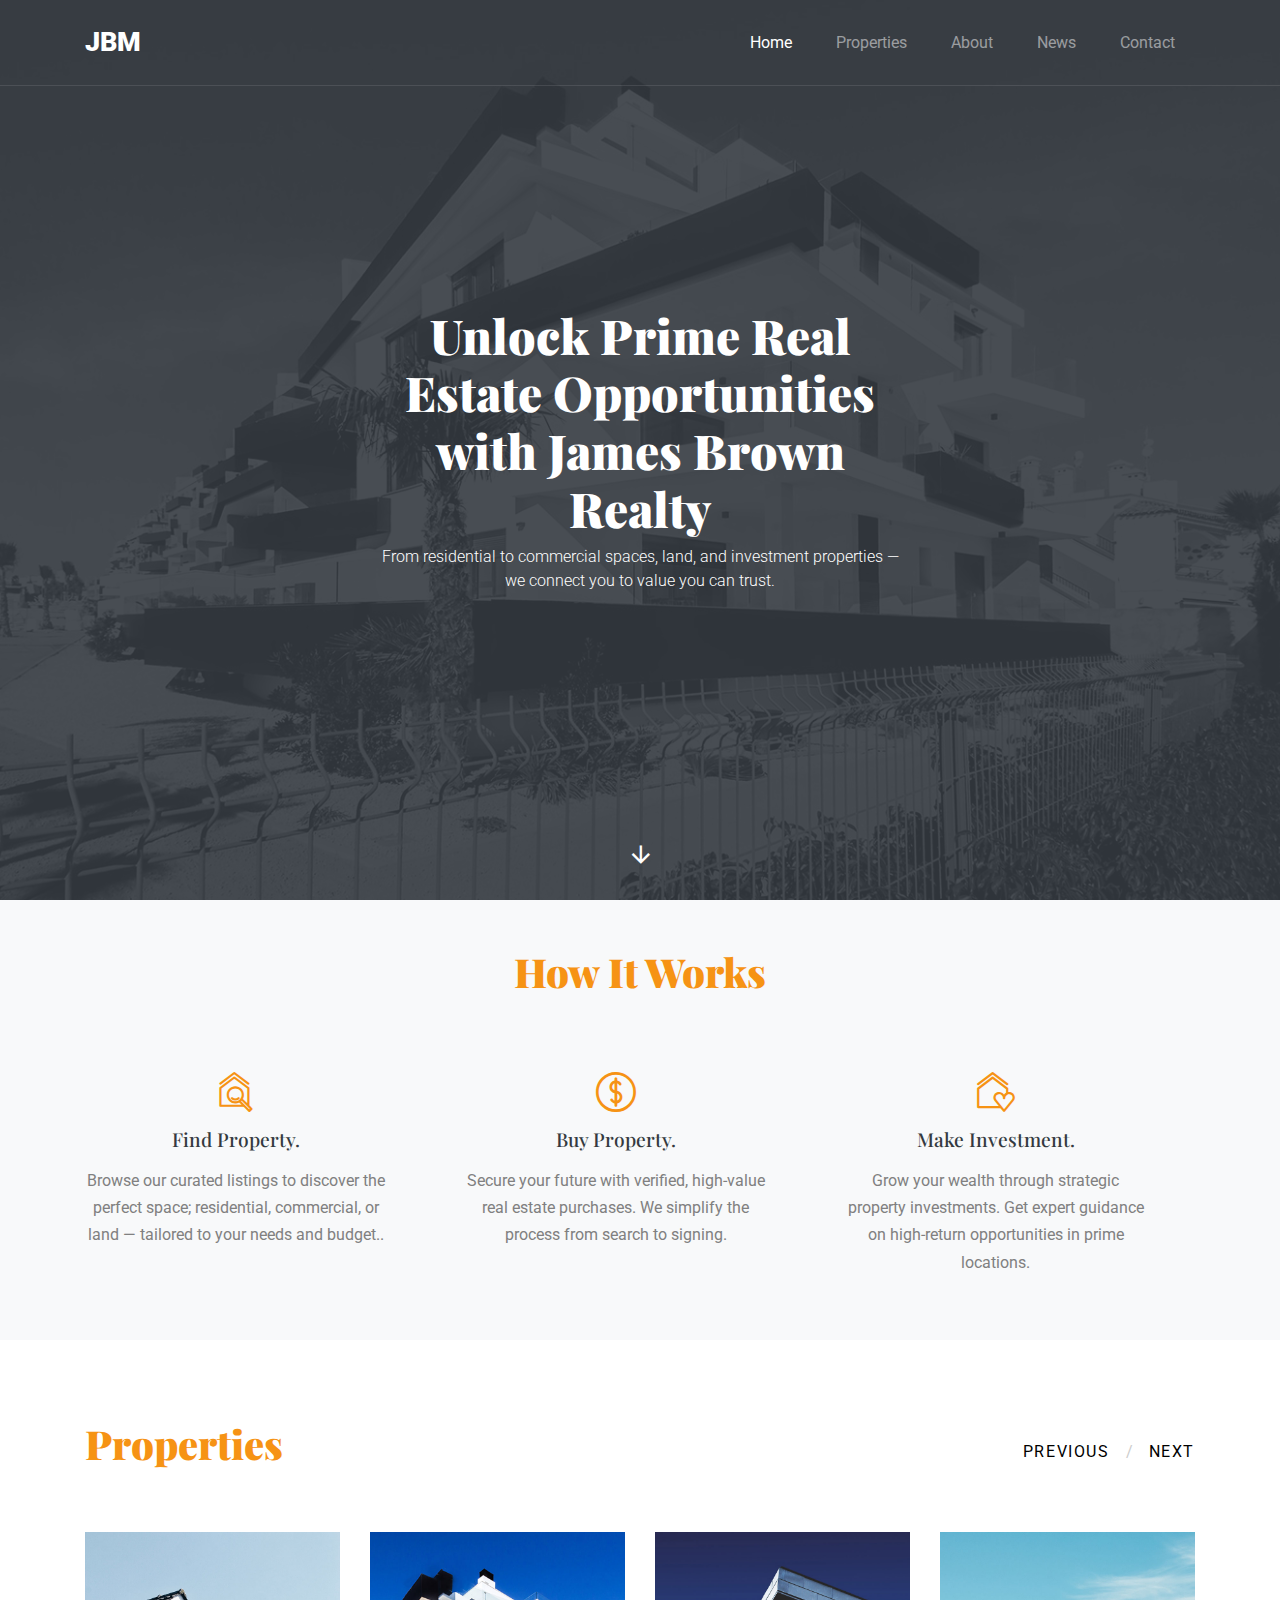
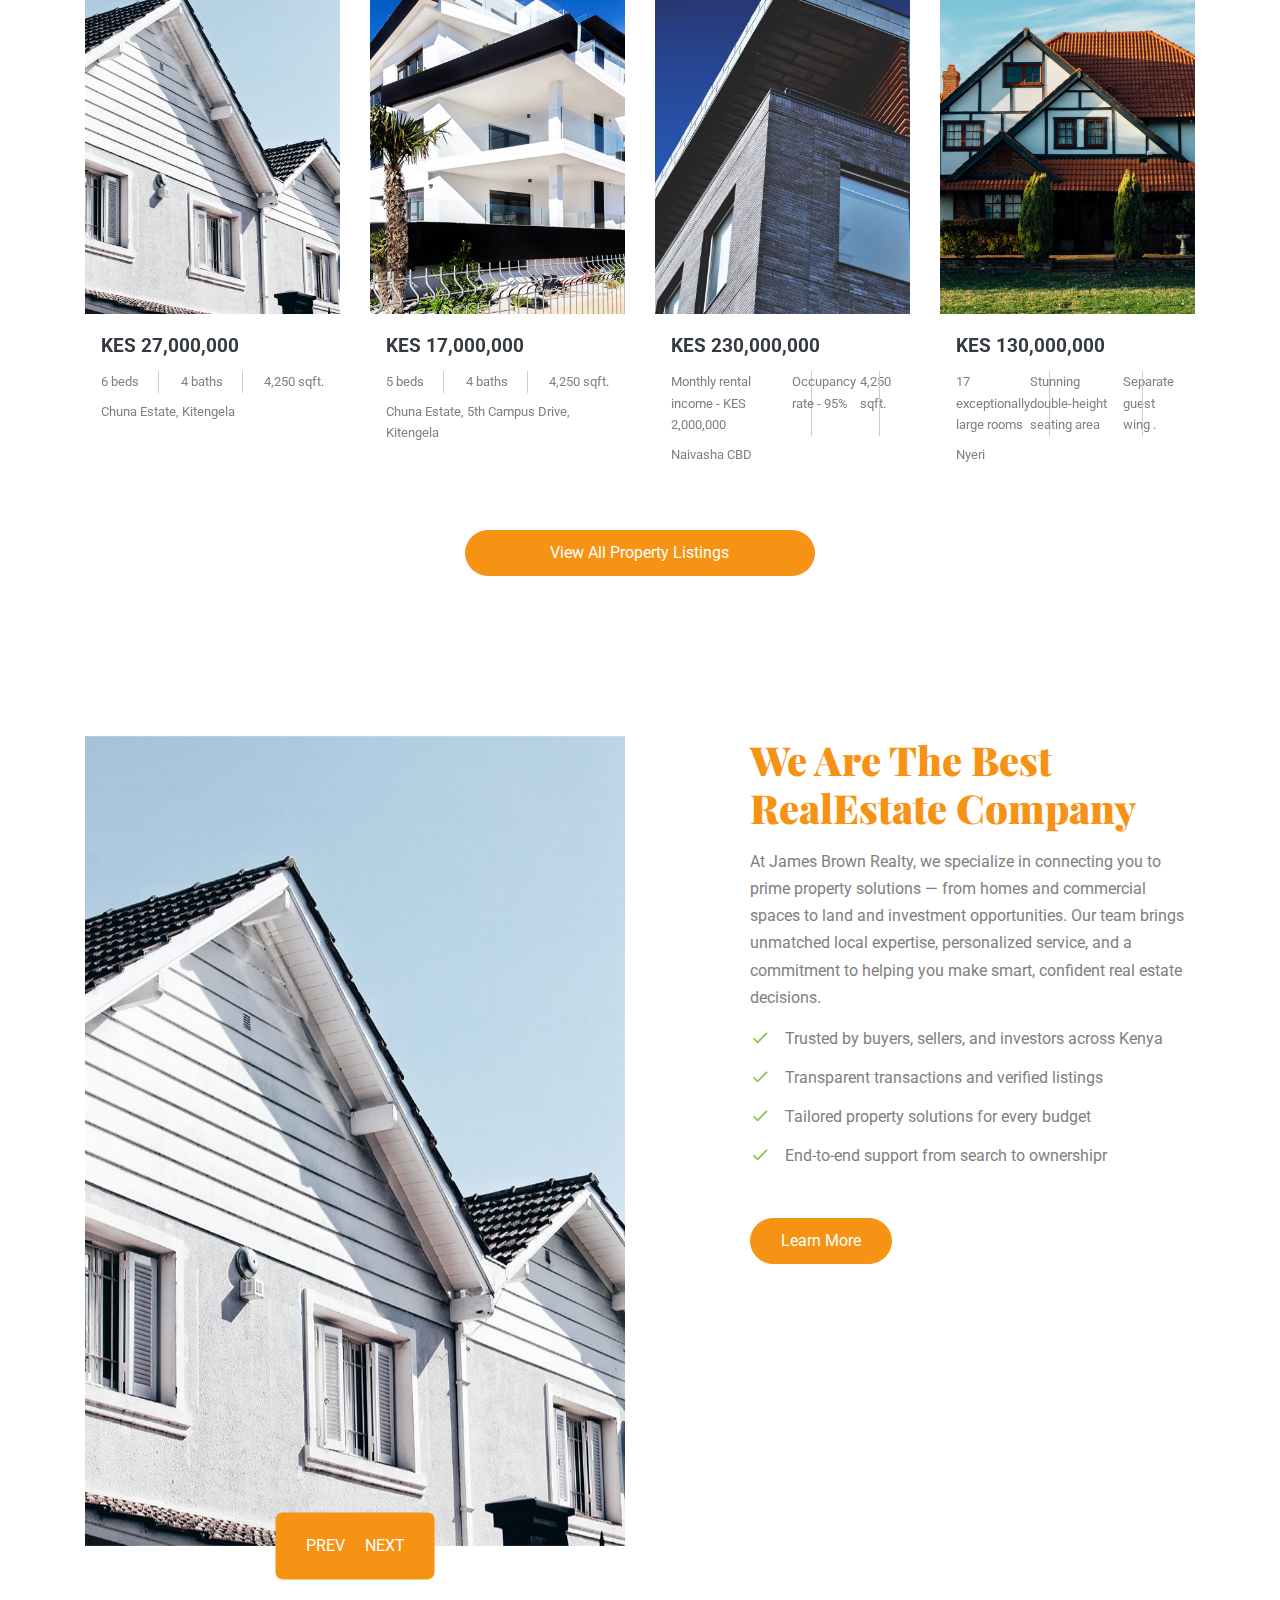
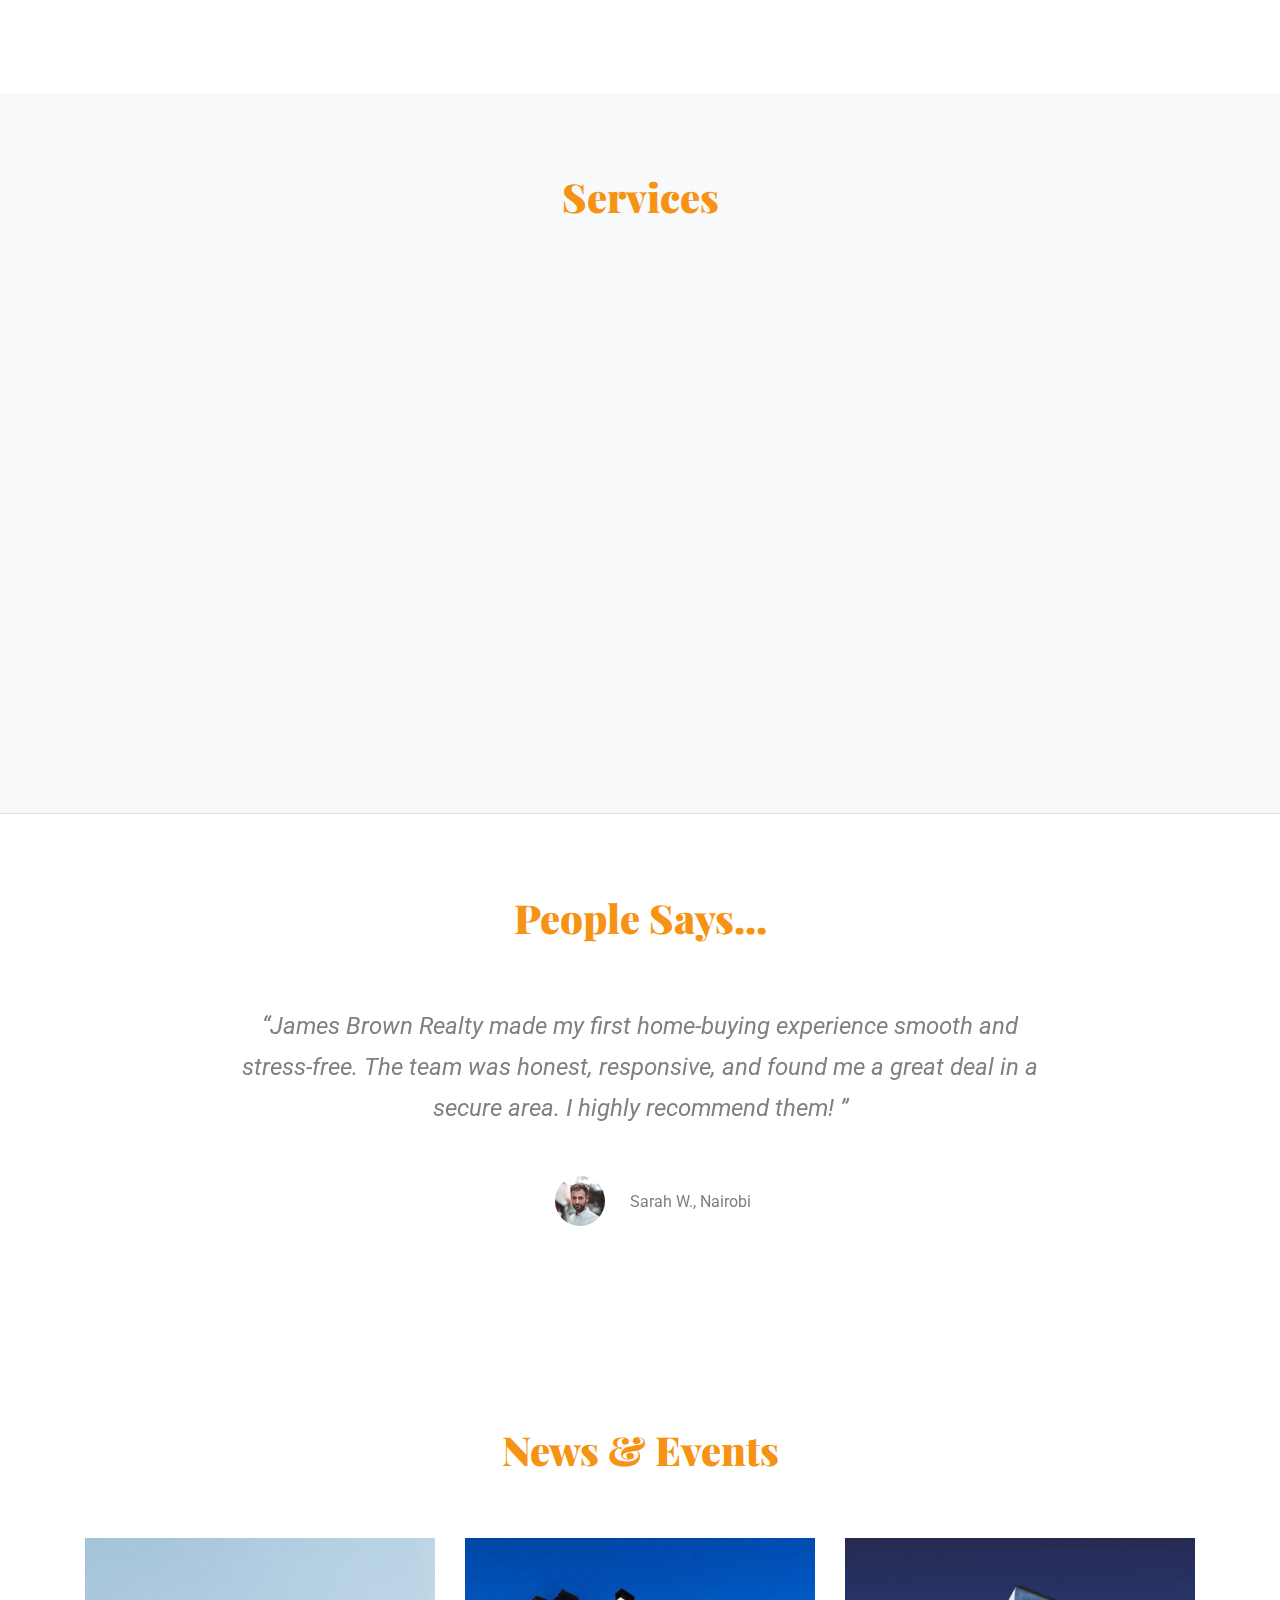
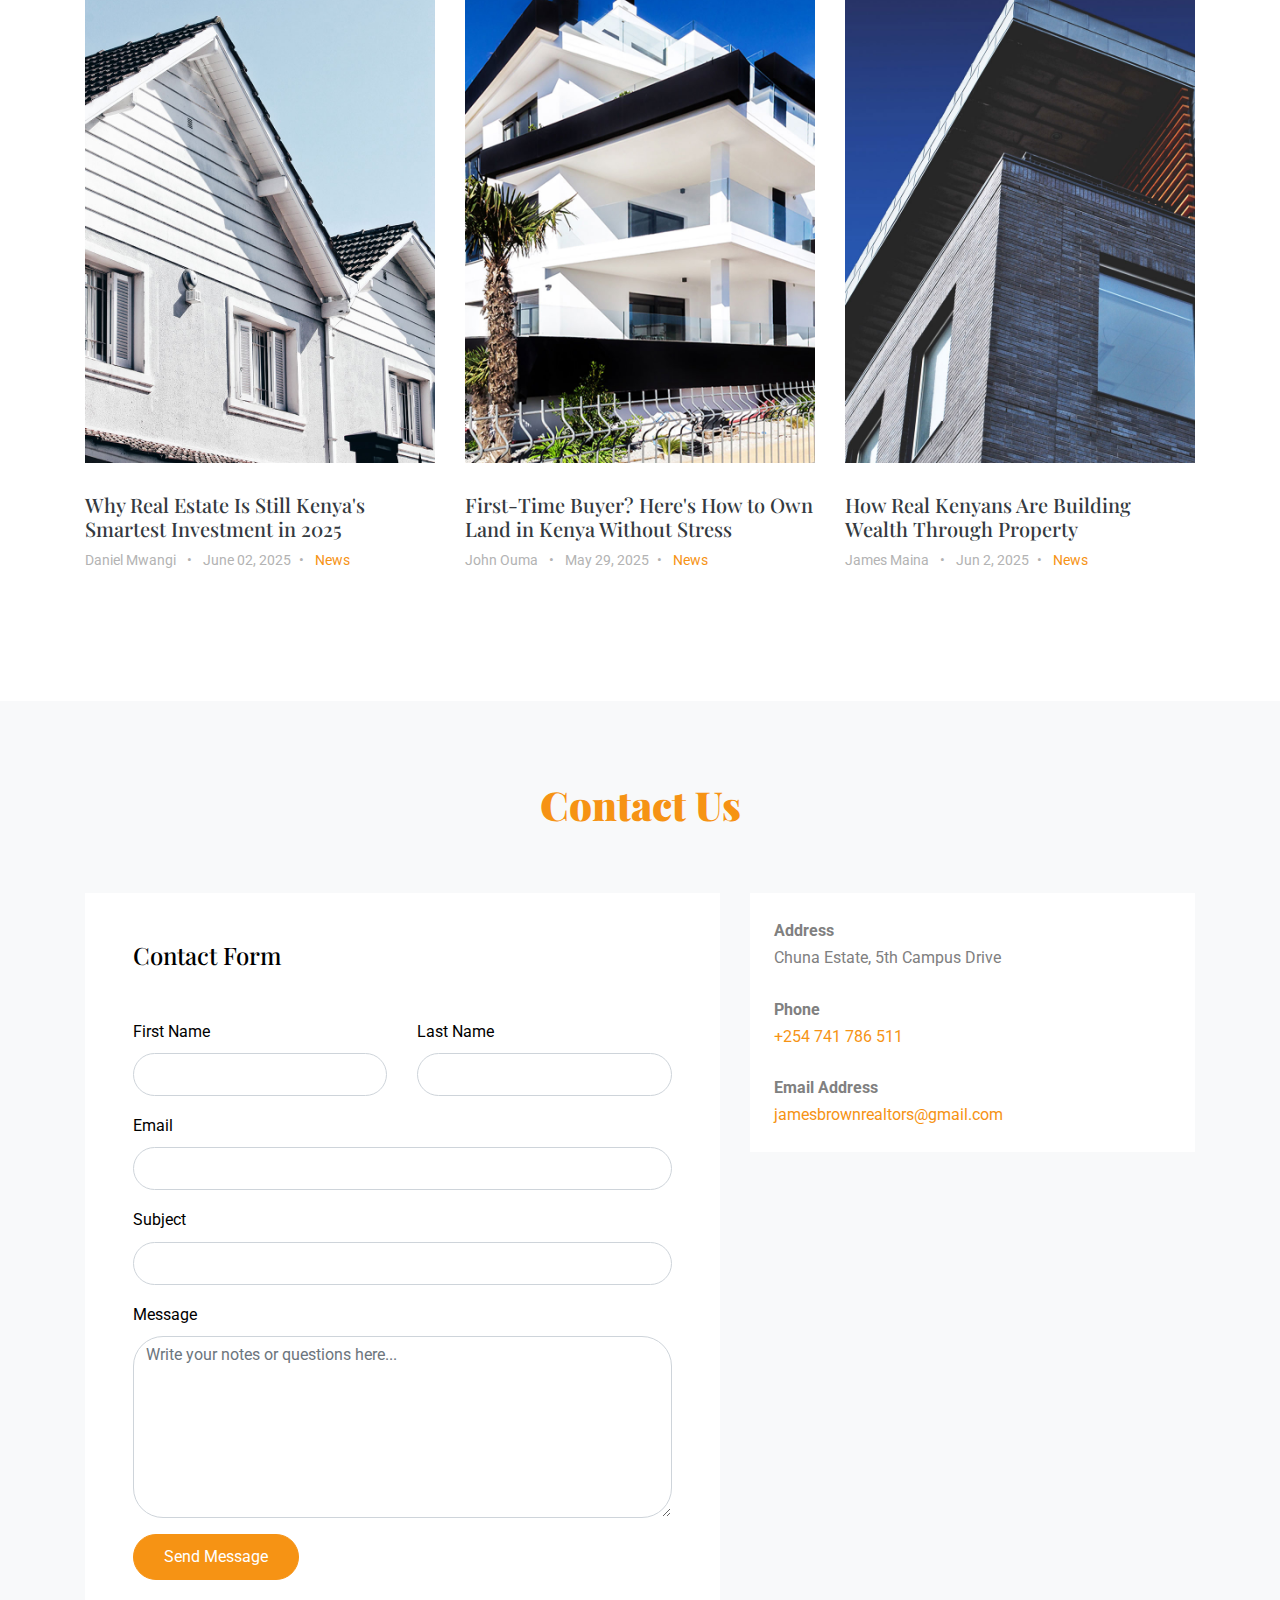
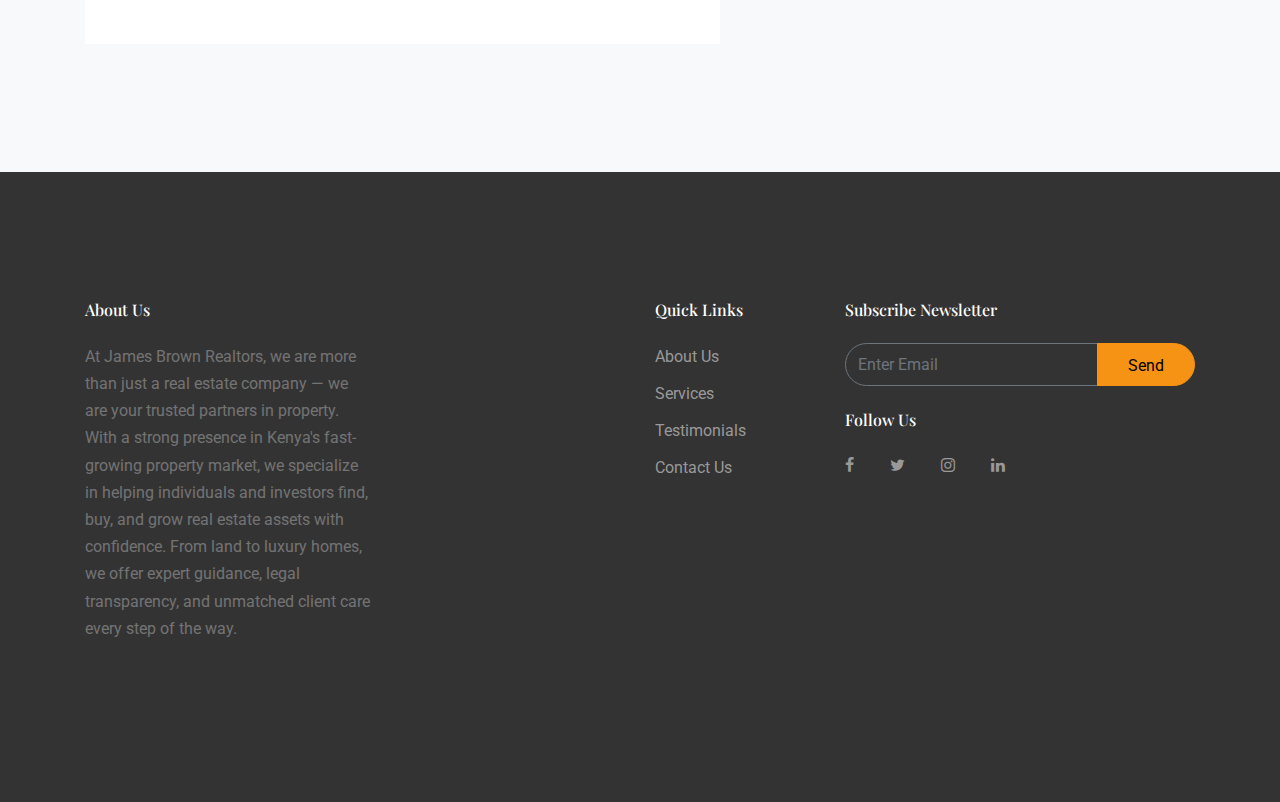
<file: index.html>
<!DOCTYPE html>
<html lang="en">
  <head>
    <title>James Brown Real Estate</title>
    <meta charset="utf-8">
    <meta name="viewport" content="width=device-width, initial-scale=1, shrink-to-fit=no">
    
    <!-- SEO Meta Tags -->
    <meta name="description" content="James Brown Realty - Your trusted partner in Kenyan real estate. Find residential, commercial, and investment properties with expert guidance and transparent service.">
    <meta name="keywords" content="real estate Kenya, property Kenya, real estate agents, property investment, commercial property, residential property">
    <meta name="author" content="James Brown Realty">
    
    <!-- Open Graph / Facebook -->
    <meta property="og:type" content="website">
    <meta property="og:url" content="https://jamesbrownrealtors.netlify.app/">
    <meta property="og:title" content="James Brown Real Estate">
    <meta property="og:description" content="Your trusted partner in Kenyan real estate. Find residential, commercial, and investment properties with expert guidance.">
    <meta property="og:image" content="https://jamesbrownrealtors.netlify.app/images/hero_1.jpg">

    <!-- Twitter -->
    <meta property="twitter:card" content="summary_large_image">
    <meta property="twitter:url" content="https://jamesbrownrealtors.netlify.app/">
    <meta property="twitter:title" content="James Brown Real Estate">
    <meta property="twitter:description" content="Your trusted partner in Kenyan real estate. Find residential, commercial, and investment properties with expert guidance.">
    <meta property="twitter:image" content="https://jamesbrownrealtors.netlify.app/images/hero_1.jpg">

    <!-- Favicon -->
    <link rel="icon" type="image/png" href="images/favicon.png">
    
    <link href="https://fonts.googleapis.com/css?family=Roboto:300,400,900|Playfair+Display:400,700,900 " rel="stylesheet">
    <link rel="stylesheet" href="fonts/icomoon/style.css">

    <link rel="stylesheet" href="css/bootstrap.min.css">
    <link rel="stylesheet" href="css/jquery-ui.css">
    <link rel="stylesheet" href="css/owl.carousel.min.css">
    <link rel="stylesheet" href="css/owl.theme.default.min.css">
    <link rel="stylesheet" href="css/owl.theme.default.min.css">

    <link rel="stylesheet" href="css/jquery.fancybox.min.css">

    <link rel="stylesheet" href="css/bootstrap-datepicker.css">

    <link rel="stylesheet" href="fonts/flaticon/font/flaticon.css">

    <link rel="stylesheet" href="css/aos.css">

    <link rel="stylesheet" href="css/style.css">
    
  </head>
  <body data-spy="scroll" data-target=".site-navbar-target" data-offset="300">
  
  <div class="site-wrap">

    <div class="site-mobile-menu site-navbar-target">
      <div class="site-mobile-menu-header">
        <div class="site-mobile-menu-close mt-3">
          <span class="icon-close2 js-menu-toggle"></span>
        </div>
      </div>
      <div class="site-mobile-menu-body"></div>
    </div>
   
    
    <header class="site-navbar py-4 js-sticky-header site-navbar-target" role="banner">

      <div class="container">
        <div class="row align-items-center">
          
          <div class="col-6 col-xl-2">
            <h1 class="mb-0 site-logo m-0 p-0"><a href="index.html" class="mb-0">JBM</a></h1>
          </div>

          <div class="col-12 col-md-10 d-none d-xl-block">
            <nav class="site-navigation position-relative text-right" role="navigation">

              <ul class="site-menu main-menu js-clone-nav mr-auto d-none d-lg-block">
                <li><a href="#home-section" class="nav-link">Home</a></li>
                <li><a href="#properties-section" class="nav-link">Properties</a></li>
            
                <li><a href="#about-section" class="nav-link">About</a></li>
                <li><a href="#news-section" class="nav-link">News</a></li>
                <li><a href="#contact-section" class="nav-link">Contact</a></li>
              </ul>
            </nav>
          </div>


          <div class="col-6 d-inline-block d-xl-none ml-md-0 py-3"><a href="#" class="site-menu-toggle js-menu-toggle text-black float-right"><span class="icon-menu h3"></span></a></div>

        </div>
      </div>
      
    </header>

  
    
    <div class="site-blocks-cover overlay" style="background-image: url(images/hero_1.jpg);" data-aos="fade" id="home-section">


      <div class="container">
        <div class="row align-items-center justify-content-center">
          <div class="col-md-6 mt-lg-5 text-center">
            <h1>Unlock Prime Real Estate Opportunities with James Brown Realty</h1>
            <p class="mb-5">From residential to commercial spaces, land, and investment properties — we connect you to value you can trust.</p>
            
          </div>
        </div>
      </div>

      <a href="#howitworks-section" class="smoothscroll arrow-down"><span class="icon-arrow_downward"></span></a>
    </div>  

    
    <div class="py-5 bg-light site-section how-it-works" id="howitworks-section">
      <div class="container">
        <div class="row mb-5 justify-content-center">
          <div class="col-md-7 text-center">
            <h2 class="section-title mb-3">How It Works</h2>
          </div>
        </div>
        <div class="row">
          <div class="col-md-4 text-center">
            <div class="pr-5">
              <span class="custom-icon flaticon-house text-primary"></span>
              <h3 class="text-dark">Find Property.</h3>
              <p>Browse our curated listings to discover the perfect space; residential, commercial, or land — tailored to your needs and budget..</p>
            </div>
          </div>

          <div class="col-md-4 text-center">
            <div class="pr-5">
              <span class="custom-icon flaticon-coin text-primary"></span>
              <h3 class="text-dark">Buy Property.</h3>
              <p>Secure your future with verified, high-value real estate purchases. We simplify the process from search to signing.</p>
            </div>
          </div>

          <div class="col-md-4 text-center">
            <div class="pr-5">
              <span class="custom-icon flaticon-home text-primary"></span>
              <h3 class="text-dark">Make Investment.</h3>
              <p>Grow your wealth through strategic property investments. Get expert guidance on high-return opportunities in prime locations.</p>
            </div>
          </div>
        </div>
      </div>  
    </div>


    <!--Properties-->
    <div class="site-section" id="properties-section">
      <div class="container">
        <div class="row mb-5 align-items-center">
          <div class="col-md-7 text-left">
            <h2 class="section-title mb-3">Properties</h2>
          </div>
          <div class="col-md-5 text-left text-md-right">
            <div class="custom-nav1">
              <a href="#" class="custom-prev1">Previous</a><span class="mx-3">/</span><a href="#" class="custom-next1">Next</a>
            </div>
          </div>
        </div>

        <div class="owl-carousel nonloop-block-13 mb-5">

          <div class="property">
            <a href="Property1.html">
              <img src="images/property_1.jpg" alt="Image" class="img-fluid">
            </a>
            <div class="prop-details p-3">
              <div><strong class="price">KES 27,000,000</strong></div>
              <div class="mb-2 d-flex justify-content-between">
                <span class="w border-r">6 beds</span> 
                <span class="w border-r">4 baths</span>
                <span class="w">4,250 sqft.</span>
              </div>
              <div>Chuna Estate, Kitengela</div>
            </div>
          </div>

          <div class="property">
            <a href="property2.html">
              <img src="images/property_2.jpg" alt="Image" class="img-fluid">
            </a>
            <div class="prop-details p-3">
              <div><strong class="price">KES 17,000,000</strong></div>
              <div class="mb-2 d-flex justify-content-between">
                <span class="w border-r">5 beds</span> 
                <span class="w border-r">4 baths</span>
                <span class="w">4,250 sqft.</span>
              </div>
              <div>Chuna Estate, 5th Campus Drive, Kitengela</div>
            </div>
          </div>

          <div class="property">
            <a href="property3.html">
              <img src="images/property_3.jpg" alt="Image" class="img-fluid">
            </a>
            <div class="prop-details p-3">
              <div><strong class="price">KES 230,000,000</strong></div>
              <div class="mb-2 d-flex justify-content-between">
                <span class="w border-r">Monthly rental income - KES 2,000,000</span> 
                <span class="w border-r">Occupancy rate - 95%</span>
                <span class="w">4,250 sqft.</span>
              </div>
              <div>Naivasha CBD</div>
            </div>
          </div>

          <div class="property">
            <a href="property4.html">
              <img src="images/property_4.jpg" alt="Image" class="img-fluid">
            </a>
            <div class="prop-details p-3">
              <div><strong class="price">KES 130,000,000</strong></div>
              <div class="mb-2 d-flex justify-content-between">
                <span class="w border-r">17 exceptionally large rooms</span> 
                <span class="w border-r">Stunning double-height seating area</span>
                <span class="w">Separate guest wing .</span>
              </div>
              <div>Nyeri</div>
            </div>
          </div>

        </div>
        <div class="row justify-content-center">
          <div class="col-md-4">
            <a href="listings.html" class="btn btn-primary btn-block">View All Property Listings</a>
          </div>
        </div>
      </div>
    </div>



    <!--
    <section class="site-section border-bottom" id="agents-section">
      <div class="container">
        <div class="row mb-5">
          <div class="col-md-7 text-left">
            <h2 class="section-title mb-3">Agents</h2>
            <p class="lead">Lorem ipsum dolor sit amet consectetur adipisicing elit. Minus minima neque tempora reiciendis.</p>
          </div>
        </div>
        <div class="row">
          

          <div class="col-md-6 col-lg-4 mb-4">
            <div class="team-member">
              <figure>
                <ul class="social">
                  <li><a href="#"><span class="icon-facebook"></span></a></li>
                  <li><a href="#"><span class="icon-twitter"></span></a></li>
                  <li><a href="#"><span class="icon-linkedin"></span></a></li>
                  <li><a href="#"><span class="icon-instagram"></span></a></li>
                </ul>
                <img src="images/person_5.jpg" alt="Image" class="img-fluid">
              </figure>
              <div class="p-3">
                <h3 class="mb-2">Kaiara Spencer</h3>
                <span class="position">Real Estate Agent</span>
              </div>
            </div>
          </div>

          <div class="col-md-6 col-lg-4 mb-4">
            <div class="team-member">
              <figure>
                <ul class="social">
                  <li><a href="#"><span class="icon-facebook"></span></a></li>
                  <li><a href="#"><span class="icon-twitter"></span></a></li>
                  <li><a href="#"><span class="icon-linkedin"></span></a></li>
                  <li><a href="#"><span class="icon-instagram"></span></a></li>
                </ul>
                <img src="images/person_6.jpg" alt="Image" class="img-fluid">
              </figure>
              <div class="p-3">
                <h3 class="mb-2">Dave Simpson</h3>
                <span class="position">Real Estate Agent</span>
              </div>
            </div>
          </div>

          <div class="col-md-6 col-lg-4 mb-4">
            <div class="team-member">
              <figure>
                <ul class="social">
                  <li><a href="#"><span class="icon-facebook"></span></a></li>
                  <li><a href="#"><span class="icon-twitter"></span></a></li>
                  <li><a href="#"><span class="icon-linkedin"></span></a></li>
                  <li><a href="#"><span class="icon-instagram"></span></a></li>
                </ul>
                <img src="images/person_7.jpg" alt="Image" class="img-fluid">
              </figure>
              <div class="p-3">
                <h3 class="mb-2">Ben Thompson</h3>
                <span class="position">Real Estate Agent</span>
              </div>
            </div>
          </div>

          <div class="col-md-6 col-lg-4 mb-4">
            <div class="team-member">
              <figure>
                <ul class="social">
                  <li><a href="#"><span class="icon-facebook"></span></a></li>
                  <li><a href="#"><span class="icon-twitter"></span></a></li>
                  <li><a href="#"><span class="icon-linkedin"></span></a></li>
                  <li><a href="#"><span class="icon-instagram"></span></a></li>
                </ul>
                <img src="images/person_8.jpg" alt="Image" class="img-fluid">
              </figure>
              <div class="p-3">
                <h3 class="mb-2">Kyla Stewart</h3>
                <span class="position">Real Estate Agent</span>
              </div>
            </div>
          </div>

          <div class="col-md-6 col-lg-4 mb-4">
            <div class="team-member">
              <figure>
                <ul class="social">
                  <li><a href="#"><span class="icon-facebook"></span></a></li>
                  <li><a href="#"><span class="icon-twitter"></span></a></li>
                  <li><a href="#"><span class="icon-linkedin"></span></a></li>
                  <li><a href="#"><span class="icon-instagram"></span></a></li>
                </ul>
                <img src="images/person_5.jpg" alt="Image" class="img-fluid">
              </figure>
              <div class="p-3">
                <h3 class="mb-2">Kaiara Spencer</h3>
                <span class="position">Real Estate Agent</span>
              </div>
            </div>
          </div>

          <div class="col-md-6 col-lg-4 mb-4">
            <div class="team-member">
              <figure>
                <ul class="social">
                  <li><a href="#"><span class="icon-facebook"></span></a></li>
                  <li><a href="#"><span class="icon-twitter"></span></a></li>
                  <li><a href="#"><span class="icon-linkedin"></span></a></li>
                  <li><a href="#"><span class="icon-instagram"></span></a></li>
                </ul>
                <img src="images/person_6.jpg" alt="Image" class="img-fluid">
              </figure>
              <div class="p-3">
                <h3 class="mb-2">Dave Simpson</h3>
                <span class="position">Real Estate Agent</span>
              </div>
            </div>
          </div>

          
        </div>
      </div>
    </section>
-->

    <section class="site-section" id="about-section">
      <div class="container">
        
        <div class="row">
          <div class="col-lg-6">

            <div class="owl-carousel slide-one-item-alt">
              <img src="images/property_1.jpg" alt="Image" class="img-fluid">
              <img src="images/property_2.jpg" alt="Image" class="img-fluid">
              <img src="images/property_3.jpg" alt="Image" class="img-fluid">
              <img src="images/property_4.jpg" alt="Image" class="img-fluid">
            </div>
            <div class="custom-direction">
              <a href="#" class="custom-prev">Prev</a><a href="#" class="custom-next">Next</a>
            </div>

          </div>
          <div class="col-lg-5 ml-auto">
            
            <h2 class="section-title mb-3">We Are The Best RealEstate Company</h2>
               
                <p>At James Brown Realty, we specialize in connecting you to prime property solutions — from homes and commercial spaces to land and 
                  investment opportunities. Our team brings unmatched local expertise, personalized service, and a commitment to helping you make smart, 
                  confident real estate decisions.</p>

                <ul class="list-unstyled ul-check success">
                  <li>Trusted by buyers, sellers, and investors across Kenya</li>
                  <li>Transparent transactions and verified listings</li>
                  <li>Tailored property solutions for every budget</li>
                  <li>End-to-end support from search to ownershipr</li>
                
                </ul>

                <p><a href="#" class="btn btn-primary mr-2 mb-2">Learn More</a></p>
            
          </div>
        </div>
      </div>
    </section>

    
    <!--Services offered-->

    <section class="site-section border-bottom bg-light" id="services-section">
      <div class="container">
        <div class="row mb-5">
          <div class="col-12 text-center">
            <h2 class="section-title mb-3">Services</h2>
          </div>
        </div>
        <div class="row align-items-stretch">
          <div class="col-md-6 col-lg-4 mb-4 mb-lg-4" data-aos="fade-up">
            <div class="unit-4 d-flex">
              <div class="unit-4-icon mr-4"><span class="text-primary flaticon-house"></span></div>
              <div>
                <h3>Search Property</h3>
                <p>Easily browse verified listings — from residential and commercial spaces to land — all in one convenient platform.</p>
                <p><a href="#">Learn More</a></p>
              </div>
            </div>
          </div>
          <div class="col-md-6 col-lg-4 mb-4 mb-lg-4" data-aos="fade-up" data-aos-delay="100">
            <div class="unit-4 d-flex">
              <div class="unit-4-icon mr-4"><span class="text-primary flaticon-coin"></span></div>
              <div>
                <h3>Buy Property</h3>
                <p>Secure your dream property with expert guidance, transparent processes, and unbeatable value in every deal.</p>
                <p><a href="#">Learn More</a></p>
              </div>
            </div>
          </div>
          <div class="col-md-6 col-lg-4 mb-4 mb-lg-4" data-aos="fade-up" data-aos-delay="200">
            <div class="unit-4 d-flex">
              <div class="unit-4-icon mr-4"><span class="text-primary flaticon-home"></span></div>
              <div>
                <h3>Invest in a Home</h3>
                <p>Turn your home into an asset — explore affordable investment options that build long-term value and financial security.</p>
                <p><a href="#">Learn More</a></p>
              </div>
            </div>
          </div>


          <div class="col-md-6 col-lg-4 mb-4 mb-lg-4" data-aos="fade-up" data-aos-delay="300">
            <div class="unit-4 d-flex">
              <div class="unit-4-icon mr-4"><span class="text-primary flaticon-flat"></span></div>
              <div>
                <h3>Post Properties</h3>
                <p>List your property effortlessly and reach serious buyers and renters through our trusted network.</p>
                <p><a href="#">Learn More</a></p>
              </div>
            </div>
          </div>
          <div class="col-md-6 col-lg-4 mb-4 mb-lg-4" data-aos="fade-up" data-aos-delay="400">
            <div class="unit-4 d-flex">
              <div class="unit-4-icon mr-4"><span class="text-primary flaticon-location"></span></div>
              <div>
                <h3>Property Locator</h3>
                <p>Can't find what you're looking for? Our team will help locate the perfect property based on your exact needs.</p>
                <p><a href="#">Learn More</a></p>
              </div>
            </div>
          </div>
          <div class="col-md-6 col-lg-4 mb-4 mb-lg-4" data-aos="fade-up" data-aos-delay="500">
            <div class="unit-4 d-flex">
              <div class="unit-4-icon mr-4"><span class="text-primary flaticon-mobile-phone"></span></div>
              <div>
                <h3>Real Estate Apps</h3>
                <p>Access property tools and mobile apps that make searching, buying, and managing real estate smarter and faster.</p>
                <p><a href="#">Learn More</a></p>
              </div>
            </div>
          </div>

        </div>
      </div>
    </section>


    <!--Testimonials-->
    <section class="site-section testimonial-wrap" id="testimonials-section">
      <div class="container">
        <div class="row mb-5">
          <div class="col-12 text-center">
            <h2 class="section-title mb-3">People Says...</h2>
          </div>
        </div>
      </div>
      <div class="slide-one-item home-slider owl-carousel">
          <div>
            <div class="testimonial">
              
              <blockquote class="mb-5">
                <p>&ldquo;James Brown Realty made my first home-buying experience smooth and stress-free. The team was honest, responsive, and found me a great deal in a secure area. I highly recommend them!

                  &rdquo;</p>
              </blockquote>

              <figure class="mb-4 d-flex align-items-center justify-content-center">
                <div><img src="images/person_3.jpg" alt="Image" class="w-50 img-fluid mb-3"></div>
                <p>Sarah W., Nairobi</p>
              </figure>
            </div>
          </div>
          <div>
            <div class="testimonial">

              <blockquote class="mb-5">
                <p>&ldquo;I needed a commercial space for my business, and these guys came through fast! They understood my budget and helped me close the deal within a week. Truly professional service.&rdquo;</p>
              </blockquote>
              <figure class="mb-4 d-flex align-items-center justify-content-center">
                <div><img src="images/person_2.jpg" alt="Image" class="w-50 img-fluid mb-3"></div>
                <p>Kevin M., Kisumu</p>
              </figure>
              
            </div>
          </div>

          <div>
            <div class="testimonial">

              <blockquote class="mb-5">
                <p>&ldquo;As an investor, I was looking for land with strong potential. James Brown Realty gave me access to properties I wouldn't have found on my own. Now my project is thriving!&rdquo;</p>
              </blockquote>
              <figure class="mb-4 d-flex align-items-center justify-content-center">
                <div><img src="images/person_4.jpg" alt="Image" class="w-50 img-fluid mb-3"></div>
                <p>Amina A., Nakuru</p>
              </figure>

              
            </div>
          </div>

          <div>
            <div class="testimonial">

              <blockquote class="mb-5">
                <p>&ldquo;I listed my property with James Brown Realty and got genuine buyers within days. Their platform is easy to use, and the customer service is top-notch. I'll definitely work with them again&rdquo;</p>
              </blockquote>
              <figure class="mb-4 d-flex align-items-center justify-content-center">
                <div><img src="images/person_4.jpg" alt="Image" class="w-50 img-fluid mb-3"></div>
                <p> Dennis K., Nakuru</p>
              </figure>

            </div>
          </div>

        </div>
    </section>




    <!--News -->
    <section class="site-section" id="news-section">
      <div class="container">
        <div class="row mb-5">
          <div class="col-12 text-center">
            <h2 class="section-title mb-3">News &amp; Events</h2>
          </div>
        </div>

        <div class="row">
          <div class="col-md-6 col-lg-4 mb-4 mb-lg-4">
            <div class="h-entry">
              <a href="single.html"><img src="images/property_1.jpg" alt="Image" class="img-fluid"></a>
              <h2 class="font-size-regular"><a href="single.html" class="text-dark">Why Real Estate Is Still Kenya's Smartest Investment in 2025</a></h2>
              <div class="meta mb-4">Daniel Mwangi <span class="mx-2">&bullet;</span> June 02, 2025<span class="mx-2">&bullet;</span> <a href="blog1.html">News</a></div>
            </div> 
          </div>
          <div class="col-md-6 col-lg-4 mb-4 mb-lg-4">
            <div class="h-entry">
              <a href="single.html"><img src="images/property_2.jpg" alt="Image" class="img-fluid"></a>
              <h2 class="font-size-regular"><a href="single.html" class="text-dark">First-Time Buyer? Here's How to Own Land in Kenya Without Stress</a></h2>
              <div class="meta mb-4">John Ouma <span class="mx-2">&bullet;</span> May 29, 2025<span class="mx-2">&bullet;</span> <a href="blog1.html">News</a></div>
              
            </div>
          </div>
          <div class="col-md-6 col-lg-4 mb-4 mb-lg-4">
            <div class="h-entry">
              <a href="single.html"><img src="images/property_3.jpg" alt="Image" class="img-fluid"></a>
              <h2 class="font-size-regular"><a href="single.html" class="text-dark"> How Real Kenyans Are Building Wealth Through Property</a></h2>
              <div class="meta mb-4">James Maina <span class="mx-2">&bullet;</span> Jun 2, 2025<span class="mx-2">&bullet;</span> <a href="blog1.html">News</a></div>
            </div> 
          </div>
          
        </div>
      </div>
    </section>

   
<!--Contact Page-->

    <section class="site-section bg-light bg-image" id="contact-section">
      <div class="container">
        <div class="row mb-5">
          <div class="col-12 text-center">
            <!-- <h3 class="section-sub-title">Get</h3> -->
            <h2 class="section-title mb-3">Contact Us</h2>
          </div>
        </div>
        <div class="row">
          <div class="col-md-7 mb-5">

            

            <form action="https://api.web3forms.com/submit" method="POST" class="p-5 bg-white">
              <input type="hidden" name="access_key" value="64dd1c72-443e-493c-8015-2685df0a8c7f">
              <input type="hidden" name="subject" value="New Form Submission">
              <input type="hidden" name="redirect" value="https://jamesbrownrealtors.netlify.app/success.html">

              <h2 class="h4 text-black mb-5">Contact Form</h2> 

              <div class="row form-group">
                <div class="col-md-6 mb-3 mb-md-0">
                  <label class="text-black" for="fname">First Name</label>
                  <input type="text" id="fname" name="First Name" class="form-control" required>
                </div>
                <div class="col-md-6">
                  <label class="text-black" for="lname">Last Name</label>
                  <input type="text" id="lname" name="Last Name" class="form-control" required>
                </div>
              </div>

              <div class="row form-group">
                
                <div class="col-md-12">
                  <label class="text-black" for="email">Email</label> 
                  <input type="email" id="email" name="Email" class="form-control" required>
                </div>
              </div>

              <div class="row form-group">
                
                <div class="col-md-12">
                  <label class="text-black" for="subject">Subject</label> 
                  <input type="subject" id="subject" name="Subject" class="form-control" required>
                </div>
              </div>

              <div class="row form-group">
                <div class="col-md-12">
                  <label class="text-black" for="message">Message</label> 
                  <textarea name="message" id="message" name="Message" cols="30" rows="7" class="form-control" placeholder="Write your notes or questions here..." required></textarea>
                </div>
              </div>

              <div class="h-captcha" data-captcha="true"></div>

              <div class="row form-group">
                <div class="col-md-12">
                  <input type="submit" value="Send Message" class="btn btn-primary btn-md text-white" id="submitBtn">
                  <div class="spinner-border text-primary d-none" role="status" id="submitSpinner">
                    <span class="sr-only">Loading...</span>
                  </div>
                </div>
              </div>

  
            </form>
          </div>
          <div class="col-md-5">
            
            <div class="p-4 mb-3 bg-white">
              <p class="mb-0 font-weight-bold">Address</p>
              <p class="mb-4">Chuna Estate, 5th Campus Drive</p>

              <p class="mb-0 font-weight-bold">Phone</p>
              <p class="mb-4"><a href="#">+254 741 786 511</a></p>

              <p class="mb-0 font-weight-bold">Email Address</p>
              <p class="mb-0"><a href="#">jamesbrownrealtors@gmail.com</a></p>

            </div>
            
          </div>
        </div>
      </div>
    </section>

    
    <footer class="site-footer">
      <div class="container">
        <div class="row">
          <div class="col-md-8">
            <div class="row">
              <div class="col-md-5">
                <h2 class="footer-heading mb-4">About Us</h2>
                <p>At James Brown Realtors, we are more than just a real estate company — we are your trusted partners in property. With a strong presence in Kenya's fast-growing property market, we specialize in helping individuals and investors find, buy, and grow real estate assets with confidence. From land to luxury homes, we offer expert guidance, legal transparency, and unmatched client care every step of the way.</p>
              </div>
              <div class="col-md-3 ml-auto">
                <h2 class="footer-heading mb-4">Quick Links</h2>
                <ul class="list-unstyled">
                  <li><a href="#">About Us</a></li>
                  <li><a href="#">Services</a></li>
                  <li><a href="#">Testimonials</a></li>
                  <li><a href="#">Contact Us</a></li>
                </ul>
              </div>
              
            </div>
          </div>
          <div class="col-md-4">
            <div class="mb-4">
              <h2 class="footer-heading mb-4">Subscribe Newsletter</h2>
            <form action="#" method="post" class="footer-subscribe">
              <div class="input-group mb-3">
                <input type="text" class="form-control border-secondary text-white bg-transparent" placeholder="Enter Email" aria-label="Enter Email" aria-describedby="button-addon2">
                <div class="input-group-append">
                  <button class="btn btn-primary text-black" type="button" id="button-addon2">Send</button>
                </div>
              </div>
            </form>  
            </div>
            
            <div class="">
              <h2 class="footer-heading mb-4">Follow Us</h2>
                <a href="#" class="pl-0 pr-3"><span class="icon-facebook"></span></a>
                <a href="#" class="pl-3 pr-3"><span class="icon-twitter"></span></a>
                <a href="#" class="pl-3 pr-3"><span class="icon-instagram"></span></a>
                <a href="#" class="pl-3 pr-3"><span class="icon-linkedin"></span></a>
            </div>


          </div>
        </div>
   <!-- 
        <div class="row pt-5 mt-5 text-center">
          <div class="col-md-12">
            <div class="border-top pt-5">
            <p>
     Link back to Colorlib can't be removed. Template is licensed under CC BY 3.0. 
        Copyright &copy;<script>document.write(new Date().getFullYear());</script> All rights reserved | This template is made with <i class="icon-heart" aria-hidden="true"></i> by <a href="https://colorlib.com" target="_blank" >Colorlib</a>
         Link back to Colorlib can't be removed. Template is licensed under CC BY 3.0. -->
      </p>
            </div>
          </div>
          
        </div>
      </div>
    </footer>

  </div> <!-- .site-wrap -->

  <!-- Scroll to top button -->
  <button id="scrollToTop" class="scroll-to-top">
    <span class="icon-arrow_upward"></span>
  </button>

  <script src="js/jquery-3.3.1.min.js"></script>
  <script src="js/jquery-migrate-3.0.1.min.js"></script>
  <script src="js/jquery-ui.js"></script>
  <script src="js/popper.min.js"></script>
  <script src="js/bootstrap.min.js"></script>
  <script src="js/owl.carousel.min.js"></script>
  <script src="js/jquery.stellar.min.js"></script>
  <script src="js/jquery.countdown.min.js"></script>
  <script src="js/bootstrap-datepicker.min.js"></script>
  <script src="js/jquery.easing.1.3.js"></script>
  <script src="js/aos.js"></script>
  <script src="js/jquery.fancybox.min.js"></script>
  <script src="js/jquery.sticky.js"></script>
  <script src="https://web3forms.com/client/script.js" async defer></script>

  
  <script src="js/main.js"></script>
  <script>
    // Form submission handling
    document.querySelector('form').addEventListener('submit', function(e) {
      const submitBtn = document.getElementById('submitBtn');
      const spinner = document.getElementById('submitSpinner');
      
      submitBtn.disabled = true;
      submitBtn.classList.add('d-none');
      spinner.classList.remove('d-none');
    });

    // Scroll to top button
    const scrollToTopBtn = document.getElementById('scrollToTop');
    
    window.addEventListener('scroll', () => {
      if (window.pageYOffset > 300) {
        scrollToTopBtn.classList.add('show');
      } else {
        scrollToTopBtn.classList.remove('show');
      }
    });

    scrollToTopBtn.addEventListener('click', () => {
      window.scrollTo({
        top: 0,
        behavior: 'smooth'
      });
    });
  </script>
    
  </body>
</html>
</file>
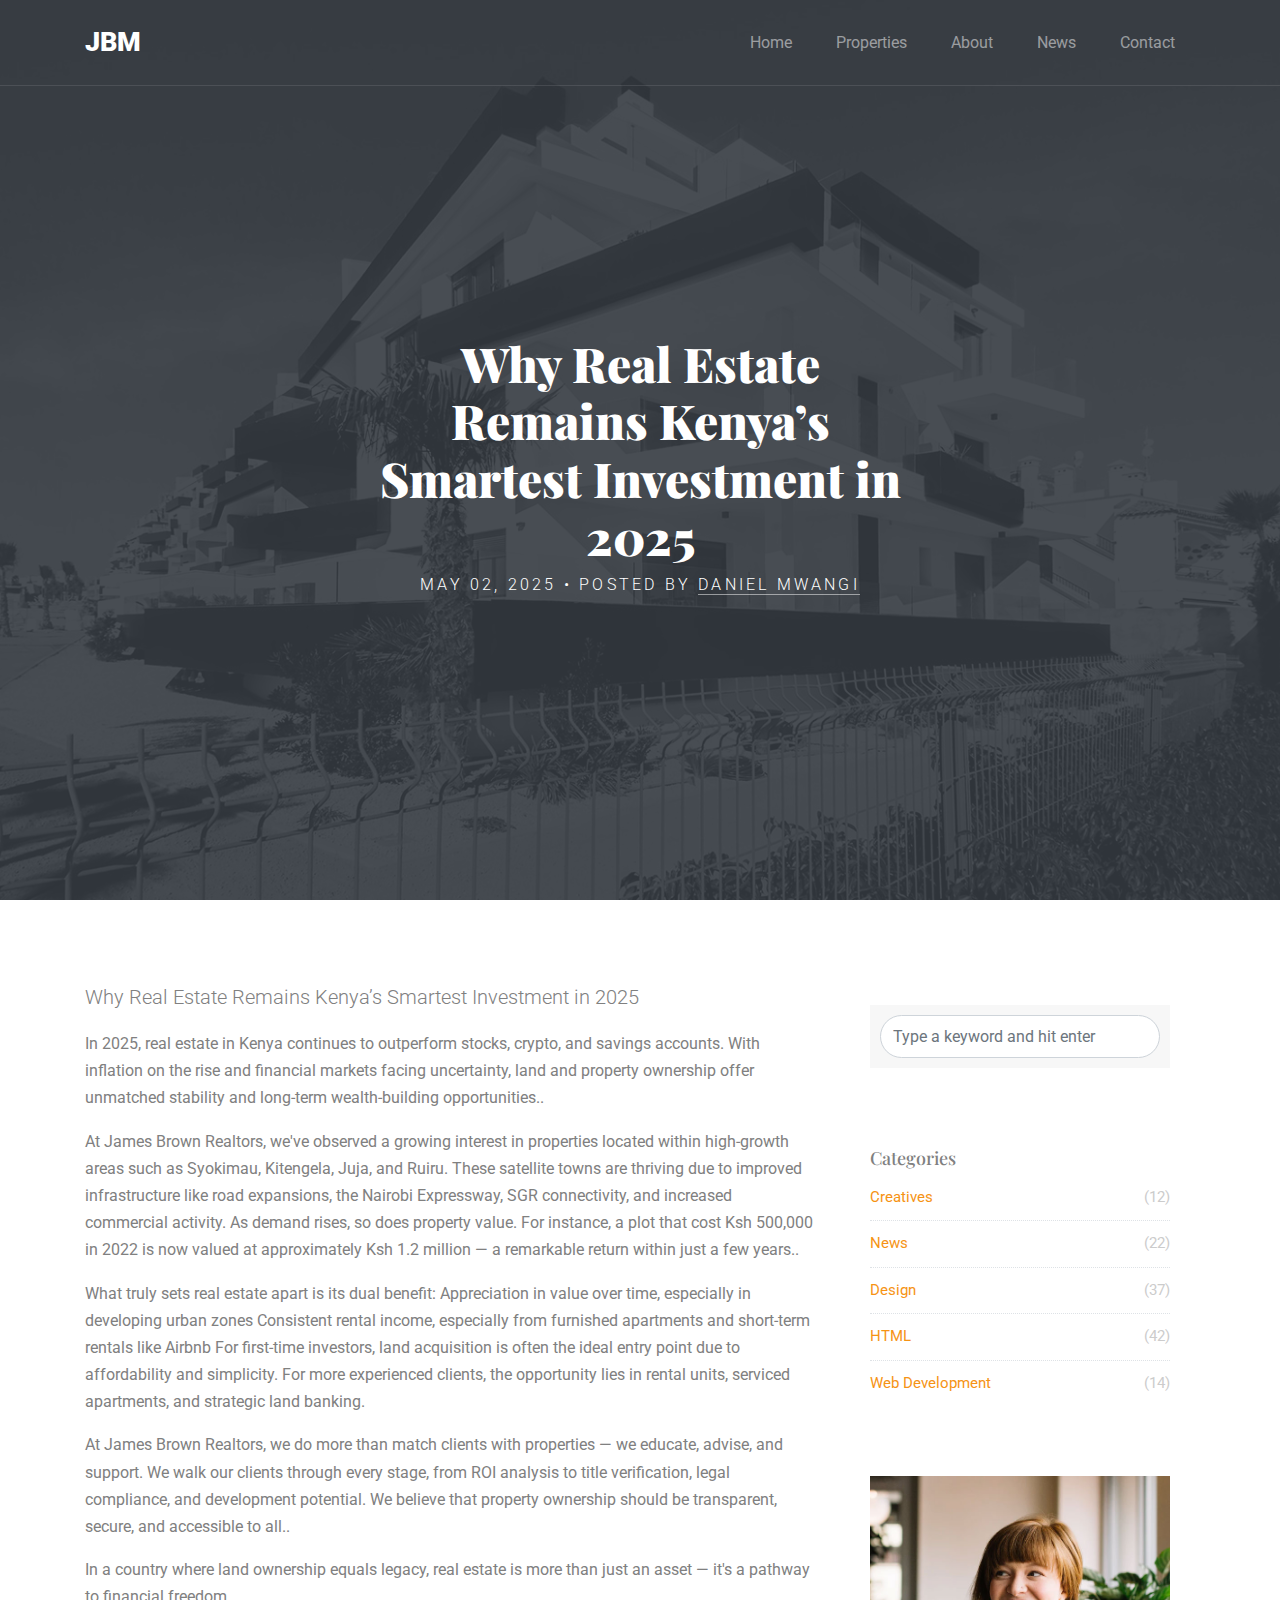
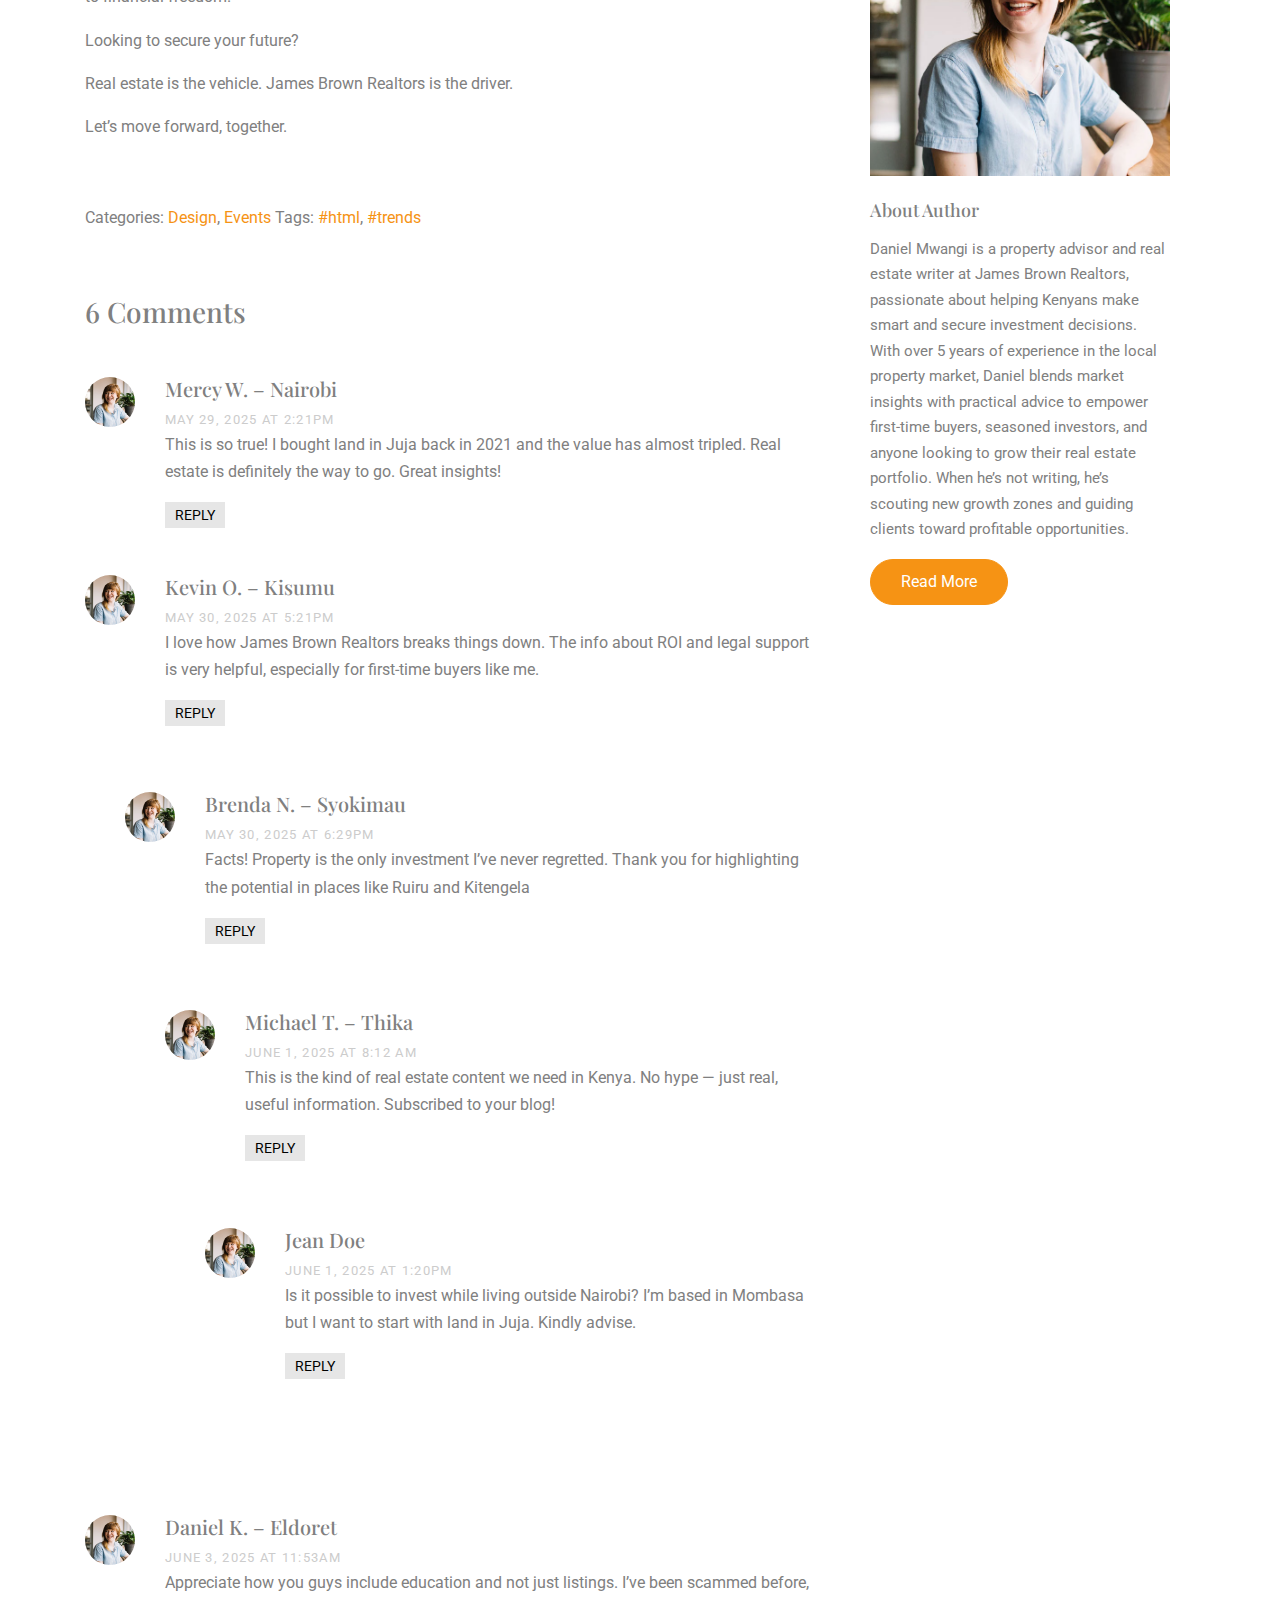
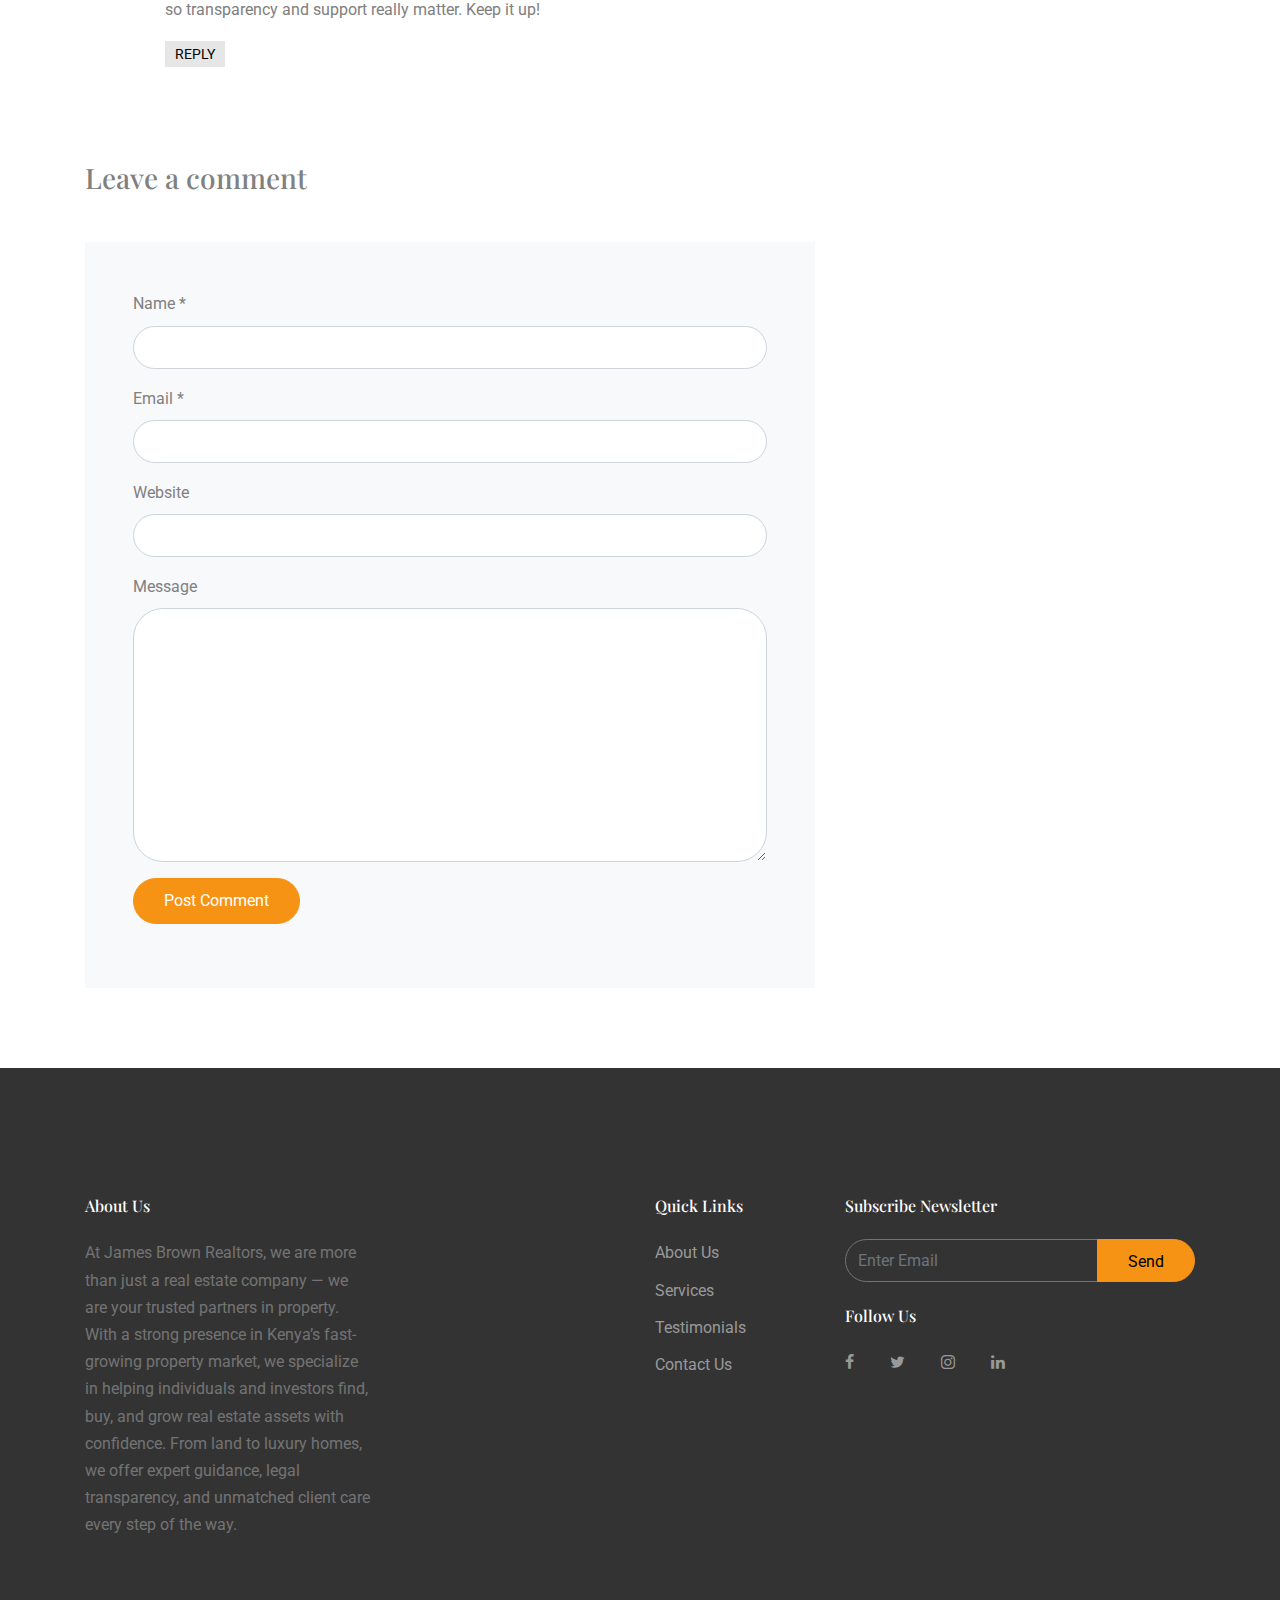
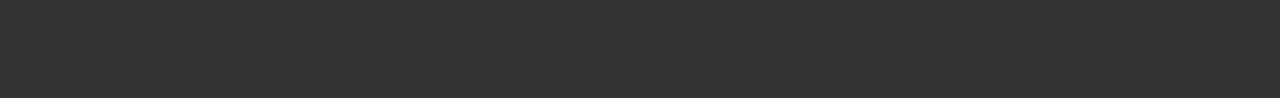
<file: blog1.html>
<!DOCTYPE html>
<html lang="en">
    <head>
        <title>James Brown Real Estate</title>
        <meta charset="utf-8">
        <meta name="viewport" content="width=device-width, initial-scale=1, shrink-to-fit=no">
        
        <link href="https://fonts.googleapis.com/css?family=Roboto:300,400,900|Playfair+Display:400,700,900 " rel="stylesheet">
        <link rel="stylesheet" href="fonts/icomoon/style.css">
    
        <link rel="stylesheet" href="css/bootstrap.min.css">
        <link rel="stylesheet" href="css/jquery-ui.css">
        <link rel="stylesheet" href="css/owl.carousel.min.css">
        <link rel="stylesheet" href="css/owl.theme.default.min.css">
        <link rel="stylesheet" href="css/owl.theme.default.min.css">
    
        <link rel="stylesheet" href="css/jquery.fancybox.min.css">
    
        <link rel="stylesheet" href="css/bootstrap-datepicker.css">
    
        <link rel="stylesheet" href="fonts/flaticon/font/flaticon.css">
    
        <link rel="stylesheet" href="css/aos.css">
    
        <link rel="stylesheet" href="css/style.css">
        
      </head>
      <body data-spy="scroll" data-target=".site-navbar-target" data-offset="300">
      
      <div class="site-wrap">
    
        <div class="site-mobile-menu site-navbar-target">
          <div class="site-mobile-menu-header">
            <div class="site-mobile-menu-close mt-3">
              <span class="icon-close2 js-menu-toggle"></span>
            </div>
          </div>
          <div class="site-mobile-menu-body"></div>
        </div>
       
        
        <header class="site-navbar py-4 js-sticky-header site-navbar-target" role="banner">
    
          <div class="container">
            <div class="row align-items-center">
              
              <div class="col-6 col-xl-2">
                <h1 class="mb-0 site-logo m-0 p-0"><a href="index.html" class="mb-0">JBM</a></h1>
              </div>
    
              <div class="col-12 col-md-10 d-none d-xl-block">
                <nav class="site-navigation position-relative text-right" role="navigation">
    
                  <ul class="site-menu main-menu js-clone-nav mr-auto d-none d-lg-block">
                    <li><a href="index.html" class="nav-link">Home</a></li>
                    <li><a href="index.html" class="nav-link">Properties</a></li>
     
                    <li><a href="index.html" class="nav-link">About</a></li>
                    <li><a href="index.html" class="nav-link">News</a></li>
                    <li><a href="index.html" class="nav-link">Contact</a></li>
                  </ul>
                </nav>
              </div>
    
    
              <div class="col-6 d-inline-block d-xl-none ml-md-0 py-3"><a href="#" class="site-menu-toggle js-menu-toggle text-black float-right"><span class="icon-menu h3"></span></a></div>
    
            </div>
          </div>
          
        </header>

  
     
    <div class="site-blocks-cover overlay" style="background-image: url(images/hero_1.jpg);" data-aos="fade">
      <div class="container">
        <div class="row align-items-center justify-content-center">

          
              <div class="col-md-6 mt-lg-5 text-center">
                <h1>Why Real Estate Remains Kenya’s Smartest Investment in 2025
                </h1>
                <p class="post-meta">May 02, 2025 &bull; Posted by <a href="#">Daniel Mwangi</a> </p>
                
              </div>
            
        </div>
      </div>
    </div>  

    
    
    <section class="site-section">
      <div class="container">
        <div class="row">
          <div class="col-md-8 blog-content">
            <p class="lead">Why Real Estate Remains Kenya’s Smartest Investment in 2025</p>
            <p>In 2025, real estate in Kenya continues to outperform stocks, crypto, and savings accounts. With inflation on the rise and financial markets facing uncertainty, land and property ownership offer unmatched stability and long-term wealth-building opportunities..</p>

            <blockquote><p>At James Brown Realtors, we've observed a growing interest in properties located within high-growth areas such as Syokimau, Kitengela, Juja, and Ruiru. These satellite towns are thriving due to improved infrastructure like road expansions, the Nairobi Expressway, 
                SGR connectivity, and increased commercial activity. As demand rises, so does property value. For instance, a plot that cost Ksh 500,000 in 2022 is now valued at approximately Ksh 1.2 million — a remarkable return within just a few years..</p></blockquote>

            <p>What truly sets real estate apart is its dual benefit:
                Appreciation in value over time, especially in developing urban zones
                 Consistent rental income, especially from furnished apartments and short-term rentals like Airbnb
                
                For first-time investors, land acquisition is often the ideal entry point due to affordability and simplicity. For more experienced clients, the opportunity lies in rental units, serviced apartments, and strategic land banking.</p>
            <p>At James Brown Realtors, we do more than match clients with properties — we educate, advise, and support. We walk our clients through every stage, from ROI analysis to title verification, legal compliance, and development potential. 
                We believe that property ownership should be transparent, secure, and accessible to all..</p>

            <p>In a country where land ownership equals legacy, real estate is more than just an asset — it's a pathway to financial freedom.</p>
           

            <p>Looking to secure your future?</p>
            <p>Real estate is the vehicle. James Brown Realtors is the driver.</p>
            <p>Let’s move forward, together.</p>
            <div class="pt-5">
              <p>Categories:  <a href="#">Design</a>, <a href="#">Events</a>  Tags: <a href="#">#html</a>, <a href="#">#trends</a></p>
            </div>


            <div class="pt-5">
              <h3 class="mb-5">6 Comments</h3>
              <ul class="comment-list">
                <li class="comment">
                  <div class="vcard bio">
                    <img src="images/person_1.jpg" alt="Image placeholder">
                  </div>
                  <div class="comment-body">
                    <h3>Mercy W. – Nairobi</h3>
                    <div class="meta">May 29, 2025 at 2:21pm</div>
                    <p>This is so true! I bought land in Juja back in 2021 and the value has almost tripled. Real estate is definitely the way to go. Great insights!</p>
                    <p><a href="#" class="reply">Reply</a></p>
                  </div>
                </li>

                <li class="comment">
                  <div class="vcard bio">
                    <img src="images/person_1.jpg" alt="Image placeholder">
                  </div>
                  <div class="comment-body">
                    <h3> Kevin O. – Kisumu</h3>
                    <div class="meta">May 30, 2025 at 5:21pm</div>
                    <p>I love how James Brown Realtors breaks things down. The info about ROI and legal support is very helpful, especially for first-time buyers like me.</p>
                    <p><a href="#" class="reply">Reply</a></p>
                  </div>

                  <ul class="children">
                    <li class="comment">
                      <div class="vcard bio">
                        <img src="images/person_1.jpg" alt="Image placeholder">
                      </div>
                      <div class="comment-body">
                        <h3>Brenda N. – Syokimau</h3>
                        <div class="meta">  May 30, 2025 at 6:29pm</div>
                        <p>Facts! Property is the only investment I’ve never regretted. Thank you for highlighting the potential in places like Ruiru and Kitengela</p>
                        <p><a href="#" class="reply">Reply</a></p>
                      </div>


                      <ul class="children">
                        <li class="comment">
                          <div class="vcard bio">
                            <img src="images/person_1.jpg" alt="Image placeholder">
                          </div>
                          <div class="comment-body">
                            <h3>Michael T. – Thika</h3>
                            <div class="meta">June 1, 2025 at 8:12 am</div>
                            <p>This is the kind of real estate content we need in Kenya. No hype — just real, useful information. Subscribed to your blog!</p>
                            <p><a href="#" class="reply">Reply</a></p>
                          </div>

                            <ul class="children">
                              <li class="comment">
                                <div class="vcard bio">
                                  <img src="images/person_1.jpg" alt="Image placeholder">
                                </div>
                                <div class="comment-body">
                                  <h3>Jean Doe</h3>
                                  <div class="meta">June 1, 2025 at 1:20pm</div>
                                  <p>Is it possible to invest while living outside Nairobi? I’m based in Mombasa but I want to start with land in Juja. Kindly advise.</p>
                                  <p><a href="#" class="reply">Reply</a></p>
                                </div>
                              </li>
                            </ul>
                        </li>
                      </ul>
                    </li>
                  </ul>
                </li>

                <li class="comment">
                  <div class="vcard bio">
                    <img src="images/person_1.jpg" alt="Image placeholder">
                  </div>
                  <div class="comment-body">
                    <h3>Daniel K. – Eldoret</h3>
                    <div class="meta">June 3, 2025 at 11:53am</div>
                    <p>Appreciate how you guys include education and not just listings. I’ve been scammed before, so transparency and support really matter. Keep it up!</p>
                    <p><a href="#" class="reply">Reply</a></p>
                  </div>
                </li>
              </ul>


              <!-- END comment-list -->
              
              <div class="comment-form-wrap pt-5">
                <h3 class="mb-5">Leave a comment</h3>
                <form action="#" class="p-5 bg-light">
                  <div class="form-group">
                    <label for="name">Name *</label>
                    <input type="text" class="form-control" id="name">
                  </div>
                  <div class="form-group">
                    <label for="email">Email *</label>
                    <input type="email" class="form-control" id="email">
                  </div>
                  <div class="form-group">
                    <label for="website">Website</label>
                    <input type="url" class="form-control" id="website">
                  </div>

                  <div class="form-group">
                    <label for="message">Message</label>
                    <textarea name="" id="message" cols="30" rows="10" class="form-control"></textarea>
                  </div>
                  <div class="form-group">
                    <input type="submit" value="Post Comment" class="btn btn-primary">
                  </div>

                </form>
              </div>
            </div>

          </div>
          <div class="col-md-4 sidebar">
            <div class="sidebar-box">
              <form action="#" class="search-form">
                <div class="form-group">
                  <span class="icon fa fa-search"></span>
                  <input type="text" class="form-control" placeholder="Type a keyword and hit enter">
                </div>
              </form>
            </div>
            <div class="sidebar-box">
              <div class="categories">
                <h3>Categories</h3>
                <li><a href="#">Creatives <span>(12)</span></a></li>
                <li><a href="#">News <span>(22)</span></a></li>
                <li><a href="#">Design <span>(37)</span></a></li>
                <li><a href="#">HTML <span>(42)</span></a></li>
                <li><a href="#">Web Development <span>(14)</span></a></li>
              </div>
            </div>
            <div class="sidebar-box">
              <img src="images/person_1.jpg" alt="Image placeholder" class="img-fluid mb-4">
              <h3>About Author</h3>
              <p>Daniel Mwangi is a property advisor and real estate writer at James Brown Realtors, passionate about helping Kenyans 
                make smart and secure investment decisions. With over 5 years of experience in the local property market, Daniel blends 
                market insights with practical advice to empower first-time buyers, seasoned investors, and anyone looking to grow their
                 real estate portfolio. When he’s not writing, he’s scouting new growth zones and guiding clients toward profitable opportunities.</p>
              <p><a href="#" class="btn btn-primary btn-sm">Read More</a></p>
            </div>

            <div class="sidebar-box">
            <!--  <h3>Paragraph</h3>
              <p>Lorem ipsum dolor sit amet, consectetur adipisicing elit. Ducimus itaque, autem necessitatibus voluptate quod mollitia delectus aut, sunt placeat nam vero culpa sapiente consectetur similique, inventore eos fugit cupiditate numquam!</p>
            </div>-->
          </div>
        </div>
      </div>
    </section>

    
    <footer class="site-footer">
      <div class="container">
        <div class="row">
          <div class="col-md-8">
            <div class="row">
              <div class="col-md-5">
                <h2 class="footer-heading mb-4">About Us</h2>
                <p>At James Brown Realtors, we are more than just a real estate company — we are your trusted partners in property. With a strong presence in Kenya’s fast-growing property market, we specialize in helping individuals and investors find, buy, and grow real estate assets with confidence. From land to luxury homes, we offer expert guidance, legal transparency, and unmatched client care every step of the way.</p>
              </div>
              <div class="col-md-3 ml-auto">
                <h2 class="footer-heading mb-4">Quick Links</h2>
                <ul class="list-unstyled">
                  <li><a href="#">About Us</a></li>
                  <li><a href="#">Services</a></li>
                  <li><a href="#">Testimonials</a></li>
                  <li><a href="#">Contact Us</a></li>
                </ul>
              </div>
              
            </div>
          </div>
          <div class="col-md-4">
            <div class="mb-4">
              <h2 class="footer-heading mb-4">Subscribe Newsletter</h2>
            <form action="#" method="post" class="footer-subscribe">
              <div class="input-group mb-3">
                <input type="text" class="form-control border-secondary text-white bg-transparent" placeholder="Enter Email" aria-label="Enter Email" aria-describedby="button-addon2">
                <div class="input-group-append">
                  <button class="btn btn-primary text-black" type="button" id="button-addon2">Send</button>
                </div>
              </div>
            </form>  
            </div>
            
            <div class="">
              <h2 class="footer-heading mb-4">Follow Us</h2>
                <a href="#" class="pl-0 pr-3"><span class="icon-facebook"></span></a>
                <a href="#" class="pl-3 pr-3"><span class="icon-twitter"></span></a>
                <a href="#" class="pl-3 pr-3"><span class="icon-instagram"></span></a>
                <a href="#" class="pl-3 pr-3"><span class="icon-linkedin"></span></a>
            </div>


          </div>
        </div>
   <!-- 
        <div class="row pt-5 mt-5 text-center">
          <div class="col-md-12">
            <div class="border-top pt-5">
            <p>
     Link back to Colorlib can't be removed. Template is licensed under CC BY 3.0. 
        Copyright &copy;<script>document.write(new Date().getFullYear());</script> All rights reserved | This template is made with <i class="icon-heart" aria-hidden="true"></i> by <a href="https://colorlib.com" target="_blank" >Colorlib</a>
         Link back to Colorlib can't be removed. Template is licensed under CC BY 3.0. -->
      </p>
            </div>
          </div>
          
        </div>
      </div>
    </footer>

  </div> <!-- .site-wrap -->

  <script src="js/jquery-3.3.1.min.js"></script>
  <script src="js/jquery-migrate-3.0.1.min.js"></script>
  <script src="js/jquery-ui.js"></script>
  <script src="js/popper.min.js"></script>
  <script src="js/bootstrap.min.js"></script>
  <script src="js/owl.carousel.min.js"></script>
  <script src="js/jquery.stellar.min.js"></script>
  <script src="js/jquery.countdown.min.js"></script>
  <script src="js/bootstrap-datepicker.min.js"></script>
  <script src="js/jquery.easing.1.3.js"></script>
  <script src="js/aos.js"></script>
  <script src="js/jquery.fancybox.min.js"></script>
  <script src="js/jquery.sticky.js"></script>

  
  <script src="js/main.js"></script>
    
  </body>
</html>
</file>
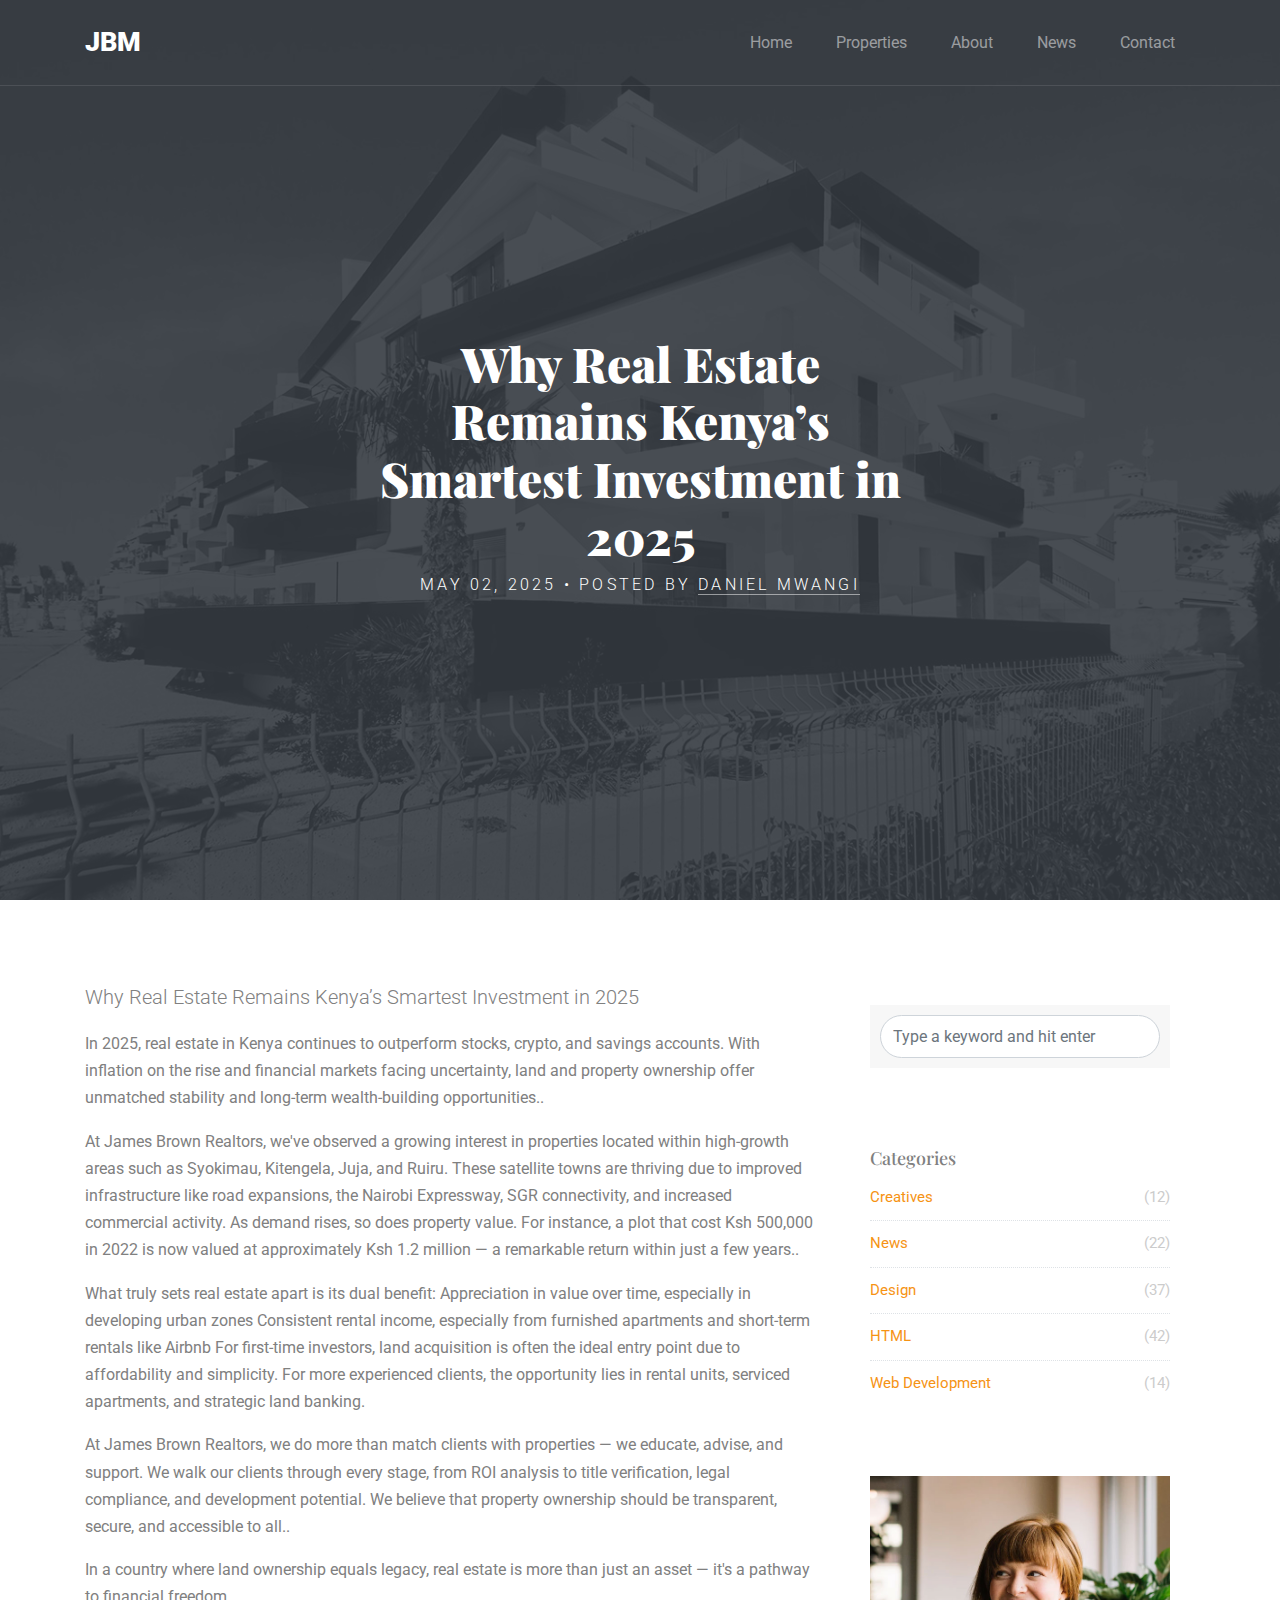
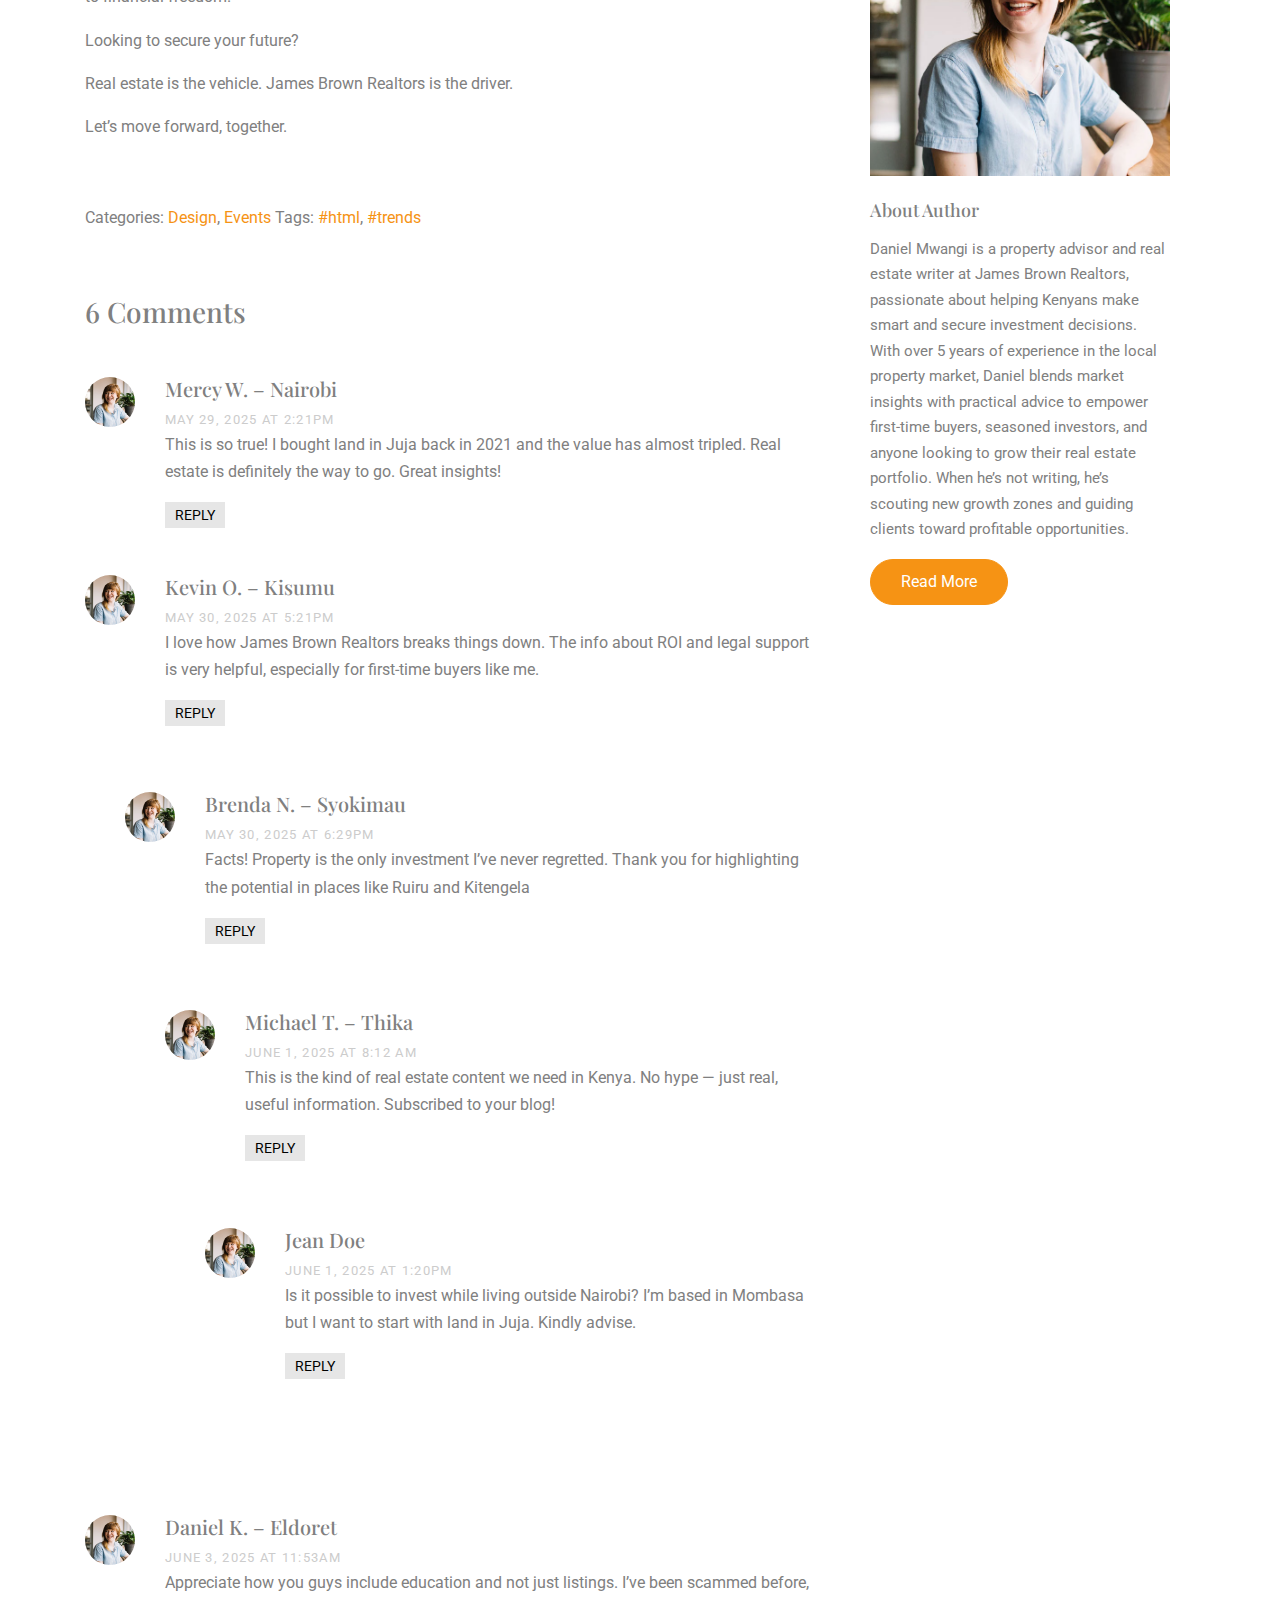
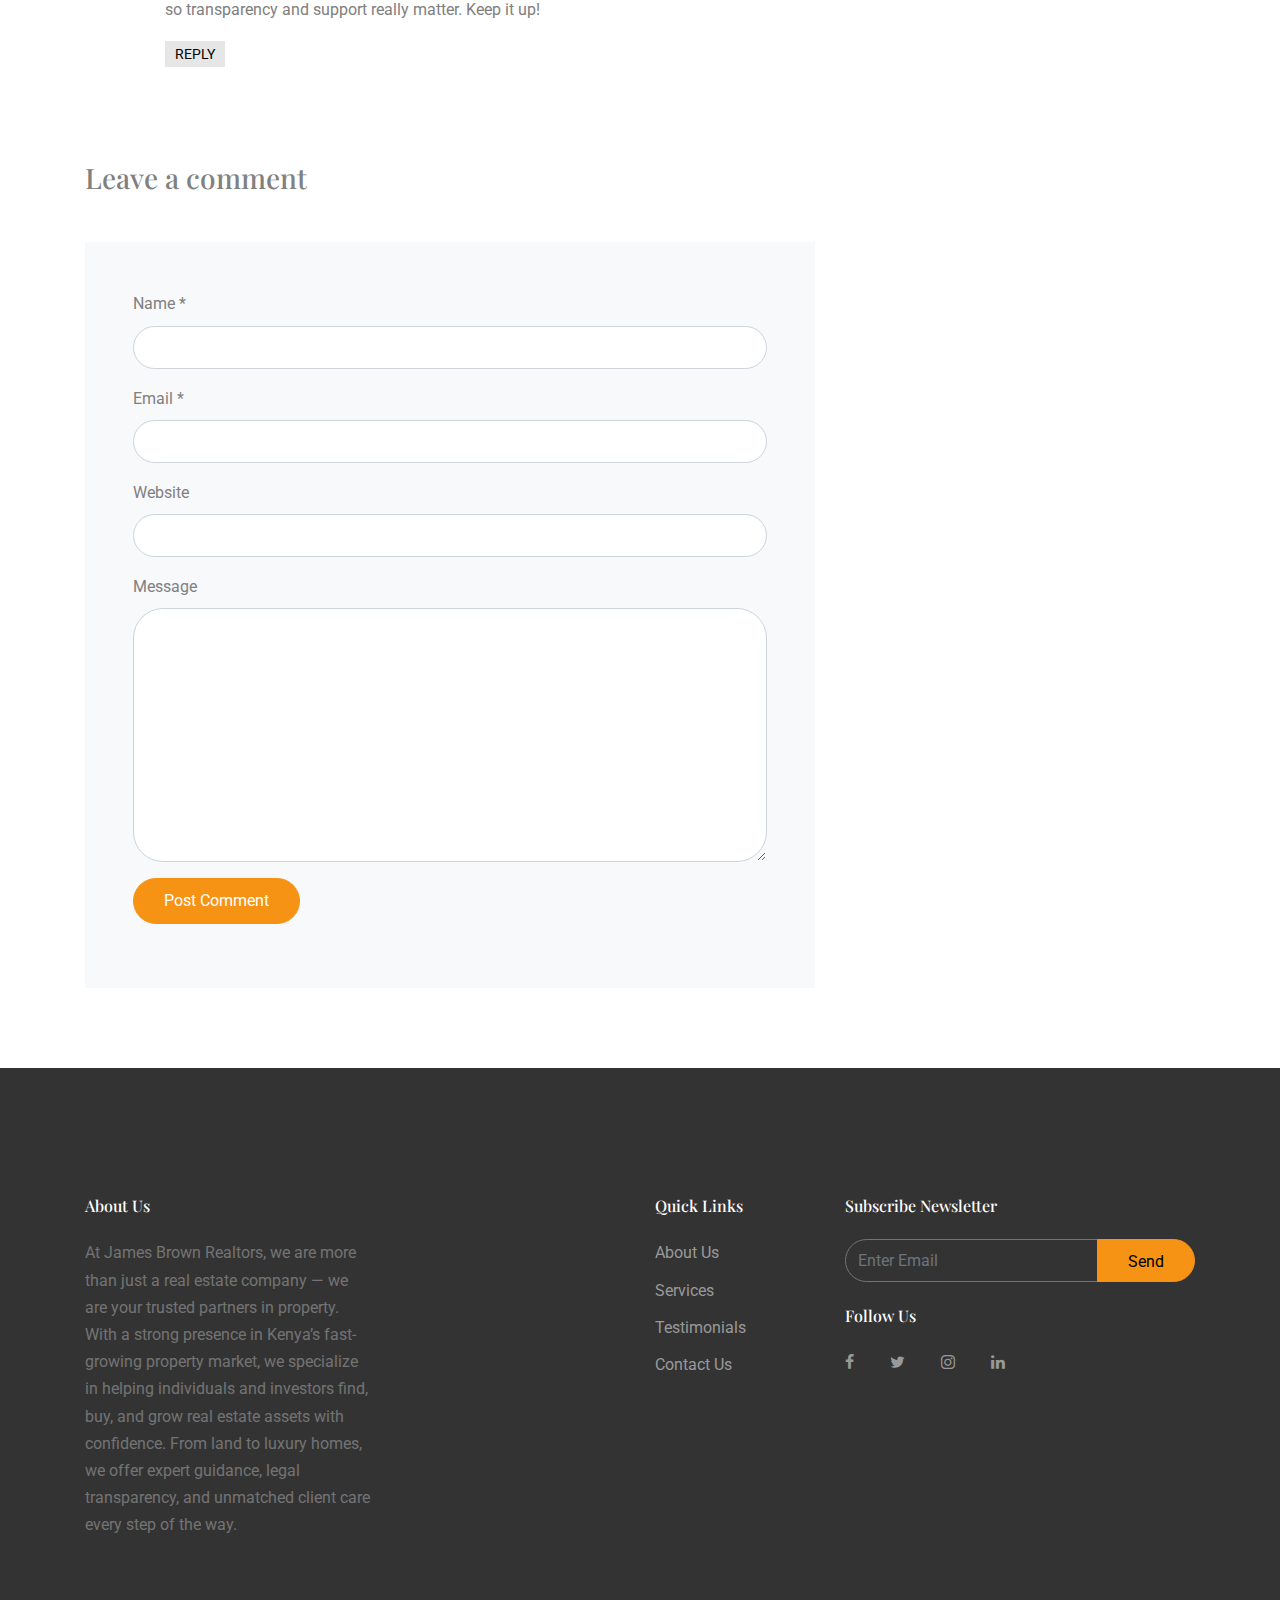
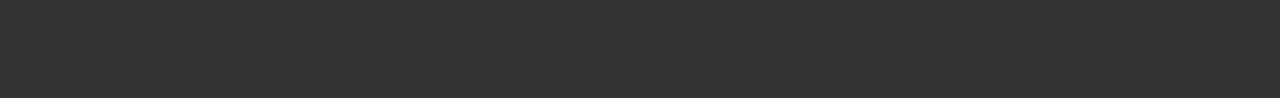
<file: blog2.html>
<!DOCTYPE html>
<html lang="en">
    <head>
        <title>James Brown Real Estate</title>
        <meta charset="utf-8">
        <meta name="viewport" content="width=device-width, initial-scale=1, shrink-to-fit=no">
        
        <link href="https://fonts.googleapis.com/css?family=Roboto:300,400,900|Playfair+Display:400,700,900 " rel="stylesheet">
        <link rel="stylesheet" href="fonts/icomoon/style.css">
    
        <link rel="stylesheet" href="css/bootstrap.min.css">
        <link rel="stylesheet" href="css/jquery-ui.css">
        <link rel="stylesheet" href="css/owl.carousel.min.css">
        <link rel="stylesheet" href="css/owl.theme.default.min.css">
        <link rel="stylesheet" href="css/owl.theme.default.min.css">
    
        <link rel="stylesheet" href="css/jquery.fancybox.min.css">
    
        <link rel="stylesheet" href="css/bootstrap-datepicker.css">
    
        <link rel="stylesheet" href="fonts/flaticon/font/flaticon.css">
    
        <link rel="stylesheet" href="css/aos.css">
    
        <link rel="stylesheet" href="css/style.css">
        
      </head>
      <body data-spy="scroll" data-target=".site-navbar-target" data-offset="300">
      
      <div class="site-wrap">
    
        <div class="site-mobile-menu site-navbar-target">
          <div class="site-mobile-menu-header">
            <div class="site-mobile-menu-close mt-3">
              <span class="icon-close2 js-menu-toggle"></span>
            </div>
          </div>
          <div class="site-mobile-menu-body"></div>
        </div>
       
        
        <header class="site-navbar py-4 js-sticky-header site-navbar-target" role="banner">
    
          <div class="container">
            <div class="row align-items-center">
              
              <div class="col-6 col-xl-2">
                <h1 class="mb-0 site-logo m-0 p-0"><a href="index.html" class="mb-0">JBM</a></h1>
              </div>
    
              <div class="col-12 col-md-10 d-none d-xl-block">
                <nav class="site-navigation position-relative text-right" role="navigation">
    
                  <ul class="site-menu main-menu js-clone-nav mr-auto d-none d-lg-block">
                    <li><a href="#home-section" class="nav-link">Home</a></li>
                    <li><a href="#properties-section" class="nav-link">Properties</a></li>
                   <!-- <li><a href="#agents-section" class="nav-link">Agents</a></li>-->
                    <li><a href="#about-section" class="nav-link">About</a></li>
                    <li><a href="#news-section" class="nav-link">News</a></li>
                    <li><a href="#contact-section" class="nav-link">Contact</a></li>
                  </ul>
                </nav>
              </div>
    
    
              <div class="col-6 d-inline-block d-xl-none ml-md-0 py-3"><a href="#" class="site-menu-toggle js-menu-toggle text-black float-right"><span class="icon-menu h3"></span></a></div>
    
            </div>
          </div>
          
        </header>

  
     
    <div class="site-blocks-cover overlay" style="background-image: url(images/hero_1.jpg);" data-aos="fade">
      <div class="container">
        <div class="row align-items-center justify-content-center">

          
              <div class="col-md-6 mt-lg-5 text-center">
                <h1>Why Real Estate Remains Kenya’s Smartest Investment in 2025
                </h1>
                <p class="post-meta">May 02, 2025 &bull; Posted by <a href="#">Daniel Mwangi</a> </p>
                
              </div>
            
        </div>
      </div>
    </div>  

    
    
    <section class="site-section">
      <div class="container">
        <div class="row">
          <div class="col-md-8 blog-content">
            <p class="lead">Why Real Estate Remains Kenya’s Smartest Investment in 2025</p>
            <p>In 2025, real estate in Kenya continues to outperform stocks, crypto, and savings accounts. With inflation on the rise and financial markets facing uncertainty, land and property ownership offer unmatched stability and long-term wealth-building opportunities..</p>

            <blockquote><p>At James Brown Realtors, we've observed a growing interest in properties located within high-growth areas such as Syokimau, Kitengela, Juja, and Ruiru. These satellite towns are thriving due to improved infrastructure like road expansions, the Nairobi Expressway, 
                SGR connectivity, and increased commercial activity. As demand rises, so does property value. For instance, a plot that cost Ksh 500,000 in 2022 is now valued at approximately Ksh 1.2 million — a remarkable return within just a few years..</p></blockquote>

            <p>What truly sets real estate apart is its dual benefit:
                Appreciation in value over time, especially in developing urban zones
                 Consistent rental income, especially from furnished apartments and short-term rentals like Airbnb
                
                For first-time investors, land acquisition is often the ideal entry point due to affordability and simplicity. For more experienced clients, the opportunity lies in rental units, serviced apartments, and strategic land banking.</p>
            <p>At James Brown Realtors, we do more than match clients with properties — we educate, advise, and support. We walk our clients through every stage, from ROI analysis to title verification, legal compliance, and development potential. 
                We believe that property ownership should be transparent, secure, and accessible to all..</p>

            <p>In a country where land ownership equals legacy, real estate is more than just an asset — it's a pathway to financial freedom.</p>
           

            <p>Looking to secure your future?</p>
            <p>Real estate is the vehicle. James Brown Realtors is the driver.</p>
            <p>Let’s move forward, together.</p>
            <div class="pt-5">
              <p>Categories:  <a href="#">Design</a>, <a href="#">Events</a>  Tags: <a href="#">#html</a>, <a href="#">#trends</a></p>
            </div>


            <div class="pt-5">
              <h3 class="mb-5">6 Comments</h3>
              <ul class="comment-list">
                <li class="comment">
                  <div class="vcard bio">
                    <img src="images/person_1.jpg" alt="Image placeholder">
                  </div>
                  <div class="comment-body">
                    <h3>Mercy W. – Nairobi</h3>
                    <div class="meta">May 29, 2025 at 2:21pm</div>
                    <p>This is so true! I bought land in Juja back in 2021 and the value has almost tripled. Real estate is definitely the way to go. Great insights!</p>
                    <p><a href="#" class="reply">Reply</a></p>
                  </div>
                </li>

                <li class="comment">
                  <div class="vcard bio">
                    <img src="images/person_1.jpg" alt="Image placeholder">
                  </div>
                  <div class="comment-body">
                    <h3> Kevin O. – Kisumu</h3>
                    <div class="meta">May 30, 2025 at 5:21pm</div>
                    <p>I love how James Brown Realtors breaks things down. The info about ROI and legal support is very helpful, especially for first-time buyers like me.</p>
                    <p><a href="#" class="reply">Reply</a></p>
                  </div>

                  <ul class="children">
                    <li class="comment">
                      <div class="vcard bio">
                        <img src="images/person_1.jpg" alt="Image placeholder">
                      </div>
                      <div class="comment-body">
                        <h3>Brenda N. – Syokimau</h3>
                        <div class="meta">  May 30, 2025 at 6:29pm</div>
                        <p>Facts! Property is the only investment I’ve never regretted. Thank you for highlighting the potential in places like Ruiru and Kitengela</p>
                        <p><a href="#" class="reply">Reply</a></p>
                      </div>


                      <ul class="children">
                        <li class="comment">
                          <div class="vcard bio">
                            <img src="images/person_1.jpg" alt="Image placeholder">
                          </div>
                          <div class="comment-body">
                            <h3>Michael T. – Thika</h3>
                            <div class="meta">June 1, 2025 at 8:12 am</div>
                            <p>This is the kind of real estate content we need in Kenya. No hype — just real, useful information. Subscribed to your blog!</p>
                            <p><a href="#" class="reply">Reply</a></p>
                          </div>

                            <ul class="children">
                              <li class="comment">
                                <div class="vcard bio">
                                  <img src="images/person_1.jpg" alt="Image placeholder">
                                </div>
                                <div class="comment-body">
                                  <h3>Jean Doe</h3>
                                  <div class="meta">June 1, 2025 at 1:20pm</div>
                                  <p>Is it possible to invest while living outside Nairobi? I’m based in Mombasa but I want to start with land in Juja. Kindly advise.</p>
                                  <p><a href="#" class="reply">Reply</a></p>
                                </div>
                              </li>
                            </ul>
                        </li>
                      </ul>
                    </li>
                  </ul>
                </li>

                <li class="comment">
                  <div class="vcard bio">
                    <img src="images/person_1.jpg" alt="Image placeholder">
                  </div>
                  <div class="comment-body">
                    <h3>Daniel K. – Eldoret</h3>
                    <div class="meta">June 3, 2025 at 11:53am</div>
                    <p>Appreciate how you guys include education and not just listings. I’ve been scammed before, so transparency and support really matter. Keep it up!</p>
                    <p><a href="#" class="reply">Reply</a></p>
                  </div>
                </li>
              </ul>


              <!-- END comment-list -->
              
              <div class="comment-form-wrap pt-5">
                <h3 class="mb-5">Leave a comment</h3>
                <form action="#" class="p-5 bg-light">
                  <div class="form-group">
                    <label for="name">Name *</label>
                    <input type="text" class="form-control" id="name">
                  </div>
                  <div class="form-group">
                    <label for="email">Email *</label>
                    <input type="email" class="form-control" id="email">
                  </div>
                  <div class="form-group">
                    <label for="website">Website</label>
                    <input type="url" class="form-control" id="website">
                  </div>

                  <div class="form-group">
                    <label for="message">Message</label>
                    <textarea name="" id="message" cols="30" rows="10" class="form-control"></textarea>
                  </div>
                  <div class="form-group">
                    <input type="submit" value="Post Comment" class="btn btn-primary">
                  </div>

                </form>
              </div>
            </div>

          </div>
          <div class="col-md-4 sidebar">
            <div class="sidebar-box">
              <form action="#" class="search-form">
                <div class="form-group">
                  <span class="icon fa fa-search"></span>
                  <input type="text" class="form-control" placeholder="Type a keyword and hit enter">
                </div>
              </form>
            </div>
            <div class="sidebar-box">
              <div class="categories">
                <h3>Categories</h3>
                <li><a href="#">Creatives <span>(12)</span></a></li>
                <li><a href="#">News <span>(22)</span></a></li>
                <li><a href="#">Design <span>(37)</span></a></li>
                <li><a href="#">HTML <span>(42)</span></a></li>
                <li><a href="#">Web Development <span>(14)</span></a></li>
              </div>
            </div>
            <div class="sidebar-box">
              <img src="images/person_1.jpg" alt="Image placeholder" class="img-fluid mb-4">
              <h3>About Author</h3>
              <p>Daniel Mwangi is a property advisor and real estate writer at James Brown Realtors, passionate about helping Kenyans 
                make smart and secure investment decisions. With over 5 years of experience in the local property market, Daniel blends 
                market insights with practical advice to empower first-time buyers, seasoned investors, and anyone looking to grow their
                 real estate portfolio. When he’s not writing, he’s scouting new growth zones and guiding clients toward profitable opportunities.</p>
              <p><a href="#" class="btn btn-primary btn-sm">Read More</a></p>
            </div>

            <div class="sidebar-box">
            <!--  <h3>Paragraph</h3>
              <p>Lorem ipsum dolor sit amet, consectetur adipisicing elit. Ducimus itaque, autem necessitatibus voluptate quod mollitia delectus aut, sunt placeat nam vero culpa sapiente consectetur similique, inventore eos fugit cupiditate numquam!</p>
            </div>-->
          </div>
        </div>
      </div>
    </section>

    
    <footer class="site-footer">
      <div class="container">
        <div class="row">
          <div class="col-md-8">
            <div class="row">
              <div class="col-md-5">
                <h2 class="footer-heading mb-4">About Us</h2>
                <p>At James Brown Realtors, we are more than just a real estate company — we are your trusted partners in property. With a strong presence in Kenya’s fast-growing property market, we specialize in helping individuals and investors find, buy, and grow real estate assets with confidence. From land to luxury homes, we offer expert guidance, legal transparency, and unmatched client care every step of the way.</p>
              </div>
              <div class="col-md-3 ml-auto">
                <h2 class="footer-heading mb-4">Quick Links</h2>
                <ul class="list-unstyled">
                  <li><a href="#">About Us</a></li>
                  <li><a href="#">Services</a></li>
                  <li><a href="#">Testimonials</a></li>
                  <li><a href="#">Contact Us</a></li>
                </ul>
              </div>
              
            </div>
          </div>
          <div class="col-md-4">
            <div class="mb-4">
              <h2 class="footer-heading mb-4">Subscribe Newsletter</h2>
            <form action="#" method="post" class="footer-subscribe">
              <div class="input-group mb-3">
                <input type="text" class="form-control border-secondary text-white bg-transparent" placeholder="Enter Email" aria-label="Enter Email" aria-describedby="button-addon2">
                <div class="input-group-append">
                  <button class="btn btn-primary text-black" type="button" id="button-addon2">Send</button>
                </div>
              </div>
            </form>  
            </div>
            
            <div class="">
              <h2 class="footer-heading mb-4">Follow Us</h2>
                <a href="#" class="pl-0 pr-3"><span class="icon-facebook"></span></a>
                <a href="#" class="pl-3 pr-3"><span class="icon-twitter"></span></a>
                <a href="#" class="pl-3 pr-3"><span class="icon-instagram"></span></a>
                <a href="#" class="pl-3 pr-3"><span class="icon-linkedin"></span></a>
            </div>


          </div>
        </div>
   <!-- 
        <div class="row pt-5 mt-5 text-center">
          <div class="col-md-12">
            <div class="border-top pt-5">
            <p>
     Link back to Colorlib can't be removed. Template is licensed under CC BY 3.0. 
        Copyright &copy;<script>document.write(new Date().getFullYear());</script> All rights reserved | This template is made with <i class="icon-heart" aria-hidden="true"></i> by <a href="https://colorlib.com" target="_blank" >Colorlib</a>
         Link back to Colorlib can't be removed. Template is licensed under CC BY 3.0. -->
      </p>
            </div>
          </div>
          
        </div>
      </div>
    </footer>

  </div> <!-- .site-wrap -->

  <script src="js/jquery-3.3.1.min.js"></script>
  <script src="js/jquery-migrate-3.0.1.min.js"></script>
  <script src="js/jquery-ui.js"></script>
  <script src="js/popper.min.js"></script>
  <script src="js/bootstrap.min.js"></script>
  <script src="js/owl.carousel.min.js"></script>
  <script src="js/jquery.stellar.min.js"></script>
  <script src="js/jquery.countdown.min.js"></script>
  <script src="js/bootstrap-datepicker.min.js"></script>
  <script src="js/jquery.easing.1.3.js"></script>
  <script src="js/aos.js"></script>
  <script src="js/jquery.fancybox.min.js"></script>
  <script src="js/jquery.sticky.js"></script>

  
  <script src="js/main.js"></script>
    
  </body>
</html>
</file>
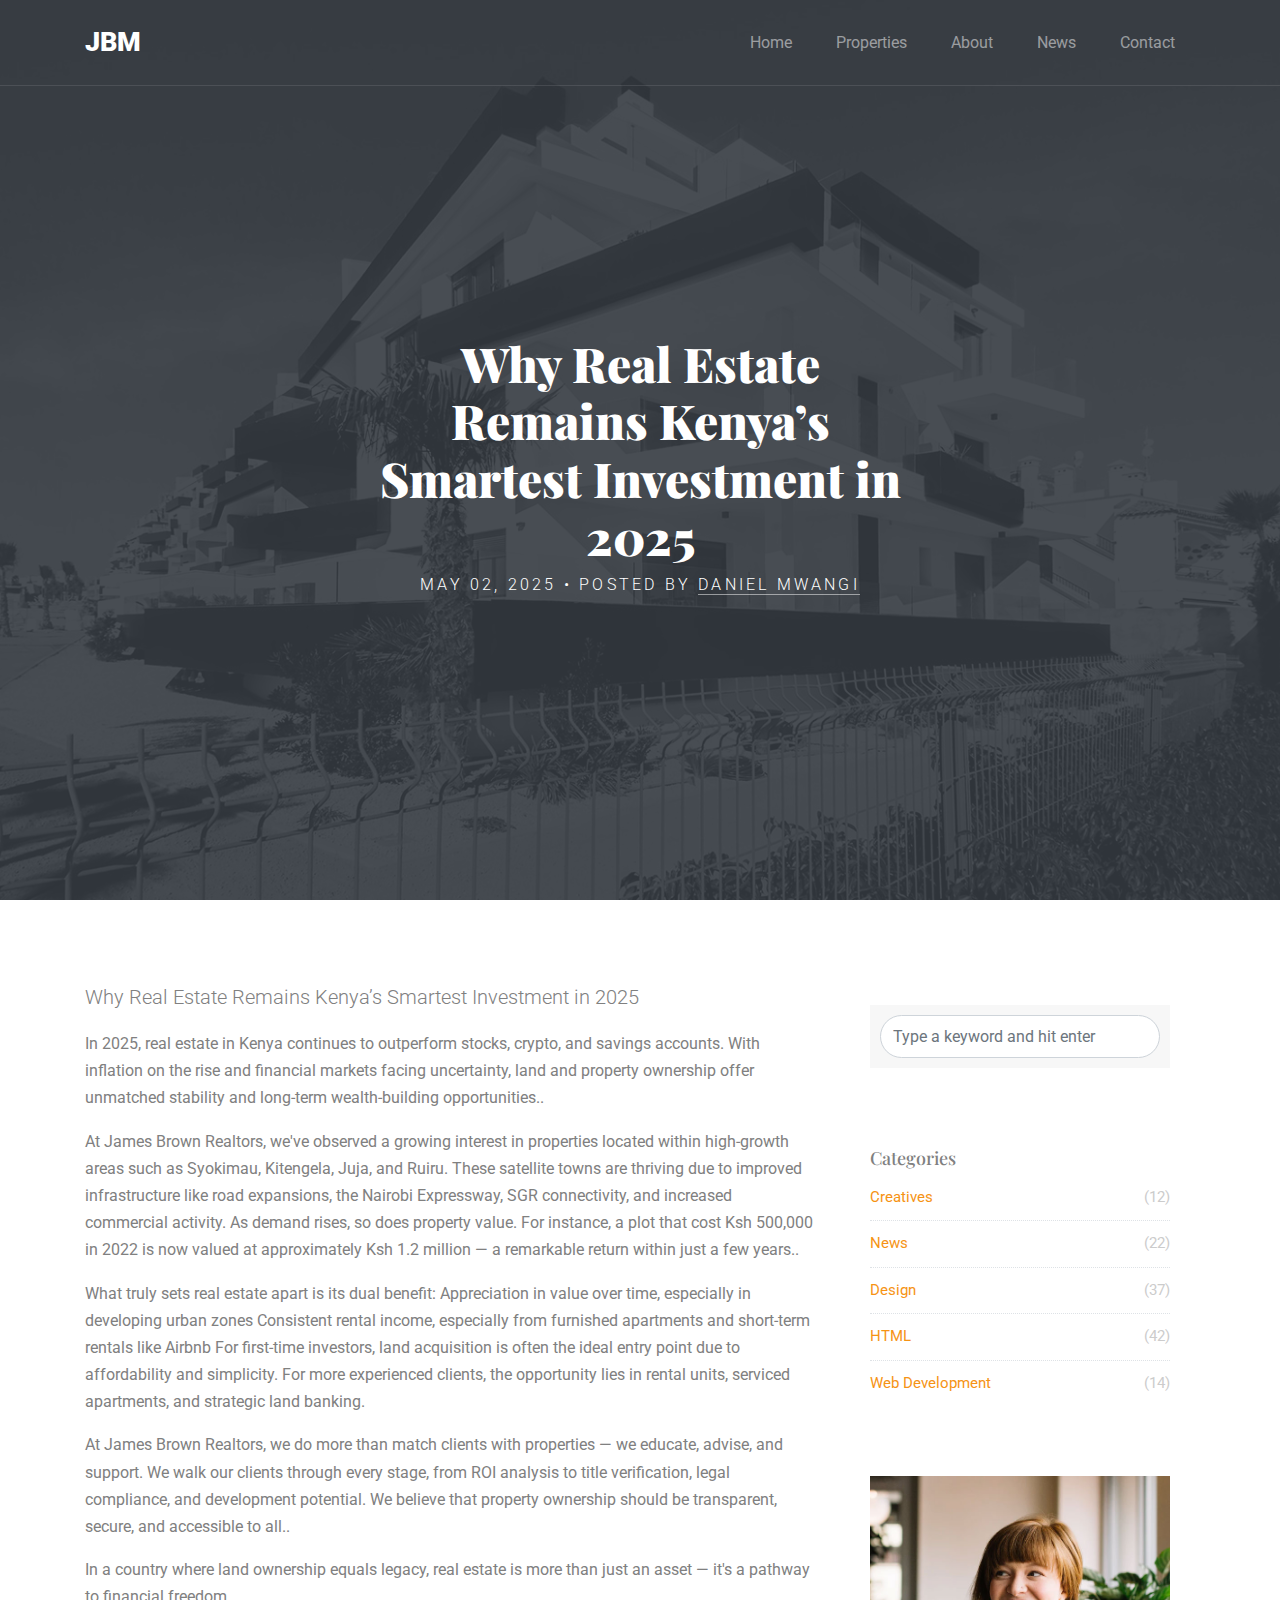
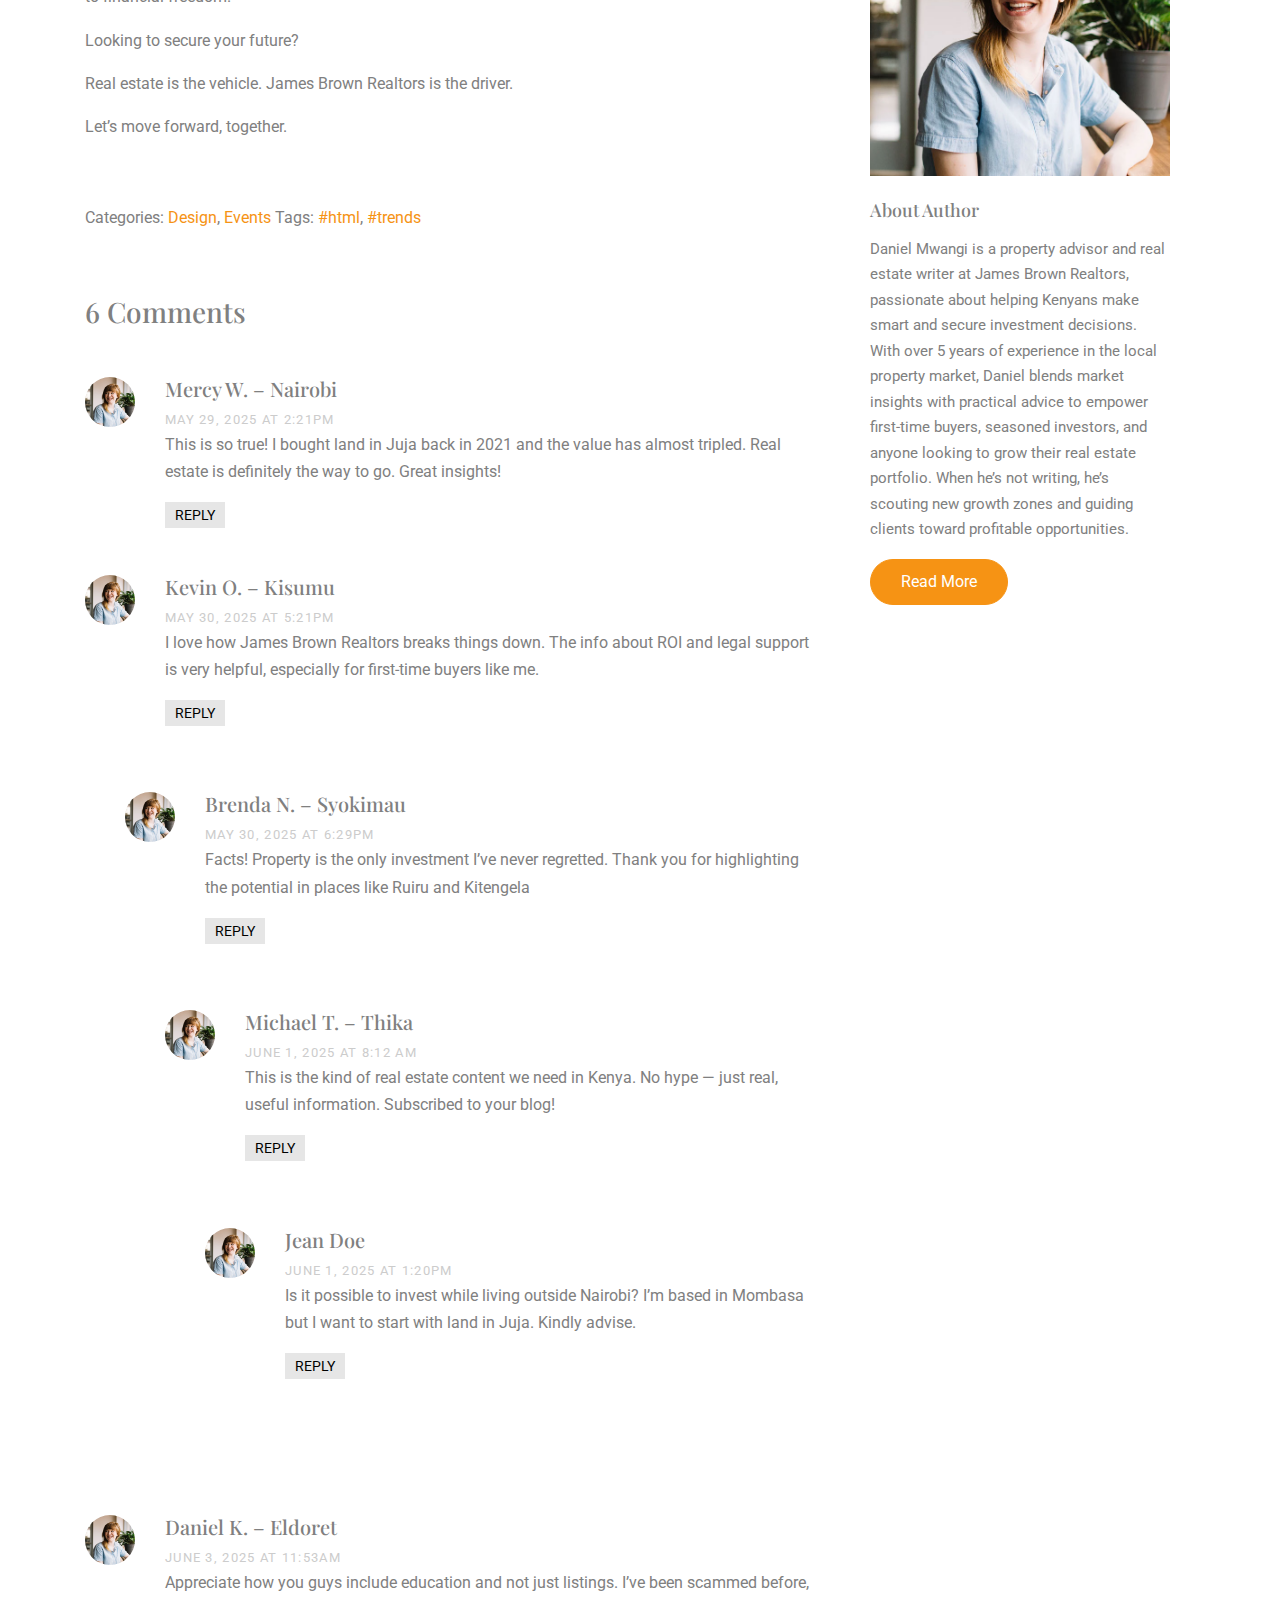
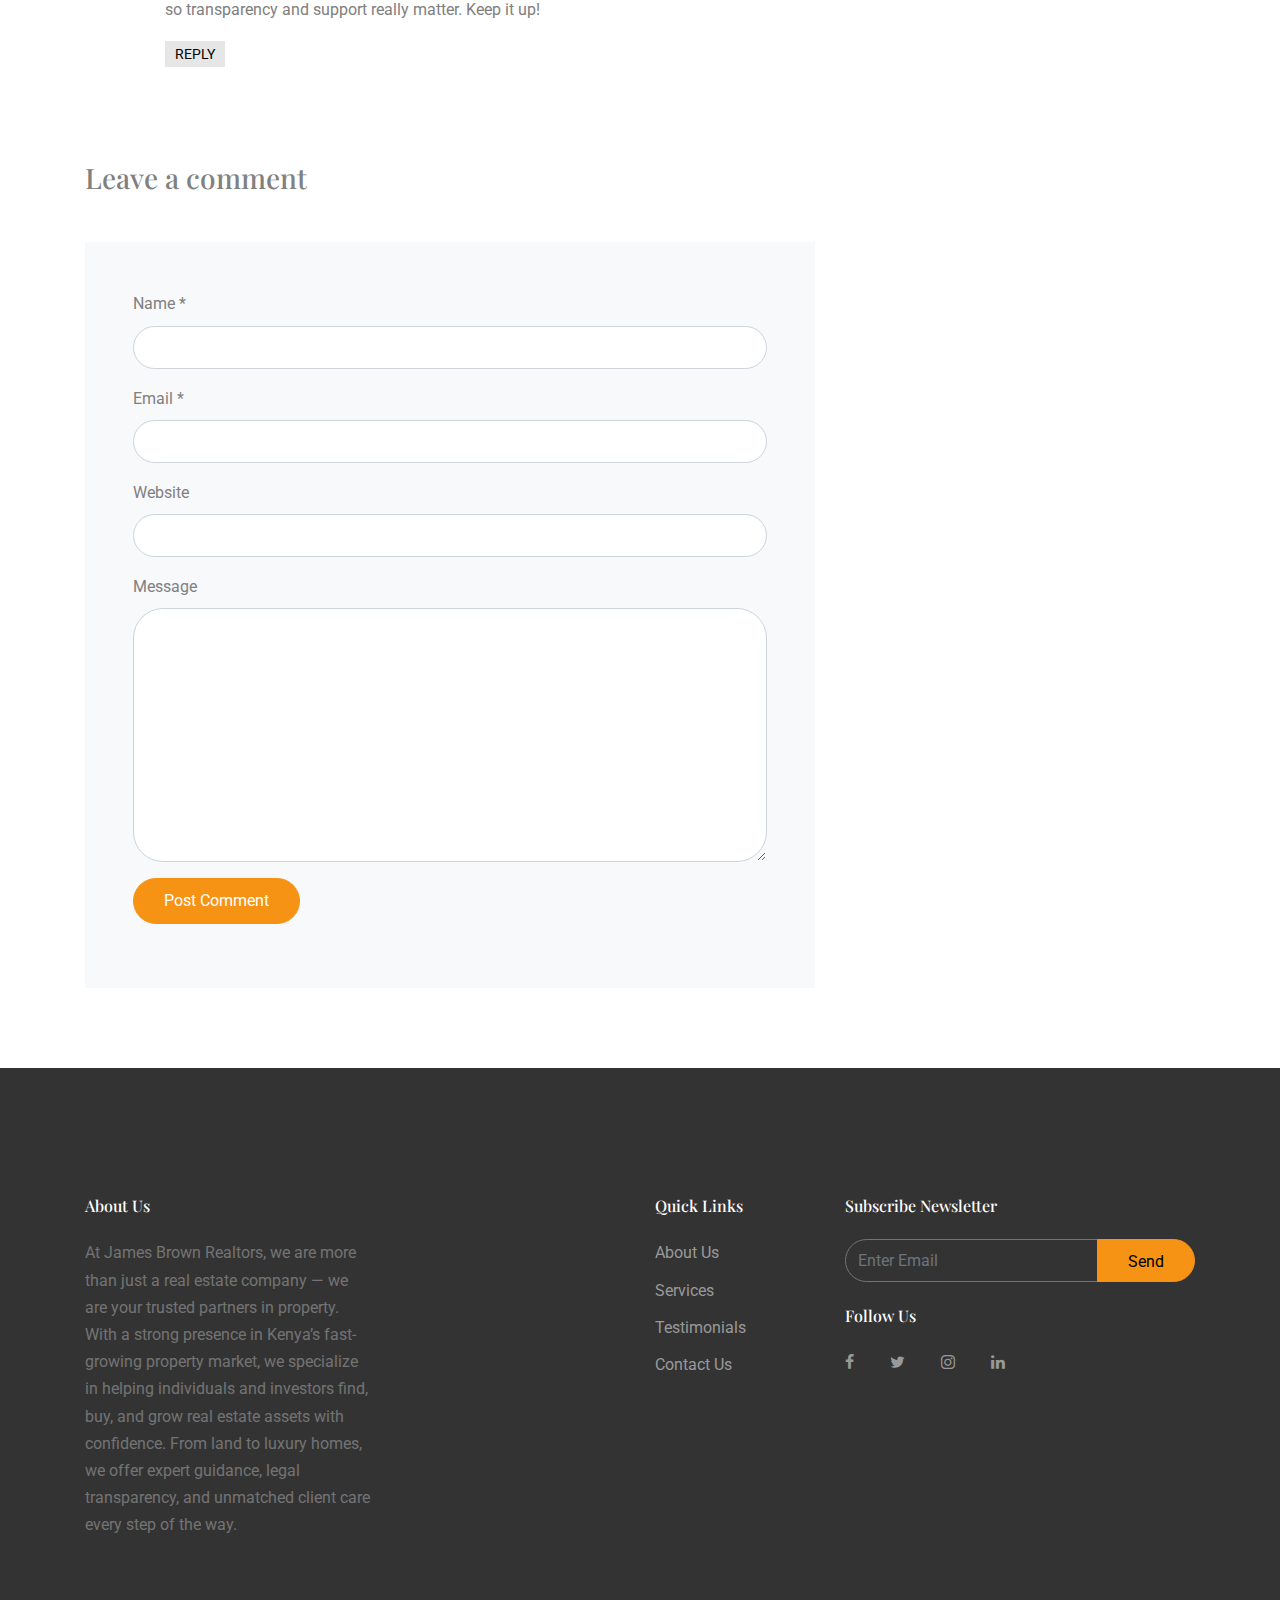
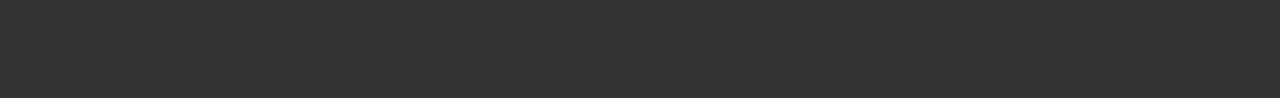
<file: blog3.html>
<!DOCTYPE html>
<html lang="en">
    <head>
        <title>James Brown Real Estate</title>
        <meta charset="utf-8">
        <meta name="viewport" content="width=device-width, initial-scale=1, shrink-to-fit=no">
        
        <link href="https://fonts.googleapis.com/css?family=Roboto:300,400,900|Playfair+Display:400,700,900 " rel="stylesheet">
        <link rel="stylesheet" href="fonts/icomoon/style.css">
    
        <link rel="stylesheet" href="css/bootstrap.min.css">
        <link rel="stylesheet" href="css/jquery-ui.css">
        <link rel="stylesheet" href="css/owl.carousel.min.css">
        <link rel="stylesheet" href="css/owl.theme.default.min.css">
        <link rel="stylesheet" href="css/owl.theme.default.min.css">
    
        <link rel="stylesheet" href="css/jquery.fancybox.min.css">
    
        <link rel="stylesheet" href="css/bootstrap-datepicker.css">
    
        <link rel="stylesheet" href="fonts/flaticon/font/flaticon.css">
    
        <link rel="stylesheet" href="css/aos.css">
    
        <link rel="stylesheet" href="css/style.css">
        
      </head>
      <body data-spy="scroll" data-target=".site-navbar-target" data-offset="300">
      
      <div class="site-wrap">
    
        <div class="site-mobile-menu site-navbar-target">
          <div class="site-mobile-menu-header">
            <div class="site-mobile-menu-close mt-3">
              <span class="icon-close2 js-menu-toggle"></span>
            </div>
          </div>
          <div class="site-mobile-menu-body"></div>
        </div>
       
        
        <header class="site-navbar py-4 js-sticky-header site-navbar-target" role="banner">
    
          <div class="container">
            <div class="row align-items-center">
              
              <div class="col-6 col-xl-2">
                <h1 class="mb-0 site-logo m-0 p-0"><a href="index.html" class="mb-0">JBM</a></h1>
              </div>
    
              <div class="col-12 col-md-10 d-none d-xl-block">
                <nav class="site-navigation position-relative text-right" role="navigation">
    
                  <ul class="site-menu main-menu js-clone-nav mr-auto d-none d-lg-block">
                    <li><a href="#home-section" class="nav-link">Home</a></li>
                    <li><a href="#properties-section" class="nav-link">Properties</a></li>
           
                    <li><a href="#about-section" class="nav-link">About</a></li>
                    <li><a href="#news-section" class="nav-link">News</a></li>
                    <li><a href="#contact-section" class="nav-link">Contact</a></li>
                  </ul>
                </nav>
              </div>
    
    
              <div class="col-6 d-inline-block d-xl-none ml-md-0 py-3"><a href="#" class="site-menu-toggle js-menu-toggle text-black float-right"><span class="icon-menu h3"></span></a></div>
    
            </div>
          </div>
          
        </header>

  
     
    <div class="site-blocks-cover overlay" style="background-image: url(images/hero_1.jpg);" data-aos="fade">
      <div class="container">
        <div class="row align-items-center justify-content-center">

          
              <div class="col-md-6 mt-lg-5 text-center">
                <h1>Why Real Estate Remains Kenya’s Smartest Investment in 2025
                </h1>
                <p class="post-meta">May 02, 2025 &bull; Posted by <a href="#">Daniel Mwangi</a> </p>
                
              </div>
            
        </div>
      </div>
    </div>  

    
    
    <section class="site-section">
      <div class="container">
        <div class="row">
          <div class="col-md-8 blog-content">
            <p class="lead">Why Real Estate Remains Kenya’s Smartest Investment in 2025</p>
            <p>In 2025, real estate in Kenya continues to outperform stocks, crypto, and savings accounts. With inflation on the rise and financial markets facing uncertainty, land and property ownership offer unmatched stability and long-term wealth-building opportunities..</p>

            <blockquote><p>At James Brown Realtors, we've observed a growing interest in properties located within high-growth areas such as Syokimau, Kitengela, Juja, and Ruiru. These satellite towns are thriving due to improved infrastructure like road expansions, the Nairobi Expressway, 
                SGR connectivity, and increased commercial activity. As demand rises, so does property value. For instance, a plot that cost Ksh 500,000 in 2022 is now valued at approximately Ksh 1.2 million — a remarkable return within just a few years..</p></blockquote>

            <p>What truly sets real estate apart is its dual benefit:
                Appreciation in value over time, especially in developing urban zones
                 Consistent rental income, especially from furnished apartments and short-term rentals like Airbnb
                
                For first-time investors, land acquisition is often the ideal entry point due to affordability and simplicity. For more experienced clients, the opportunity lies in rental units, serviced apartments, and strategic land banking.</p>
            <p>At James Brown Realtors, we do more than match clients with properties — we educate, advise, and support. We walk our clients through every stage, from ROI analysis to title verification, legal compliance, and development potential. 
                We believe that property ownership should be transparent, secure, and accessible to all..</p>

            <p>In a country where land ownership equals legacy, real estate is more than just an asset — it's a pathway to financial freedom.</p>
           

            <p>Looking to secure your future?</p>
            <p>Real estate is the vehicle. James Brown Realtors is the driver.</p>
            <p>Let’s move forward, together.</p>
            <div class="pt-5">
              <p>Categories:  <a href="#">Design</a>, <a href="#">Events</a>  Tags: <a href="#">#html</a>, <a href="#">#trends</a></p>
            </div>


            <div class="pt-5">
              <h3 class="mb-5">6 Comments</h3>
              <ul class="comment-list">
                <li class="comment">
                  <div class="vcard bio">
                    <img src="images/person_1.jpg" alt="Image placeholder">
                  </div>
                  <div class="comment-body">
                    <h3>Mercy W. – Nairobi</h3>
                    <div class="meta">May 29, 2025 at 2:21pm</div>
                    <p>This is so true! I bought land in Juja back in 2021 and the value has almost tripled. Real estate is definitely the way to go. Great insights!</p>
                    <p><a href="#" class="reply">Reply</a></p>
                  </div>
                </li>

                <li class="comment">
                  <div class="vcard bio">
                    <img src="images/person_1.jpg" alt="Image placeholder">
                  </div>
                  <div class="comment-body">
                    <h3> Kevin O. – Kisumu</h3>
                    <div class="meta">May 30, 2025 at 5:21pm</div>
                    <p>I love how James Brown Realtors breaks things down. The info about ROI and legal support is very helpful, especially for first-time buyers like me.</p>
                    <p><a href="#" class="reply">Reply</a></p>
                  </div>

                  <ul class="children">
                    <li class="comment">
                      <div class="vcard bio">
                        <img src="images/person_1.jpg" alt="Image placeholder">
                      </div>
                      <div class="comment-body">
                        <h3>Brenda N. – Syokimau</h3>
                        <div class="meta">  May 30, 2025 at 6:29pm</div>
                        <p>Facts! Property is the only investment I’ve never regretted. Thank you for highlighting the potential in places like Ruiru and Kitengela</p>
                        <p><a href="#" class="reply">Reply</a></p>
                      </div>


                      <ul class="children">
                        <li class="comment">
                          <div class="vcard bio">
                            <img src="images/person_1.jpg" alt="Image placeholder">
                          </div>
                          <div class="comment-body">
                            <h3>Michael T. – Thika</h3>
                            <div class="meta">June 1, 2025 at 8:12 am</div>
                            <p>This is the kind of real estate content we need in Kenya. No hype — just real, useful information. Subscribed to your blog!</p>
                            <p><a href="#" class="reply">Reply</a></p>
                          </div>

                            <ul class="children">
                              <li class="comment">
                                <div class="vcard bio">
                                  <img src="images/person_1.jpg" alt="Image placeholder">
                                </div>
                                <div class="comment-body">
                                  <h3>Jean Doe</h3>
                                  <div class="meta">June 1, 2025 at 1:20pm</div>
                                  <p>Is it possible to invest while living outside Nairobi? I’m based in Mombasa but I want to start with land in Juja. Kindly advise.</p>
                                  <p><a href="#" class="reply">Reply</a></p>
                                </div>
                              </li>
                            </ul>
                        </li>
                      </ul>
                    </li>
                  </ul>
                </li>

                <li class="comment">
                  <div class="vcard bio">
                    <img src="images/person_1.jpg" alt="Image placeholder">
                  </div>
                  <div class="comment-body">
                    <h3>Daniel K. – Eldoret</h3>
                    <div class="meta">June 3, 2025 at 11:53am</div>
                    <p>Appreciate how you guys include education and not just listings. I’ve been scammed before, so transparency and support really matter. Keep it up!</p>
                    <p><a href="#" class="reply">Reply</a></p>
                  </div>
                </li>
              </ul>


              <!-- END comment-list -->
              
              <div class="comment-form-wrap pt-5">
                <h3 class="mb-5">Leave a comment</h3>
                <form action="#" class="p-5 bg-light">
                  <div class="form-group">
                    <label for="name">Name *</label>
                    <input type="text" class="form-control" id="name">
                  </div>
                  <div class="form-group">
                    <label for="email">Email *</label>
                    <input type="email" class="form-control" id="email">
                  </div>
                  <div class="form-group">
                    <label for="website">Website</label>
                    <input type="url" class="form-control" id="website">
                  </div>

                  <div class="form-group">
                    <label for="message">Message</label>
                    <textarea name="" id="message" cols="30" rows="10" class="form-control"></textarea>
                  </div>
                  <div class="form-group">
                    <input type="submit" value="Post Comment" class="btn btn-primary">
                  </div>

                </form>
              </div>
            </div>

          </div>
          <div class="col-md-4 sidebar">
            <div class="sidebar-box">
              <form action="#" class="search-form">
                <div class="form-group">
                  <span class="icon fa fa-search"></span>
                  <input type="text" class="form-control" placeholder="Type a keyword and hit enter">
                </div>
              </form>
            </div>
            <div class="sidebar-box">
              <div class="categories">
                <h3>Categories</h3>
                <li><a href="#">Creatives <span>(12)</span></a></li>
                <li><a href="#">News <span>(22)</span></a></li>
                <li><a href="#">Design <span>(37)</span></a></li>
                <li><a href="#">HTML <span>(42)</span></a></li>
                <li><a href="#">Web Development <span>(14)</span></a></li>
              </div>
            </div>
            <div class="sidebar-box">
              <img src="images/person_1.jpg" alt="Image placeholder" class="img-fluid mb-4">
              <h3>About Author</h3>
              <p>Daniel Mwangi is a property advisor and real estate writer at James Brown Realtors, passionate about helping Kenyans 
                make smart and secure investment decisions. With over 5 years of experience in the local property market, Daniel blends 
                market insights with practical advice to empower first-time buyers, seasoned investors, and anyone looking to grow their
                 real estate portfolio. When he’s not writing, he’s scouting new growth zones and guiding clients toward profitable opportunities.</p>
              <p><a href="#" class="btn btn-primary btn-sm">Read More</a></p>
            </div>

            <div class="sidebar-box">
            <!--  <h3>Paragraph</h3>
              <p>Lorem ipsum dolor sit amet, consectetur adipisicing elit. Ducimus itaque, autem necessitatibus voluptate quod mollitia delectus aut, sunt placeat nam vero culpa sapiente consectetur similique, inventore eos fugit cupiditate numquam!</p>
            </div>-->
          </div>
        </div>
      </div>
    </section>

    
    <footer class="site-footer">
      <div class="container">
        <div class="row">
          <div class="col-md-8">
            <div class="row">
              <div class="col-md-5">
                <h2 class="footer-heading mb-4">About Us</h2>
                <p>At James Brown Realtors, we are more than just a real estate company — we are your trusted partners in property. With a strong presence in Kenya’s fast-growing property market, we specialize in helping individuals and investors find, buy, and grow real estate assets with confidence. From land to luxury homes, we offer expert guidance, legal transparency, and unmatched client care every step of the way.</p>
              </div>
              <div class="col-md-3 ml-auto">
                <h2 class="footer-heading mb-4">Quick Links</h2>
                <ul class="list-unstyled">
                  <li><a href="#">About Us</a></li>
                  <li><a href="#">Services</a></li>
                  <li><a href="#">Testimonials</a></li>
                  <li><a href="#">Contact Us</a></li>
                </ul>
              </div>
              
            </div>
          </div>
          <div class="col-md-4">
            <div class="mb-4">
              <h2 class="footer-heading mb-4">Subscribe Newsletter</h2>
            <form action="#" method="post" class="footer-subscribe">
              <div class="input-group mb-3">
                <input type="text" class="form-control border-secondary text-white bg-transparent" placeholder="Enter Email" aria-label="Enter Email" aria-describedby="button-addon2">
                <div class="input-group-append">
                  <button class="btn btn-primary text-black" type="button" id="button-addon2">Send</button>
                </div>
              </div>
            </form>  
            </div>
            
            <div class="">
              <h2 class="footer-heading mb-4">Follow Us</h2>
                <a href="#" class="pl-0 pr-3"><span class="icon-facebook"></span></a>
                <a href="#" class="pl-3 pr-3"><span class="icon-twitter"></span></a>
                <a href="#" class="pl-3 pr-3"><span class="icon-instagram"></span></a>
                <a href="#" class="pl-3 pr-3"><span class="icon-linkedin"></span></a>
            </div>


          </div>
        </div>
   <!-- 
        <div class="row pt-5 mt-5 text-center">
          <div class="col-md-12">
            <div class="border-top pt-5">
            <p>
     Link back to Colorlib can't be removed. Template is licensed under CC BY 3.0. 
        Copyright &copy;<script>document.write(new Date().getFullYear());</script> All rights reserved | This template is made with <i class="icon-heart" aria-hidden="true"></i> by <a href="https://colorlib.com" target="_blank" >Colorlib</a>
         Link back to Colorlib can't be removed. Template is licensed under CC BY 3.0. -->
      </p>
            </div>
          </div>
          
        </div>
      </div>
    </footer>

  </div> <!-- .site-wrap -->

  <script src="js/jquery-3.3.1.min.js"></script>
  <script src="js/jquery-migrate-3.0.1.min.js"></script>
  <script src="js/jquery-ui.js"></script>
  <script src="js/popper.min.js"></script>
  <script src="js/bootstrap.min.js"></script>
  <script src="js/owl.carousel.min.js"></script>
  <script src="js/jquery.stellar.min.js"></script>
  <script src="js/jquery.countdown.min.js"></script>
  <script src="js/bootstrap-datepicker.min.js"></script>
  <script src="js/jquery.easing.1.3.js"></script>
  <script src="js/aos.js"></script>
  <script src="js/jquery.fancybox.min.js"></script>
  <script src="js/jquery.sticky.js"></script>

  
  <script src="js/main.js"></script>
    
  </body>
</html>
</file>
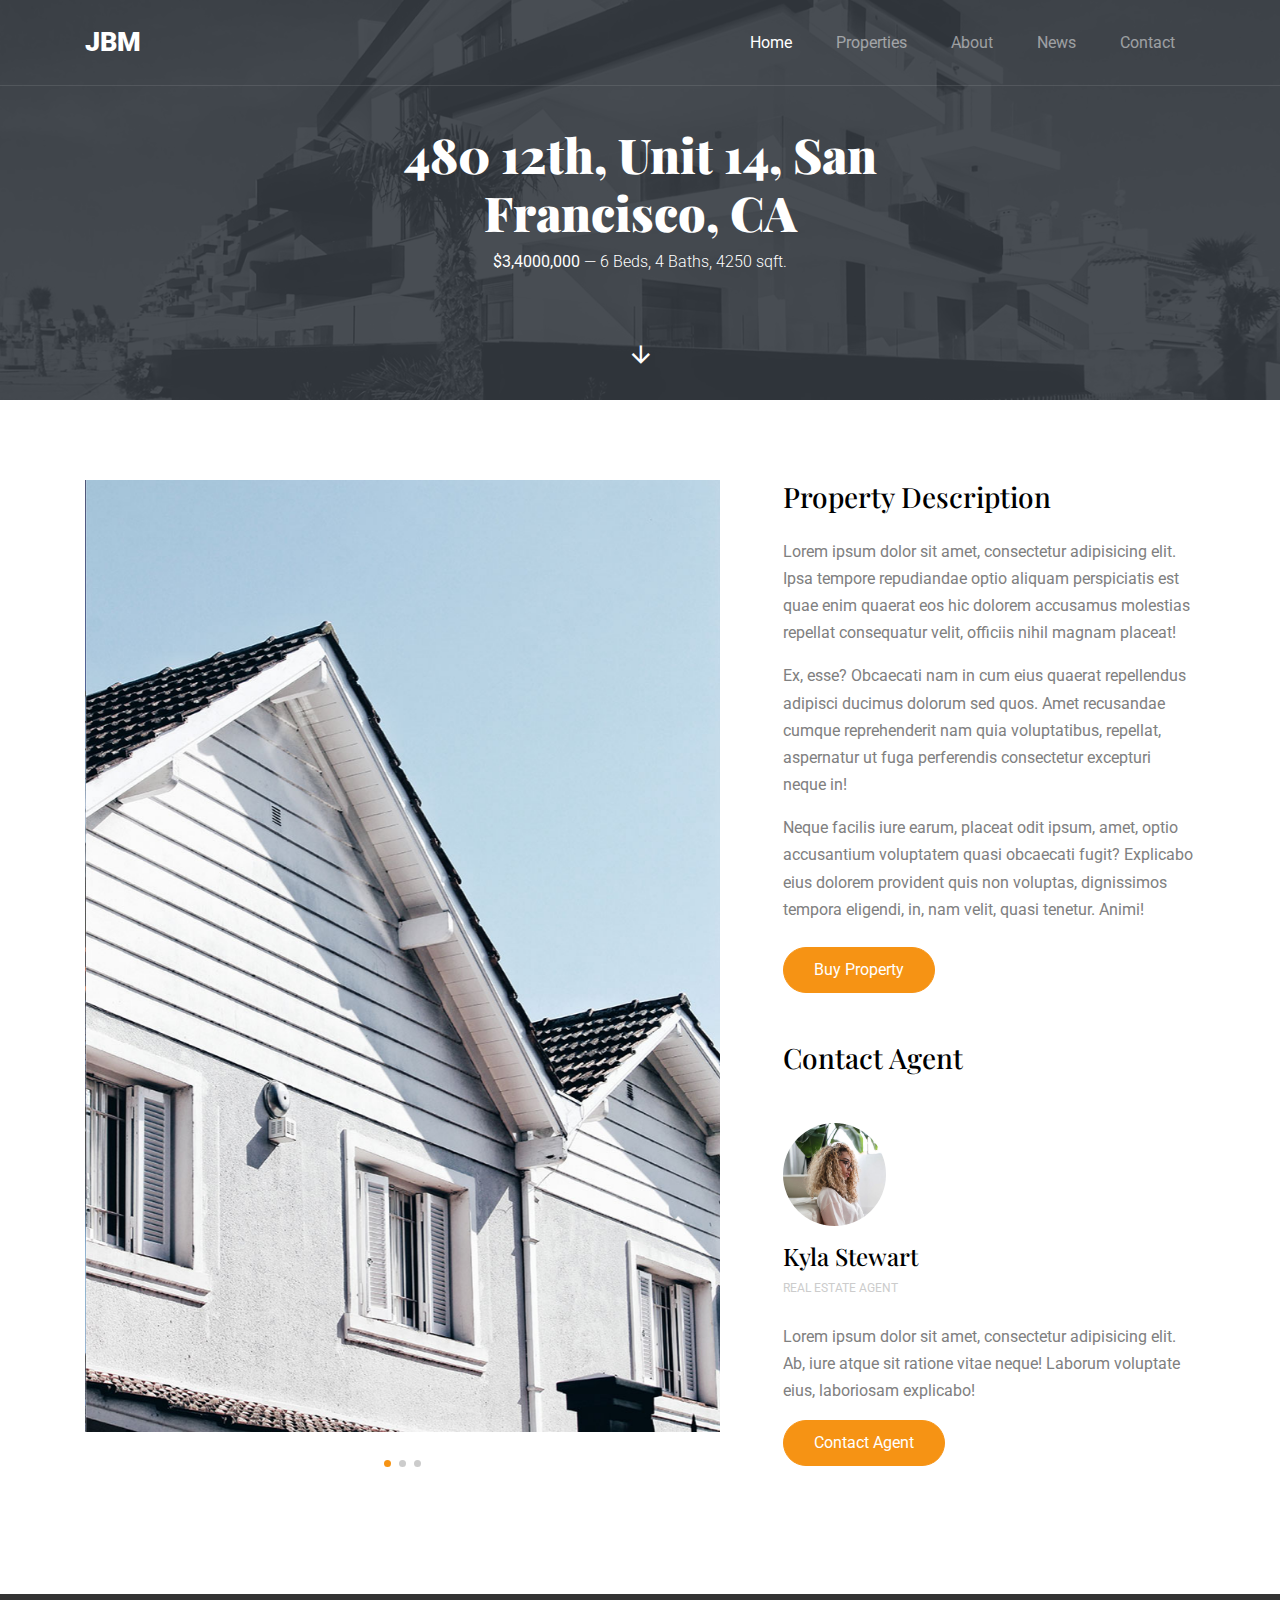
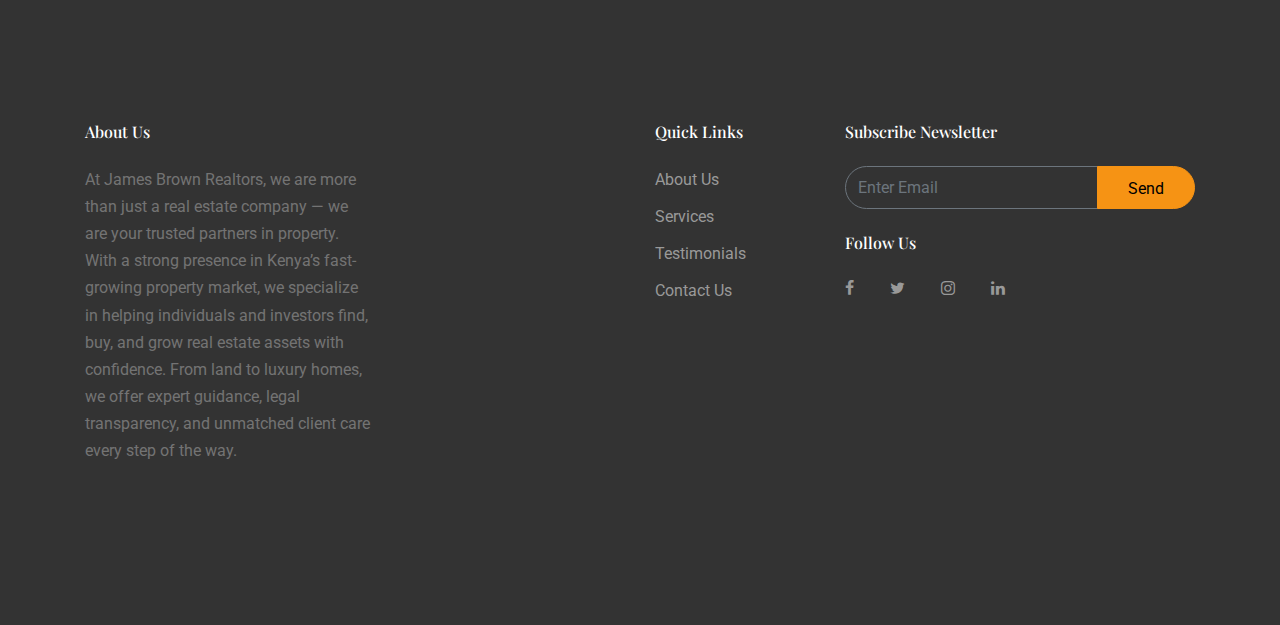
<file: Property1.html>
<!DOCTYPE html>
<html lang="en">
    <head>
        <title>James Brown Real Estate</title>
        <meta charset="utf-8">
        <meta name="viewport" content="width=device-width, initial-scale=1, shrink-to-fit=no">
        
        <link href="https://fonts.googleapis.com/css?family=Roboto:300,400,900|Playfair+Display:400,700,900 " rel="stylesheet">
        <link rel="stylesheet" href="fonts/icomoon/style.css">
    
        <link rel="stylesheet" href="css/bootstrap.min.css">
        <link rel="stylesheet" href="css/jquery-ui.css">
        <link rel="stylesheet" href="css/owl.carousel.min.css">
        <link rel="stylesheet" href="css/owl.theme.default.min.css">
        <link rel="stylesheet" href="css/owl.theme.default.min.css">
    
        <link rel="stylesheet" href="css/jquery.fancybox.min.css">
    
        <link rel="stylesheet" href="css/bootstrap-datepicker.css">
    
        <link rel="stylesheet" href="fonts/flaticon/font/flaticon.css">
    
        <link rel="stylesheet" href="css/aos.css">
    
        <link rel="stylesheet" href="css/style.css">
        
      </head>
      <body data-spy="scroll" data-target=".site-navbar-target" data-offset="300">
      
      <div class="site-wrap">
    
        <div class="site-mobile-menu site-navbar-target">
          <div class="site-mobile-menu-header">
            <div class="site-mobile-menu-close mt-3">
              <span class="icon-close2 js-menu-toggle"></span>
            </div>
          </div>
          <div class="site-mobile-menu-body"></div>
        </div>
       
        
        <header class="site-navbar py-4 js-sticky-header site-navbar-target" role="banner">
    
          <div class="container">
            <div class="row align-items-center">
              
              <div class="col-6 col-xl-2">
                <h1 class="mb-0 site-logo m-0 p-0"><a href="index.html" class="mb-0">JBM</a></h1>
              </div>
    
              <div class="col-12 col-md-10 d-none d-xl-block">
                <nav class="site-navigation position-relative text-right" role="navigation">
    
                  <ul class="site-menu main-menu js-clone-nav mr-auto d-none d-lg-block">
                    <li><a href="#home-section" class="nav-link">Home</a></li>
                    <li><a href="#properties-section" class="nav-link">Properties</a></li>
                
                    <li><a href="#about-section" class="nav-link">About</a></li>
                    <li><a href="#news-section" class="nav-link">News</a></li>
                    <li><a href="#contact-section" class="nav-link">Contact</a></li>
                  </ul>
                </nav>
              </div>
    
    
              <div class="col-6 d-inline-block d-xl-none ml-md-0 py-3"><a href="#" class="site-menu-toggle js-menu-toggle text-black float-right"><span class="icon-menu h3"></span></a></div>
    
            </div>
          </div>
          
        </header>
  
    
    <div class="site-blocks-cover inner-page-cover overlay" style="background-image: url(images/hero_1.jpg);" data-aos="fade" id="home-section">
      <div class="container">
        <div class="row align-items-center justify-content-center">
          <div class="col-md-6 mt-lg-5 text-center">
            <h1>480 12th, Unit 14, San Francisco, CA</h1>
            <p class="mb-5"><strong class="text-white">$3,4000,000</strong> &mdash; 6 Beds, 4 Baths, 4250 sqft.</p>
            
          </div>
        </div>
      </div>

      <a href="#property-details" class="smoothscroll arrow-down"><span class="icon-arrow_downward"></span></a>
    </div>  

    
    
    <div class="site-section" id="property-details">
      <div class="container">
        <div class="row">
          <div class="col-lg-7">
            <div class="owl-carousel slide-one-item with-dots">
              <div><img src="images/property_1.jpg" alt="Image" class="img-fluid"></div>
              <div><img src="images/property_2.jpg" alt="Image" class="img-fluid"></div>
              <div><img src="images/property_3.jpg" alt="Image" class="img-fluid"></div>
            </div>
          </div>
          <div class="col-lg-5 pl-lg-5 ml-auto">
            <div class="mb-5">
              <h3 class="text-black mb-4">Property Description</h3>
              <p>Lorem ipsum dolor sit amet, consectetur adipisicing elit. Ipsa tempore repudiandae optio aliquam perspiciatis est quae enim quaerat eos hic dolorem accusamus molestias repellat consequatur velit, officiis nihil magnam placeat!</p>
              <p>Ex, esse? Obcaecati nam in cum eius quaerat repellendus adipisci ducimus dolorum sed quos. Amet recusandae cumque reprehenderit nam quia voluptatibus, repellat, aspernatur ut fuga perferendis consectetur excepturi neque in!</p>
              <p class="mb-4">Neque facilis iure earum, placeat odit ipsum, amet, optio accusantium voluptatem quasi obcaecati fugit? Explicabo eius dolorem provident quis non voluptas, dignissimos tempora eligendi, in, nam velit, quasi tenetur. Animi!</p>
              <p><a href="#" class="btn btn-primary">Buy Property</a></p>
            </div>

            <div class="mb-5">
              <h3 class="text-black mb-4">Contact Agent</h3>
              <div class="mt-5">
                <img src="images/person_8.jpg" alt="Image" class="w-25 mb-3 rounded-circle">
                <h4 class="text-black">Kyla Stewart</h4>
                <p class="text-muted mb-4">Real Estate Agent</p>
                <p>Lorem ipsum dolor sit amet, consectetur adipisicing elit. Ab, iure atque sit ratione vitae neque! Laborum voluptate eius, laboriosam explicabo!</p>
                <p><a href="#" class="btn btn-primary btn-sm">Contact Agent</a></p>
              </div>
            </div>

          </div>
        </div>
      </div>
    </div>

    
    <footer class="site-footer">
      <div class="container">
        <div class="row">
          <div class="col-md-8">
            <div class="row">
              <div class="col-md-5">
                <h2 class="footer-heading mb-4">About Us</h2>
                <p>At James Brown Realtors, we are more than just a real estate company — we are your trusted partners in property. With a strong presence in Kenya’s fast-growing property market, we specialize in helping individuals and investors find, buy, and grow real estate assets with confidence. From land to luxury homes, we offer expert guidance, legal transparency, and unmatched client care every step of the way.</p>
              </div>
              <div class="col-md-3 ml-auto">
                <h2 class="footer-heading mb-4">Quick Links</h2>
                <ul class="list-unstyled">
                  <li><a href="#">About Us</a></li>
                  <li><a href="#">Services</a></li>
                  <li><a href="#">Testimonials</a></li>
                  <li><a href="#">Contact Us</a></li>
                </ul>
              </div>
              
            </div>
          </div>
          <div class="col-md-4">
            <div class="mb-4">
              <h2 class="footer-heading mb-4">Subscribe Newsletter</h2>
            <form action="#" method="post" class="footer-subscribe">
              <div class="input-group mb-3">
                <input type="text" class="form-control border-secondary text-white bg-transparent" placeholder="Enter Email" aria-label="Enter Email" aria-describedby="button-addon2">
                <div class="input-group-append">
                  <button class="btn btn-primary text-black" type="button" id="button-addon2">Send</button>
                </div>
              </div>
            </form>  
            </div>
            
            <div class="">
              <h2 class="footer-heading mb-4">Follow Us</h2>
                <a href="#" class="pl-0 pr-3"><span class="icon-facebook"></span></a>
                <a href="#" class="pl-3 pr-3"><span class="icon-twitter"></span></a>
                <a href="#" class="pl-3 pr-3"><span class="icon-instagram"></span></a>
                <a href="#" class="pl-3 pr-3"><span class="icon-linkedin"></span></a>
            </div>


          </div>
        </div>
   <!-- 
        <div class="row pt-5 mt-5 text-center">
          <div class="col-md-12">
            <div class="border-top pt-5">
            <p>
     Link back to Colorlib can't be removed. Template is licensed under CC BY 3.0. 
        Copyright &copy;<script>document.write(new Date().getFullYear());</script> All rights reserved | This template is made with <i class="icon-heart" aria-hidden="true"></i> by <a href="https://colorlib.com" target="_blank" >Colorlib</a>
         Link back to Colorlib can't be removed. Template is licensed under CC BY 3.0. -->
      </p>
            </div>
          </div>
          
        </div>
      </div>
    </footer>

  </div> <!-- .site-wrap -->

  <script src="js/jquery-3.3.1.min.js"></script>
  <script src="js/jquery-migrate-3.0.1.min.js"></script>
  <script src="js/jquery-ui.js"></script>
  <script src="js/popper.min.js"></script>
  <script src="js/bootstrap.min.js"></script>
  <script src="js/owl.carousel.min.js"></script>
  <script src="js/jquery.stellar.min.js"></script>
  <script src="js/jquery.countdown.min.js"></script>
  <script src="js/bootstrap-datepicker.min.js"></script>
  <script src="js/jquery.easing.1.3.js"></script>
  <script src="js/aos.js"></script>
  <script src="js/jquery.fancybox.min.js"></script>
  <script src="js/jquery.sticky.js"></script>

  
  <script src="js/main.js"></script>
    
  </body>
</html>
</file>
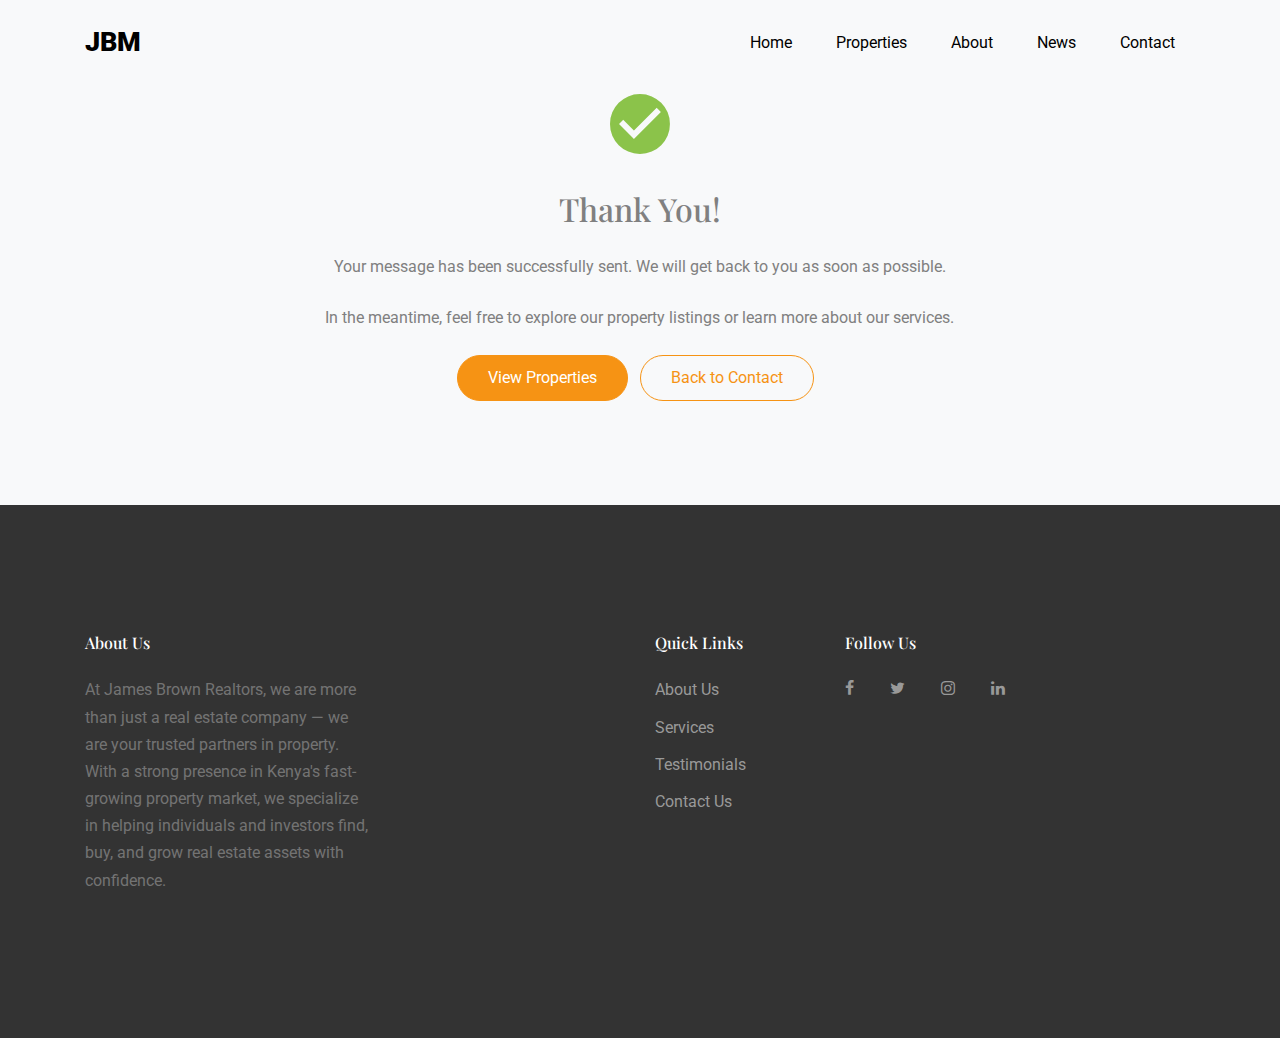
<file: success.html>
<!DOCTYPE html>
<html lang="en">
  <head>
    <title>Message Sent - James Brown Real Estate</title>
    <meta charset="utf-8">
    <meta name="viewport" content="width=device-width, initial-scale=1, shrink-to-fit=no">
    
    <link href="https://fonts.googleapis.com/css?family=Roboto:300,400,900|Playfair+Display:400,700,900 " rel="stylesheet">
    <link rel="stylesheet" href="fonts/icomoon/style.css">

    <link rel="stylesheet" href="css/bootstrap.min.css">
    <link rel="stylesheet" href="css/jquery-ui.css">
    <link rel="stylesheet" href="css/owl.carousel.min.css">
    <link rel="stylesheet" href="css/owl.theme.default.min.css">
    <link rel="stylesheet" href="css/jquery.fancybox.min.css">
    <link rel="stylesheet" href="css/bootstrap-datepicker.css">
    <link rel="stylesheet" href="fonts/flaticon/font/flaticon.css">
    <link rel="stylesheet" href="css/aos.css">
    <link rel="stylesheet" href="css/style.css">
  </head>
  <body>
    <div class="site-wrap">
      <div class="site-mobile-menu site-navbar-target">
        <div class="site-mobile-menu-header">
          <div class="site-mobile-menu-close mt-3">
            <span class="icon-close2 js-menu-toggle"></span>
          </div>
        </div>
        <div class="site-mobile-menu-body"></div>
      </div>

      <header class="site-navbar py-4 js-sticky-header site-navbar-target" role="banner">
        <div class="container">
          <div class="row align-items-center">
            <div class="col-6 col-xl-2">
              <h1 class="mb-0 site-logo m-0 p-0"><a href="index.html" class="mb-0" style="color: #000;">JBM</a></h1>
            </div>
            <div class="col-12 col-md-10 d-none d-xl-block">
              <nav class="site-navigation position-relative text-right" role="navigation">
                <ul class="site-menu main-menu js-clone-nav mr-auto d-none d-lg-block">
                  <li><a href="index.html#home-section" class="nav-link" style="color: #000;">Home</a></li>
                  <li><a href="index.html#properties-section" class="nav-link" style="color: #000;">Properties</a></li>
                  <li><a href="index.html#about-section" class="nav-link" style="color: #000;">About</a></li>
                  <li><a href="index.html#news-section" class="nav-link" style="color: #000;">News</a></li>
                  <li><a href="index.html#contact-section" class="nav-link" style="color: #000;">Contact</a></li>
                </ul>
              </nav>
            </div>
            <div class="col-6 d-inline-block d-xl-none ml-md-0 py-3">
              <a href="#" class="site-menu-toggle js-menu-toggle text-black float-right">
                <span class="icon-menu h3"></span>
              </a>
            </div>
          </div>
        </div>
      </header>

      <div class="site-section bg-light">
        <div class="container">
          <div class="row justify-content-center">
            <div class="col-md-7 text-center">
              <div class="mb-4">
                <span class="icon-check_circle display-3 text-success"></span>
              </div>
              <h2 class="mb-4">Thank You!</h2>
              <p class="mb-4">Your message has been successfully sent. We will get back to you as soon as possible.</p>
              <p class="mb-4">In the meantime, feel free to explore our property listings or learn more about our services.</p>
              <p>
                <a href="index.html#properties-section" class="btn btn-primary mr-2 mb-2">View Properties</a>
                <a href="index.html#contact-section" class="btn btn-outline-primary mr-2 mb-2">Back to Contact</a>
              </p>
            </div>
          </div>
        </div>
      </div>

      <footer class="site-footer">
        <div class="container">
          <div class="row">
            <div class="col-md-8">
              <div class="row">
                <div class="col-md-5">
                  <h2 class="footer-heading mb-4">About Us</h2>
                  <p>At James Brown Realtors, we are more than just a real estate company — we are your trusted partners in property. With a strong presence in Kenya's fast-growing property market, we specialize in helping individuals and investors find, buy, and grow real estate assets with confidence.</p>
                </div>
                <div class="col-md-3 ml-auto">
                  <h2 class="footer-heading mb-4">Quick Links</h2>
                  <ul class="list-unstyled">
                    <li><a href="index.html#about-section">About Us</a></li>
                    <li><a href="index.html#services-section">Services</a></li>
                    <li><a href="index.html#testimonials-section">Testimonials</a></li>
                    <li><a href="index.html#contact-section">Contact Us</a></li>
                  </ul>
                </div>
              </div>
            </div>
            <div class="col-md-4">
              <div class="mb-4">
                <h2 class="footer-heading mb-4">Follow Us</h2>
                <a href="#" class="pl-0 pr-3"><span class="icon-facebook"></span></a>
                <a href="#" class="pl-3 pr-3"><span class="icon-twitter"></span></a>
                <a href="#" class="pl-3 pr-3"><span class="icon-instagram"></span></a>
                <a href="#" class="pl-3 pr-3"><span class="icon-linkedin"></span></a>
              </div>
            </div>
          </div>
        </div>
      </footer>
    </div>

    <script src="js/jquery-3.3.1.min.js"></script>
    <script src="js/jquery-migrate-3.0.1.min.js"></script>
    <script src="js/jquery-ui.js"></script>
    <script src="js/popper.min.js"></script>
    <script src="js/bootstrap.min.js"></script>
    <script src="js/owl.carousel.min.js"></script>
    <script src="js/jquery.stellar.min.js"></script>
    <script src="js/jquery.countdown.min.js"></script>
    <script src="js/bootstrap-datepicker.min.js"></script>
    <script src="js/jquery.easing.1.3.js"></script>
    <script src="js/aos.js"></script>
    <script src="js/jquery.fancybox.min.js"></script>
    <script src="js/jquery.sticky.js"></script>
    <script src="js/main.js"></script>
  </body>
</html>
</file>
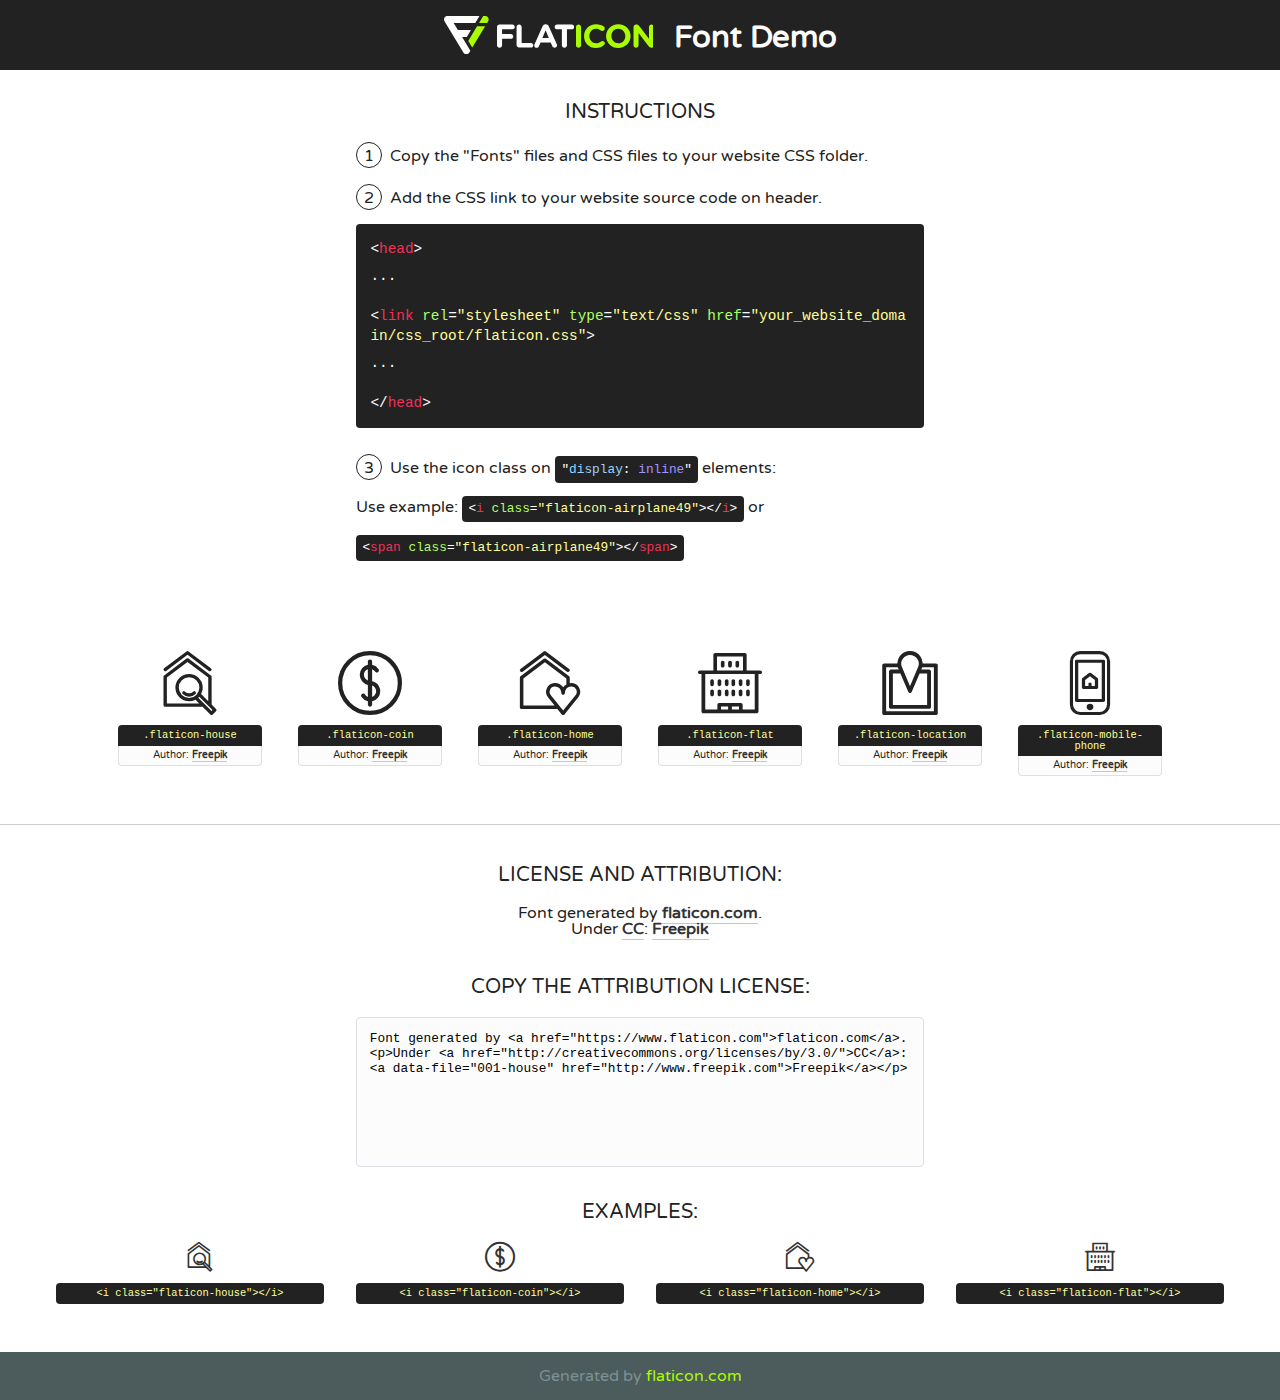
<file: fonts/flaticon/font/flaticon.html>
<!DOCTYPE html>
<!--
  Flaticon icon font: Flaticon
  Creation date: 28/03/2019 08:10
-->
<html>
<!DOCTYPE html>
<html>

<head>
    <title>Flaticon WebFont</title>
    <link href="http://fonts.googleapis.com/css?family=Varela+Round" rel="stylesheet" type="text/css" />
    <link rel="stylesheet" type="text/css" href="flaticon.css">
    <meta charset="UTF-8">
    <style>
    html, body, div, span, applet, object, iframe,
    h1, h2, h3, h4, h5, h6, p, blockquote, pre,
    a, abbr, acronym, address, big, cite, code,
    del, dfn, em, img, ins, kbd, q, s, samp,
    small, strike, strong, sub, sup, tt, var,
    b, u, i, center,
    dl, dt, dd, ol, ul, li,
    fieldset, form, label, legend,
    table, caption, tbody, tfoot, thead, tr, th, td,
    article, aside, canvas, details, embed, 
    figure, figcaption, footer, header, hgroup, 
    menu, nav, output, ruby, section, summary,
    time, mark, audio, video {
        margin: 0;
        padding: 0;
        border: 0;
        font-size: 100%;
        font: inherit;
        vertical-align: baseline;
    }
    /* HTML5 display-role reset for older browsers */
    article, aside, details, figcaption, figure, 
    footer, header, hgroup, menu, nav, section {
        display: block;
    }
    body {
        line-height: 1;
    }
    ol, ul {
        list-style: none;
    }
    blockquote, q {
        quotes: none;
    }
    blockquote:before, blockquote:after,
    q:before, q:after {
        content: '';
        content: none;
    }
    table {
        border-collapse: collapse;
        border-spacing: 0;
    }
    body {
        font-family: 'Varela Round', Helvetica, Arial, sans-serif;
        font-size: 16px;
        color: #222;
    }
    a {
        color: #333;
        border-bottom: 1px solid #a9fd00;
        font-weight: bold;
        text-decoration: none;
    }
    * {
        -moz-box-sizing: border-box;
        -webkit-box-sizing: border-box;
        box-sizing: border-box;
        margin: 0;
        padding: 0;
    }
    [class^="flaticon-"]:before, [class*=" flaticon-"]:before, [class^="flaticon-"]:after, [class*=" flaticon-"]:after {
        font-family: Flaticon;
        font-size: 30px;
        font-style: normal;
        margin-left: 20px;
        color: #333;
    }
    .wrapper {
        max-width: 600px;
        margin: auto;
        padding: 0 1em;
    }
    .title {
        font-size: 1.25em;
        text-align: center;
        margin-bottom: 1em;
        text-transform: uppercase;
    }
    header {
        text-align: center;
        background-color: #222;
        color: #fff;
        padding: 1em;
    }
    header .logo {
        width: 210px;
        height: 38px;
        display: inline-block;
        vertical-align: middle;
        margin-right: 1em;
        border: none;
    }
    header strong {
        font-size: 1.95em;
        font-weight: bold;
        vertical-align: middle;
        margin-top: 5px;
        display: inline-block;
    }
    .demo {
        margin: 2em auto;
        line-height: 1.25em;
    }
    .demo ul li {
        margin-bottom: 1em;
    }
    .demo ul li .num {
        color: #222;
        border-radius: 20px;
        display: inline-block;
        width: 26px;
        padding: 3px;
        height: 26px;
        text-align: center;
        margin-right: 0.5em;
        border: 1px solid #222;
    }
    .demo ul li code {
        background-color: #222;
        border-radius: 4px;
        padding: 0.25em 0.5em;
        display: inline-block;
        color: #fff;
        font-family: Consolas,Monaco,Lucida Console,Liberation Mono,DejaVu Sans Mono,Bitstream Vera Sans Mono,Courier New, monospace;
        font-weight: lighter;
        margin-top: 1em;
        font-size: 0.8em;
        word-break: break-all;
    }
    .demo ul li code.big {
        padding: 1em;
        font-size: 0.9em;
    }
    .demo ul li code .red {
        color: #EF3159;
    }
    .demo ul li code .green {
        color: #ACFF65;
    }
    .demo ul li code .yellow {
        color: #FFFF99;
    }
    .demo ul li code .blue {
        color: #99D3FF;
    }
    .demo ul li code .purple {
        color: #A295FF;
    }
    .demo ul li code .dots {
        margin-top: 0.5em;
        display: block;
    }
    #glyphs {
        border-bottom: 1px solid #ccc;
        padding: 2em 0;
        text-align: center;
    }
    .glyph {
        display: inline-block;
        width: 9em;
        margin: 1em;
        text-align: center;
        vertical-align: top;
        background: #FFF;
    }
    .glyph .glyph-icon {
        padding: 10px;
        display: block;
        font-family:"Flaticon";
        font-size: 64px;
        line-height: 1;
    }
    .glyph .glyph-icon:before {
        font-size: 64px;
        color: #222;
        margin-left: 0;
    }
    .class-name {
        font-size: 0.65em;
        background-color: #222;
        color: #fff;
        border-radius: 4px 4px 0 0;
        padding: 0.5em;
        color: #FFFF99;
        font-family: Consolas,Monaco,Lucida Console,Liberation Mono,DejaVu Sans Mono,Bitstream Vera Sans Mono,Courier New, monospace;
    }
    .author-name {
        font-size: 0.6em;
        background-color: #fcfcfd;
        border: 1px solid #DEDEE4;
        border-top: 0;
        border-radius: 0 0 4px 4px;
        padding: 0.5em;
    }
    .class-name:last-child {
        font-size: 10px;
        color:#888;
    }
    .class-name:last-child a {
        font-size: 10px;
        color:#555;
    }
    .class-name:last-child a:hover {
        color:#a9fd00;
    }
    .glyph > input {
        display: block;
        width: 100px;
        margin: 5px auto;
        text-align: center;
        font-size: 12px;
        cursor: text;
    }
    .glyph > input.icon-input {
        font-family:"Flaticon";
        font-size: 16px;
        margin-bottom: 10px;
    }
    .attribution .title {
        margin-top: 2em;
    }
    .attribution textarea {
        background-color: #fcfcfd;
        padding: 1em;
        border: none;
        box-shadow: none;
        border: 1px solid #DEDEE4;
        border-radius: 4px;
        resize: none;
        width: 100%;
        height: 150px;
        font-size: 0.8em;
        font-family: Consolas,Monaco,Lucida Console,Liberation Mono,DejaVu Sans Mono,Bitstream Vera Sans Mono,Courier New, monospace;
        -webkit-appearance: none;
    }
    .iconsuse {
        margin: 2em auto;
        text-align: center;
        max-width: 1200px;
    }
    .iconsuse:after {
        content: '';
        display: table;
        clear: both;
    }
    .iconsuse .image {
        float: left;
        width: 25%;
        padding: 0 1em;
    }
    .iconsuse .image p {
        margin-bottom: 1em;
    }
    .iconsuse .image span {
        display: block;
        font-size: 0.65em;
        background-color: #222;
        color: #fff;
        border-radius: 4px;
        padding: 0.5em;
        color: #FFFF99;
        margin-top: 1em;
        font-family: Consolas,Monaco,Lucida Console,Liberation Mono,DejaVu Sans Mono,Bitstream Vera Sans Mono,Courier New, monospace;
    }
    #footer {
        text-align: center;
        background-color: #4C5B5C;
        color: #7c9192;
        padding: 1em;
    }
    #footer a {
        border: none;
        color: #a9fd00;
        font-weight: normal;
    }
    @media (max-width: 960px) {
        .iconsuse .image {
            width: 50%;
        }
    }
    @media (max-width: 560px) {
        .iconsuse .image {
            width: 100%;
        }
    }
    </style>
</head>

<body class="characters-off">

    <header>
        <a href="https://www.flaticon.com" target="_blank" class="logo">
            <svg version="1.1" xmlns="http://www.w3.org/2000/svg" xmlns:xlink="http://www.w3.org/1999/xlink" xmlns:a="http://ns.adobe.com/AdobeSVGViewerExtensions/3.0/" viewBox="0 0 560.875 102.036" enable-background="new 0 0 560.875 102.036" xml:space="preserve">
                <defs>
                </defs>
                <g>
                    <g class="letters">
                        <path fill="#ffffff" d="M141.596,29.675c0-3.777,2.985-6.767,6.764-6.767h34.438c3.426,0,6.15,2.728,6.15,6.15
                        c0,3.43-2.724,6.149-6.15,6.149h-27.674v13.091h23.719c3.429,0,6.151,2.724,6.151,6.15c0,3.43-2.723,6.149-6.151,6.149h-23.719
                        v17.574c0,3.773-2.986,6.761-6.764,6.761c-3.779,0-6.764-2.989-6.764-6.761V29.675z"></path>
                        <path fill="#ffffff" d="M193.844,29.149c0-3.781,2.985-6.767,6.764-6.767c3.776,0,6.763,2.985,6.763,6.767v42.957h25.039
                        c3.426,0,6.149,2.726,6.149,6.153c0,3.425-2.723,6.15-6.149,6.15h-31.802c-3.779,0-6.764-2.986-6.764-6.768V29.149z"></path>
                        <path fill="#ffffff" d="M241.891,75.71l21.438-48.407c1.492-3.341,4.215-5.357,7.906-5.357h0.792
                        c3.686,0,6.323,2.017,7.815,5.357l21.439,48.407c0.436,0.967,0.701,1.845,0.701,2.723c0,3.602-2.809,6.501-6.414,6.501
                        c-3.161,0-5.269-1.845-6.499-4.655l-4.132-9.661h-27.059l-4.301,10.102c-1.144,2.631-3.426,4.214-6.237,4.214
                        c-3.517,0-6.24-2.81-6.24-6.325C241.1,77.64,241.451,76.677,241.891,75.71z M279.932,58.666l-8.521-20.297l-8.526,20.297H279.932
                        z"></path>
                        <path fill="#ffffff" d="M314.864,35.387H301.86c-3.429,0-6.239-2.813-6.239-6.238c0-3.429,2.811-6.24,6.239-6.24h39.533
                        c3.426,0,6.237,2.811,6.237,6.24c0,3.425-2.811,6.238-6.237,6.238h-13.001v42.785c0,3.773-2.99,6.761-6.764,6.761
                        c-3.779,0-6.764-2.989-6.764-6.761V35.387z"></path>
                        <path fill="#A9FD00" d="M352.615,29.149c0-3.781,2.985-6.767,6.767-6.767c3.774,0,6.761,2.985,6.761,6.767v49.024
                        c0,3.773-2.987,6.761-6.761,6.761c-3.781,0-6.767-2.989-6.767-6.761V29.149z"></path>
                        <path fill="#A9FD00" d="M374.132,53.836v-0.179c0-17.481,13.178-31.801,32.065-31.801c9.22,0,15.459,2.458,20.557,6.238
                        c1.402,1.054,2.637,2.985,2.637,5.357c0,3.692-2.985,6.59-6.681,6.59c-1.845,0-3.071-0.702-4.044-1.319
                        c-3.776-2.813-7.729-4.393-12.562-4.393c-10.364,0-17.831,8.611-17.831,19.154v0.173c0,10.542,7.291,19.329,17.831,19.329
                        c5.715,0,9.492-1.756,13.359-4.834c1.049-0.874,2.458-1.491,4.039-1.491c3.429,0,6.325,2.813,6.325,6.236
                        c0,2.106-1.056,3.78-2.282,4.834c-5.539,4.834-12.036,7.733-21.878,7.733C387.572,85.464,374.132,71.493,374.132,53.836z"></path>
                        <path fill="#A9FD00" d="M433.009,53.836v-0.179c0-17.481,13.79-31.801,32.766-31.801c18.981,0,32.592,14.143,32.592,31.628v0.173
                        c0,17.483-13.785,31.807-32.769,31.807C446.625,85.464,433.009,71.32,433.009,53.836z M484.224,53.836v-0.179
                        c0-10.539-7.725-19.326-18.626-19.326c-10.893,0-18.449,8.611-18.449,19.154v0.173c0,10.542,7.73,19.329,18.626,19.329
                        C476.676,72.986,484.224,64.378,484.224,53.836z"></path>
                        <path fill="#A9FD00" d="M506.233,29.321c0-3.774,2.99-6.763,6.767-6.763h1.401c3.252,0,5.183,1.583,7.029,3.953l26.093,34.265
                        V29.059c0-3.692,2.99-6.677,6.681-6.677c3.683,0,6.671,2.985,6.671,6.677v48.934c0,3.78-2.987,6.765-6.764,6.765h-0.436
                        c-3.257,0-5.188-1.581-7.034-3.953l-27.056-35.492v32.944c0,3.687-2.985,6.676-6.678,6.676c-3.683,0-6.673-2.989-6.673-6.676
                        V29.321z"></path>
                    </g>
                    <g class="insignia">
                        <path fill="#ffffff" d="M48.372,56.137h12.517l11.156-18.537H37.186L25.688,18.539h57.825L94.668,0H9.271
                        C5.925,0,2.842,1.801,1.198,4.716c-1.644,2.907-1.593,6.482,0.134,9.343l50.38,83.501c1.678,2.781,4.689,4.476,7.938,4.476
                        c3.246,0,6.257-1.695,7.935-4.476l2.898-4.804L48.372,56.137z"></path>
                        <g class="i">
                            <path fill="#A9FD00" d="M93.575,18.539h0.031v0.004l21.652,0.004l2.705-4.488c1.727-2.861,1.778-6.436,0.133-9.343
                            C116.454,1.801,113.371,0,110.026,0h-5.294L93.575,18.539z"></path>
                            <polygon fill="#A9FD00" points="88.291,27.356 64.725,66.486 75.519,84.404 109.942,27.356"></polygon>
                        </g>
                    </g>
                </g>
            </svg>
        </a>
        <strong>Font Demo</strong>
    </header>


    <section class="demo wrapper">

        <p class="title">Instructions</p>

        <ul>
            <li>
                <span class="num">1</span>Copy the "Fonts" files and CSS files to your website CSS folder.
            </li>
            <li>
                <span class="num">2</span>Add the CSS link to your website source code on header.
                <code class="big">
                    &lt;<span class="red">head</span>&gt;
                    <br/><span class="dots">...</span>
                    <br/>&lt;<span class="red">link</span> <span class="green">rel</span>=<span class="yellow">"stylesheet"</span> <span class="green">type</span>=<span class="yellow">"text/css"</span> <span class="green">href</span>=<span class="yellow">"your_website_domain/css_root/flaticon.css"</span>&gt;
                    <br/><span class="dots">...</span>
                    <br/>&lt;/<span class="red">head</span>&gt;
                </code>
            </li>

            <li>
                <p>
                    <span class="num">3</span>Use the icon class on <code>"<span class="blue">display</span>:<span class="purple"> inline</span>"</code> elements:
                    <br />
                    Use example: <code>&lt;<span class="red">i</span> <span class="green">class</span>=<span class="yellow">&quot;flaticon-airplane49&quot;</span>&gt;&lt;/<span class="red">i</span>&gt;</code> or <code>&lt;<span class="red">span</span> <span class="green">class</span>=<span class="yellow">&quot;flaticon-airplane49&quot;</span>&gt;&lt;/<span class="red">span</span>&gt;</code>
            </li>
        </ul>

    </section>




   <section id="glyphs">          
    
      
        <div class="glyph"><div class="glyph-icon flaticon-house"></div>
            <div class="class-name">.flaticon-house</div>
            <div class="author-name">Author: <a data-file="001-house" href="http://www.freepik.com">Freepik</a> </div> 
        </div>        
        
        <div class="glyph"><div class="glyph-icon flaticon-coin"></div>
            <div class="class-name">.flaticon-coin</div>
            <div class="author-name">Author: <a data-file="002-coin" href="http://www.freepik.com">Freepik</a> </div> 
        </div>        
        
        <div class="glyph"><div class="glyph-icon flaticon-home"></div>
            <div class="class-name">.flaticon-home</div>
            <div class="author-name">Author: <a data-file="003-home" href="http://www.freepik.com">Freepik</a> </div> 
        </div>        
        
        <div class="glyph"><div class="glyph-icon flaticon-flat"></div>
            <div class="class-name">.flaticon-flat</div>
            <div class="author-name">Author: <a data-file="004-flat" href="http://www.freepik.com">Freepik</a> </div> 
        </div>        
        
        <div class="glyph"><div class="glyph-icon flaticon-location"></div>
            <div class="class-name">.flaticon-location</div>
            <div class="author-name">Author: <a data-file="005-location" href="http://www.freepik.com">Freepik</a> </div> 
        </div>        
        
        <div class="glyph"><div class="glyph-icon flaticon-mobile-phone"></div>
            <div class="class-name">.flaticon-mobile-phone</div>
            <div class="author-name">Author: <a data-file="006-mobile-phone" href="http://www.freepik.com">Freepik</a> </div> 
        </div>        
        

    </section>



    <section class="attribution wrapper"   style="text-align:center;">

      <div class="title">License and attribution:</div><div class="attrDiv">Font generated by <a href="https://www.flaticon.com">flaticon.com</a>. <div><p>Under <a href="http://creativecommons.org/licenses/by/3.0/">CC</a>: <a data-file="001-house" href="http://www.freepik.com">Freepik</a></p>  </div>
      </div>
      <div class="title">Copy the Attribution License:</div>

    <textarea onclick="this.focus();this.select();">Font generated by &lt;a href=&quot;https://www.flaticon.com&quot;&gt;flaticon.com&lt;/a&gt;. <p>Under <a href="http://creativecommons.org/licenses/by/3.0/">CC</a>: <a data-file="001-house" href="http://www.freepik.com">Freepik</a></p>  
     </textarea>

    </section>

    <section class="iconsuse">

          <div class="title">Examples:</div>            
             
            <div class="image">
                <p>
                    <i class="glyph-icon flaticon-house"></i> 
                    <span>&lt;i class=&quot;flaticon-house&quot;&gt;&lt;/i&gt;</span>
                </p>
            </div>
            
            <div class="image">
                <p>
                    <i class="glyph-icon flaticon-coin"></i> 
                    <span>&lt;i class=&quot;flaticon-coin&quot;&gt;&lt;/i&gt;</span>
                </p>
            </div>
            
            <div class="image">
                <p>
                    <i class="glyph-icon flaticon-home"></i> 
                    <span>&lt;i class=&quot;flaticon-home&quot;&gt;&lt;/i&gt;</span>
                </p>
            </div>
            
            <div class="image">
                <p>
                    <i class="glyph-icon flaticon-flat"></i> 
                    <span>&lt;i class=&quot;flaticon-flat&quot;&gt;&lt;/i&gt;</span>
                </p>
            </div>
                       
        </div>
                            
    </section>

<div id="footer">
    <div>Generated by <a href="https://www.flaticon.com">flaticon.com</a>
    </div>
</div>



</body>
</html>
</file>
<file: fonts/icomoon/style.css>
@font-face {
  font-family: 'icomoon';
  src:  url('fonts/icomoon.eot?10si43');
  src:  url('fonts/icomoon.eot?10si43#iefix') format('embedded-opentype'),
    url('fonts/icomoon.ttf?10si43') format('truetype'),
    url('fonts/icomoon.woff?10si43') format('woff'),
    url('fonts/icomoon.svg?10si43#icomoon') format('svg');
  font-weight: normal;
  font-style: normal;
}

[class^="icon-"], [class*=" icon-"] {
  /* use !important to prevent issues with browser extensions that change fonts */
  font-family: 'icomoon' !important;
  speak: none;
  font-style: normal;
  font-weight: normal;
  font-variant: normal;
  text-transform: none;
  line-height: 1;

  /* Better Font Rendering =========== */
  -webkit-font-smoothing: antialiased;
  -moz-osx-font-smoothing: grayscale;
}

.icon-asterisk:before {
  content: "\f069";
}
.icon-plus:before {
  content: "\f067";
}
.icon-question:before {
  content: "\f128";
}
.icon-minus:before {
  content: "\f068";
}
.icon-glass:before {
  content: "\f000";
}
.icon-music:before {
  content: "\f001";
}
.icon-search:before {
  content: "\f002";
}
.icon-envelope-o:before {
  content: "\f003";
}
.icon-heart:before {
  content: "\f004";
}
.icon-star:before {
  content: "\f005";
}
.icon-star-o:before {
  content: "\f006";
}
.icon-user:before {
  content: "\f007";
}
.icon-film:before {
  content: "\f008";
}
.icon-th-large:before {
  content: "\f009";
}
.icon-th:before {
  content: "\f00a";
}
.icon-th-list:before {
  content: "\f00b";
}
.icon-check:before {
  content: "\f00c";
}
.icon-close:before {
  content: "\f00d";
}
.icon-remove:before {
  content: "\f00d";
}
.icon-times:before {
  content: "\f00d";
}
.icon-search-plus:before {
  content: "\f00e";
}
.icon-search-minus:before {
  content: "\f010";
}
.icon-power-off:before {
  content: "\f011";
}
.icon-signal:before {
  content: "\f012";
}
.icon-cog:before {
  content: "\f013";
}
.icon-gear:before {
  content: "\f013";
}
.icon-trash-o:before {
  content: "\f014";
}
.icon-home:before {
  content: "\f015";
}
.icon-file-o:before {
  content: "\f016";
}
.icon-clock-o:before {
  content: "\f017";
}
.icon-road:before {
  content: "\f018";
}
.icon-download:before {
  content: "\f019";
}
.icon-arrow-circle-o-down:before {
  content: "\f01a";
}
.icon-arrow-circle-o-up:before {
  content: "\f01b";
}
.icon-inbox:before {
  content: "\f01c";
}
.icon-play-circle-o:before {
  content: "\f01d";
}
.icon-repeat:before {
  content: "\f01e";
}
.icon-rotate-right:before {
  content: "\f01e";
}
.icon-refresh:before {
  content: "\f021";
}
.icon-list-alt:before {
  content: "\f022";
}
.icon-lock:before {
  content: "\f023";
}
.icon-flag:before {
  content: "\f024";
}
.icon-headphones:before {
  content: "\f025";
}
.icon-volume-off:before {
  content: "\f026";
}
.icon-volume-down:before {
  content: "\f027";
}
.icon-volume-up:before {
  content: "\f028";
}
.icon-qrcode:before {
  content: "\f029";
}
.icon-barcode:before {
  content: "\f02a";
}
.icon-tag:before {
  content: "\f02b";
}
.icon-tags:before {
  content: "\f02c";
}
.icon-book:before {
  content: "\f02d";
}
.icon-bookmark:before {
  content: "\f02e";
}
.icon-print:before {
  content: "\f02f";
}
.icon-camera:before {
  content: "\f030";
}
.icon-font:before {
  content: "\f031";
}
.icon-bold:before {
  content: "\f032";
}
.icon-italic:before {
  content: "\f033";
}
.icon-text-height:before {
  content: "\f034";
}
.icon-text-width:before {
  content: "\f035";
}
.icon-align-left:before {
  content: "\f036";
}
.icon-align-center:before {
  content: "\f037";
}
.icon-align-right:before {
  content: "\f038";
}
.icon-align-justify:before {
  content: "\f039";
}
.icon-list:before {
  content: "\f03a";
}
.icon-dedent:before {
  content: "\f03b";
}
.icon-outdent:before {
  content: "\f03b";
}
.icon-indent:before {
  content: "\f03c";
}
.icon-video-camera:before {
  content: "\f03d";
}
.icon-image:before {
  content: "\f03e";
}
.icon-photo:before {
  content: "\f03e";
}
.icon-picture-o:before {
  content: "\f03e";
}
.icon-pencil:before {
  content: "\f040";
}
.icon-map-marker:before {
  content: "\f041";
}
.icon-adjust:before {
  content: "\f042";
}
.icon-tint:before {
  content: "\f043";
}
.icon-edit:before {
  content: "\f044";
}
.icon-pencil-square-o:before {
  content: "\f044";
}
.icon-share-square-o:before {
  content: "\f045";
}
.icon-check-square-o:before {
  content: "\f046";
}
.icon-arrows:before {
  content: "\f047";
}
.icon-step-backward:before {
  content: "\f048";
}
.icon-fast-backward:before {
  content: "\f049";
}
.icon-backward:before {
  content: "\f04a";
}
.icon-play:before {
  content: "\f04b";
}
.icon-pause:before {
  content: "\f04c";
}
.icon-stop:before {
  content: "\f04d";
}
.icon-forward:before {
  content: "\f04e";
}
.icon-fast-forward:before {
  content: "\f050";
}
.icon-step-forward:before {
  content: "\f051";
}
.icon-eject:before {
  content: "\f052";
}
.icon-chevron-left:before {
  content: "\f053";
}
.icon-chevron-right:before {
  content: "\f054";
}
.icon-plus-circle:before {
  content: "\f055";
}
.icon-minus-circle:before {
  content: "\f056";
}
.icon-times-circle:before {
  content: "\f057";
}
.icon-check-circle:before {
  content: "\f058";
}
.icon-question-circle:before {
  content: "\f059";
}
.icon-info-circle:before {
  content: "\f05a";
}
.icon-crosshairs:before {
  content: "\f05b";
}
.icon-times-circle-o:before {
  content: "\f05c";
}
.icon-check-circle-o:before {
  content: "\f05d";
}
.icon-ban:before {
  content: "\f05e";
}
.icon-arrow-left:before {
  content: "\f060";
}
.icon-arrow-right:before {
  content: "\f061";
}
.icon-arrow-up:before {
  content: "\f062";
}
.icon-arrow-down:before {
  content: "\f063";
}
.icon-mail-forward:before {
  content: "\f064";
}
.icon-share:before {
  content: "\f064";
}
.icon-expand:before {
  content: "\f065";
}
.icon-compress:before {
  content: "\f066";
}
.icon-exclamation-circle:before {
  content: "\f06a";
}
.icon-gift:before {
  content: "\f06b";
}
.icon-leaf:before {
  content: "\f06c";
}
.icon-fire:before {
  content: "\f06d";
}
.icon-eye:before {
  content: "\f06e";
}
.icon-eye-slash:before {
  content: "\f070";
}
.icon-exclamation-triangle:before {
  content: "\f071";
}
.icon-warning:before {
  content: "\f071";
}
.icon-plane:before {
  content: "\f072";
}
.icon-calendar:before {
  content: "\f073";
}
.icon-random:before {
  content: "\f074";
}
.icon-comment:before {
  content: "\f075";
}
.icon-magnet:before {
  content: "\f076";
}
.icon-chevron-up:before {
  content: "\f077";
}
.icon-chevron-down:before {
  content: "\f078";
}
.icon-retweet:before {
  content: "\f079";
}
.icon-shopping-cart:before {
  content: "\f07a";
}
.icon-folder:before {
  content: "\f07b";
}
.icon-folder-open:before {
  content: "\f07c";
}
.icon-arrows-v:before {
  content: "\f07d";
}
.icon-arrows-h:before {
  content: "\f07e";
}
.icon-bar-chart:before {
  content: "\f080";
}
.icon-bar-chart-o:before {
  content: "\f080";
}
.icon-twitter-square:before {
  content: "\f081";
}
.icon-facebook-square:before {
  content: "\f082";
}
.icon-camera-retro:before {
  content: "\f083";
}
.icon-key:before {
  content: "\f084";
}
.icon-cogs:before {
  content: "\f085";
}
.icon-gears:before {
  content: "\f085";
}
.icon-comments:before {
  content: "\f086";
}
.icon-thumbs-o-up:before {
  content: "\f087";
}
.icon-thumbs-o-down:before {
  content: "\f088";
}
.icon-star-half:before {
  content: "\f089";
}
.icon-heart-o:before {
  content: "\f08a";
}
.icon-sign-out:before {
  content: "\f08b";
}
.icon-linkedin-square:before {
  content: "\f08c";
}
.icon-thumb-tack:before {
  content: "\f08d";
}
.icon-external-link:before {
  content: "\f08e";
}
.icon-sign-in:before {
  content: "\f090";
}
.icon-trophy:before {
  content: "\f091";
}
.icon-github-square:before {
  content: "\f092";
}
.icon-upload:before {
  content: "\f093";
}
.icon-lemon-o:before {
  content: "\f094";
}
.icon-phone:before {
  content: "\f095";
}
.icon-square-o:before {
  content: "\f096";
}
.icon-bookmark-o:before {
  content: "\f097";
}
.icon-phone-square:before {
  content: "\f098";
}
.icon-twitter:before {
  content: "\f099";
}
.icon-facebook:before {
  content: "\f09a";
}
.icon-facebook-f:before {
  content: "\f09a";
}
.icon-github:before {
  content: "\f09b";
}
.icon-unlock:before {
  content: "\f09c";
}
.icon-credit-card:before {
  content: "\f09d";
}
.icon-feed:before {
  content: "\f09e";
}
.icon-rss:before {
  content: "\f09e";
}
.icon-hdd-o:before {
  content: "\f0a0";
}
.icon-bullhorn:before {
  content: "\f0a1";
}
.icon-bell-o:before {
  content: "\f0a2";
}
.icon-certificate:before {
  content: "\f0a3";
}
.icon-hand-o-right:before {
  content: "\f0a4";
}
.icon-hand-o-left:before {
  content: "\f0a5";
}
.icon-hand-o-up:before {
  content: "\f0a6";
}
.icon-hand-o-down:before {
  content: "\f0a7";
}
.icon-arrow-circle-left:before {
  content: "\f0a8";
}
.icon-arrow-circle-right:before {
  content: "\f0a9";
}
.icon-arrow-circle-up:before {
  content: "\f0aa";
}
.icon-arrow-circle-down:before {
  content: "\f0ab";
}
.icon-globe:before {
  content: "\f0ac";
}
.icon-wrench:before {
  content: "\f0ad";
}
.icon-tasks:before {
  content: "\f0ae";
}
.icon-filter:before {
  content: "\f0b0";
}
.icon-briefcase:before {
  content: "\f0b1";
}
.icon-arrows-alt:before {
  content: "\f0b2";
}
.icon-group:before {
  content: "\f0c0";
}
.icon-users:before {
  content: "\f0c0";
}
.icon-chain:before {
  content: "\f0c1";
}
.icon-link:before {
  content: "\f0c1";
}
.icon-cloud:before {
  content: "\f0c2";
}
.icon-flask:before {
  content: "\f0c3";
}
.icon-cut:before {
  content: "\f0c4";
}
.icon-scissors:before {
  content: "\f0c4";
}
.icon-copy:before {
  content: "\f0c5";
}
.icon-files-o:before {
  content: "\f0c5";
}
.icon-paperclip:before {
  content: "\f0c6";
}
.icon-floppy-o:before {
  content: "\f0c7";
}
.icon-save:before {
  content: "\f0c7";
}
.icon-square:before {
  content: "\f0c8";
}
.icon-bars:before {
  content: "\f0c9";
}
.icon-navicon:before {
  content: "\f0c9";
}
.icon-reorder:before {
  content: "\f0c9";
}
.icon-list-ul:before {
  content: "\f0ca";
}
.icon-list-ol:before {
  content: "\f0cb";
}
.icon-strikethrough:before {
  content: "\f0cc";
}
.icon-underline:before {
  content: "\f0cd";
}
.icon-table:before {
  content: "\f0ce";
}
.icon-magic:before {
  content: "\f0d0";
}
.icon-truck:before {
  content: "\f0d1";
}
.icon-pinterest:before {
  content: "\f0d2";
}
.icon-pinterest-square:before {
  content: "\f0d3";
}
.icon-google-plus-square:before {
  content: "\f0d4";
}
.icon-google-plus:before {
  content: "\f0d5";
}
.icon-money:before {
  content: "\f0d6";
}
.icon-caret-down:before {
  content: "\f0d7";
}
.icon-caret-up:before {
  content: "\f0d8";
}
.icon-caret-left:before {
  content: "\f0d9";
}
.icon-caret-right:before {
  content: "\f0da";
}
.icon-columns:before {
  content: "\f0db";
}
.icon-sort:before {
  content: "\f0dc";
}
.icon-unsorted:before {
  content: "\f0dc";
}
.icon-sort-desc:before {
  content: "\f0dd";
}
.icon-sort-down:before {
  content: "\f0dd";
}
.icon-sort-asc:before {
  content: "\f0de";
}
.icon-sort-up:before {
  content: "\f0de";
}
.icon-envelope:before {
  content: "\f0e0";
}
.icon-linkedin:before {
  content: "\f0e1";
}
.icon-rotate-left:before {
  content: "\f0e2";
}
.icon-undo:before {
  content: "\f0e2";
}
.icon-gavel:before {
  content: "\f0e3";
}
.icon-legal:before {
  content: "\f0e3";
}
.icon-dashboard:before {
  content: "\f0e4";
}
.icon-tachometer:before {
  content: "\f0e4";
}
.icon-comment-o:before {
  content: "\f0e5";
}
.icon-comments-o:before {
  content: "\f0e6";
}
.icon-bolt:before {
  content: "\f0e7";
}
.icon-flash:before {
  content: "\f0e7";
}
.icon-sitemap:before {
  content: "\f0e8";
}
.icon-umbrella:before {
  content: "\f0e9";
}
.icon-clipboard:before {
  content: "\f0ea";
}
.icon-paste:before {
  content: "\f0ea";
}
.icon-lightbulb-o:before {
  content: "\f0eb";
}
.icon-exchange:before {
  content: "\f0ec";
}
.icon-cloud-download:before {
  content: "\f0ed";
}
.icon-cloud-upload:before {
  content: "\f0ee";
}
.icon-user-md:before {
  content: "\f0f0";
}
.icon-stethoscope:before {
  content: "\f0f1";
}
.icon-suitcase:before {
  content: "\f0f2";
}
.icon-bell:before {
  content: "\f0f3";
}
.icon-coffee:before {
  content: "\f0f4";
}
.icon-cutlery:before {
  content: "\f0f5";
}
.icon-file-text-o:before {
  content: "\f0f6";
}
.icon-building-o:before {
  content: "\f0f7";
}
.icon-hospital-o:before {
  content: "\f0f8";
}
.icon-ambulance:before {
  content: "\f0f9";
}
.icon-medkit:before {
  content: "\f0fa";
}
.icon-fighter-jet:before {
  content: "\f0fb";
}
.icon-beer:before {
  content: "\f0fc";
}
.icon-h-square:before {
  content: "\f0fd";
}
.icon-plus-square:before {
  content: "\f0fe";
}
.icon-angle-double-left:before {
  content: "\f100";
}
.icon-angle-double-right:before {
  content: "\f101";
}
.icon-angle-double-up:before {
  content: "\f102";
}
.icon-angle-double-down:before {
  content: "\f103";
}
.icon-angle-left:before {
  content: "\f104";
}
.icon-angle-right:before {
  content: "\f105";
}
.icon-angle-up:before {
  content: "\f106";
}
.icon-angle-down:before {
  content: "\f107";
}
.icon-desktop:before {
  content: "\f108";
}
.icon-laptop:before {
  content: "\f109";
}
.icon-tablet:before {
  content: "\f10a";
}
.icon-mobile:before {
  content: "\f10b";
}
.icon-mobile-phone:before {
  content: "\f10b";
}
.icon-circle-o:before {
  content: "\f10c";
}
.icon-quote-left:before {
  content: "\f10d";
}
.icon-quote-right:before {
  content: "\f10e";
}
.icon-spinner:before {
  content: "\f110";
}
.icon-circle:before {
  content: "\f111";
}
.icon-mail-reply:before {
  content: "\f112";
}
.icon-reply:before {
  content: "\f112";
}
.icon-github-alt:before {
  content: "\f113";
}
.icon-folder-o:before {
  content: "\f114";
}
.icon-folder-open-o:before {
  content: "\f115";
}
.icon-smile-o:before {
  content: "\f118";
}
.icon-frown-o:before {
  content: "\f119";
}
.icon-meh-o:before {
  content: "\f11a";
}
.icon-gamepad:before {
  content: "\f11b";
}
.icon-keyboard-o:before {
  content: "\f11c";
}
.icon-flag-o:before {
  content: "\f11d";
}
.icon-flag-checkered:before {
  content: "\f11e";
}
.icon-terminal:before {
  content: "\f120";
}
.icon-code:before {
  content: "\f121";
}
.icon-mail-reply-all:before {
  content: "\f122";
}
.icon-reply-all:before {
  content: "\f122";
}
.icon-star-half-empty:before {
  content: "\f123";
}
.icon-star-half-full:before {
  content: "\f123";
}
.icon-star-half-o:before {
  content: "\f123";
}
.icon-location-arrow:before {
  content: "\f124";
}
.icon-crop:before {
  content: "\f125";
}
.icon-code-fork:before {
  content: "\f126";
}
.icon-chain-broken:before {
  content: "\f127";
}
.icon-unlink:before {
  content: "\f127";
}
.icon-info:before {
  content: "\f129";
}
.icon-exclamation:before {
  content: "\f12a";
}
.icon-superscript:before {
  content: "\f12b";
}
.icon-subscript:before {
  content: "\f12c";
}
.icon-eraser:before {
  content: "\f12d";
}
.icon-puzzle-piece:before {
  content: "\f12e";
}
.icon-microphone:before {
  content: "\f130";
}
.icon-microphone-slash:before {
  content: "\f131";
}
.icon-shield:before {
  content: "\f132";
}
.icon-calendar-o:before {
  content: "\f133";
}
.icon-fire-extinguisher:before {
  content: "\f134";
}
.icon-rocket:before {
  content: "\f135";
}
.icon-maxcdn:before {
  content: "\f136";
}
.icon-chevron-circle-left:before {
  content: "\f137";
}
.icon-chevron-circle-right:before {
  content: "\f138";
}
.icon-chevron-circle-up:before {
  content: "\f139";
}
.icon-chevron-circle-down:before {
  content: "\f13a";
}
.icon-html5:before {
  content: "\f13b";
}
.icon-css3:before {
  content: "\f13c";
}
.icon-anchor:before {
  content: "\f13d";
}
.icon-unlock-alt:before {
  content: "\f13e";
}
.icon-bullseye:before {
  content: "\f140";
}
.icon-ellipsis-h:before {
  content: "\f141";
}
.icon-ellipsis-v:before {
  content: "\f142";
}
.icon-rss-square:before {
  content: "\f143";
}
.icon-play-circle:before {
  content: "\f144";
}
.icon-ticket:before {
  content: "\f145";
}
.icon-minus-square:before {
  content: "\f146";
}
.icon-minus-square-o:before {
  content: "\f147";
}
.icon-level-up:before {
  content: "\f148";
}
.icon-level-down:before {
  content: "\f149";
}
.icon-check-square:before {
  content: "\f14a";
}
.icon-pencil-square:before {
  content: "\f14b";
}
.icon-external-link-square:before {
  content: "\f14c";
}
.icon-share-square:before {
  content: "\f14d";
}
.icon-compass:before {
  content: "\f14e";
}
.icon-caret-square-o-down:before {
  content: "\f150";
}
.icon-toggle-down:before {
  content: "\f150";
}
.icon-caret-square-o-up:before {
  content: "\f151";
}
.icon-toggle-up:before {
  content: "\f151";
}
.icon-caret-square-o-right:before {
  content: "\f152";
}
.icon-toggle-right:before {
  content: "\f152";
}
.icon-eur:before {
  content: "\f153";
}
.icon-euro:before {
  content: "\f153";
}
.icon-gbp:before {
  content: "\f154";
}
.icon-dollar:before {
  content: "\f155";
}
.icon-usd:before {
  content: "\f155";
}
.icon-inr:before {
  content: "\f156";
}
.icon-rupee:before {
  content: "\f156";
}
.icon-cny:before {
  content: "\f157";
}
.icon-jpy:before {
  content: "\f157";
}
.icon-rmb:before {
  content: "\f157";
}
.icon-yen:before {
  content: "\f157";
}
.icon-rouble:before {
  content: "\f158";
}
.icon-rub:before {
  content: "\f158";
}
.icon-ruble:before {
  content: "\f158";
}
.icon-krw:before {
  content: "\f159";
}
.icon-won:before {
  content: "\f159";
}
.icon-bitcoin:before {
  content: "\f15a";
}
.icon-btc:before {
  content: "\f15a";
}
.icon-file:before {
  content: "\f15b";
}
.icon-file-text:before {
  content: "\f15c";
}
.icon-sort-alpha-asc:before {
  content: "\f15d";
}
.icon-sort-alpha-desc:before {
  content: "\f15e";
}
.icon-sort-amount-asc:before {
  content: "\f160";
}
.icon-sort-amount-desc:before {
  content: "\f161";
}
.icon-sort-numeric-asc:before {
  content: "\f162";
}
.icon-sort-numeric-desc:before {
  content: "\f163";
}
.icon-thumbs-up:before {
  content: "\f164";
}
.icon-thumbs-down:before {
  content: "\f165";
}
.icon-youtube-square:before {
  content: "\f166";
}
.icon-youtube:before {
  content: "\f167";
}
.icon-xing:before {
  content: "\f168";
}
.icon-xing-square:before {
  content: "\f169";
}
.icon-youtube-play:before {
  content: "\f16a";
}
.icon-dropbox:before {
  content: "\f16b";
}
.icon-stack-overflow:before {
  content: "\f16c";
}
.icon-instagram:before {
  content: "\f16d";
}
.icon-flickr:before {
  content: "\f16e";
}
.icon-adn:before {
  content: "\f170";
}
.icon-bitbucket:before {
  content: "\f171";
}
.icon-bitbucket-square:before {
  content: "\f172";
}
.icon-tumblr:before {
  content: "\f173";
}
.icon-tumblr-square:before {
  content: "\f174";
}
.icon-long-arrow-down:before {
  content: "\f175";
}
.icon-long-arrow-up:before {
  content: "\f176";
}
.icon-long-arrow-left:before {
  content: "\f177";
}
.icon-long-arrow-right:before {
  content: "\f178";
}
.icon-apple:before {
  content: "\f179";
}
.icon-windows:before {
  content: "\f17a";
}
.icon-android:before {
  content: "\f17b";
}
.icon-linux:before {
  content: "\f17c";
}
.icon-dribbble:before {
  content: "\f17d";
}
.icon-skype:before {
  content: "\f17e";
}
.icon-foursquare:before {
  content: "\f180";
}
.icon-trello:before {
  content: "\f181";
}
.icon-female:before {
  content: "\f182";
}
.icon-male:before {
  content: "\f183";
}
.icon-gittip:before {
  content: "\f184";
}
.icon-gratipay:before {
  content: "\f184";
}
.icon-sun-o:before {
  content: "\f185";
}
.icon-moon-o:before {
  content: "\f186";
}
.icon-archive:before {
  content: "\f187";
}
.icon-bug:before {
  content: "\f188";
}
.icon-vk:before {
  content: "\f189";
}
.icon-weibo:before {
  content: "\f18a";
}
.icon-renren:before {
  content: "\f18b";
}
.icon-pagelines:before {
  content: "\f18c";
}
.icon-stack-exchange:before {
  content: "\f18d";
}
.icon-arrow-circle-o-right:before {
  content: "\f18e";
}
.icon-arrow-circle-o-left:before {
  content: "\f190";
}
.icon-caret-square-o-left:before {
  content: "\f191";
}
.icon-toggle-left:before {
  content: "\f191";
}
.icon-dot-circle-o:before {
  content: "\f192";
}
.icon-wheelchair:before {
  content: "\f193";
}
.icon-vimeo-square:before {
  content: "\f194";
}
.icon-try:before {
  content: "\f195";
}
.icon-turkish-lira:before {
  content: "\f195";
}
.icon-plus-square-o:before {
  content: "\f196";
}
.icon-space-shuttle:before {
  content: "\f197";
}
.icon-slack:before {
  content: "\f198";
}
.icon-envelope-square:before {
  content: "\f199";
}
.icon-wordpress:before {
  content: "\f19a";
}
.icon-openid:before {
  content: "\f19b";
}
.icon-bank:before {
  content: "\f19c";
}
.icon-institution:before {
  content: "\f19c";
}
.icon-university:before {
  content: "\f19c";
}
.icon-graduation-cap:before {
  content: "\f19d";
}
.icon-mortar-board:before {
  content: "\f19d";
}
.icon-yahoo:before {
  content: "\f19e";
}
.icon-google:before {
  content: "\f1a0";
}
.icon-reddit:before {
  content: "\f1a1";
}
.icon-reddit-square:before {
  content: "\f1a2";
}
.icon-stumbleupon-circle:before {
  content: "\f1a3";
}
.icon-stumbleupon:before {
  content: "\f1a4";
}
.icon-delicious:before {
  content: "\f1a5";
}
.icon-digg:before {
  content: "\f1a6";
}
.icon-pied-piper-pp:before {
  content: "\f1a7";
}
.icon-pied-piper-alt:before {
  content: "\f1a8";
}
.icon-drupal:before {
  content: "\f1a9";
}
.icon-joomla:before {
  content: "\f1aa";
}
.icon-language:before {
  content: "\f1ab";
}
.icon-fax:before {
  content: "\f1ac";
}
.icon-building:before {
  content: "\f1ad";
}
.icon-child:before {
  content: "\f1ae";
}
.icon-paw:before {
  content: "\f1b0";
}
.icon-spoon:before {
  content: "\f1b1";
}
.icon-cube:before {
  content: "\f1b2";
}
.icon-cubes:before {
  content: "\f1b3";
}
.icon-behance:before {
  content: "\f1b4";
}
.icon-behance-square:before {
  content: "\f1b5";
}
.icon-steam:before {
  content: "\f1b6";
}
.icon-steam-square:before {
  content: "\f1b7";
}
.icon-recycle:before {
  content: "\f1b8";
}
.icon-automobile:before {
  content: "\f1b9";
}
.icon-car:before {
  content: "\f1b9";
}
.icon-cab:before {
  content: "\f1ba";
}
.icon-taxi:before {
  content: "\f1ba";
}
.icon-tree:before {
  content: "\f1bb";
}
.icon-spotify:before {
  content: "\f1bc";
}
.icon-deviantart:before {
  content: "\f1bd";
}
.icon-soundcloud:before {
  content: "\f1be";
}
.icon-database:before {
  content: "\f1c0";
}
.icon-file-pdf-o:before {
  content: "\f1c1";
}
.icon-file-word-o:before {
  content: "\f1c2";
}
.icon-file-excel-o:before {
  content: "\f1c3";
}
.icon-file-powerpoint-o:before {
  content: "\f1c4";
}
.icon-file-image-o:before {
  content: "\f1c5";
}
.icon-file-photo-o:before {
  content: "\f1c5";
}
.icon-file-picture-o:before {
  content: "\f1c5";
}
.icon-file-archive-o:before {
  content: "\f1c6";
}
.icon-file-zip-o:before {
  content: "\f1c6";
}
.icon-file-audio-o:before {
  content: "\f1c7";
}
.icon-file-sound-o:before {
  content: "\f1c7";
}
.icon-file-movie-o:before {
  content: "\f1c8";
}
.icon-file-video-o:before {
  content: "\f1c8";
}
.icon-file-code-o:before {
  content: "\f1c9";
}
.icon-vine:before {
  content: "\f1ca";
}
.icon-codepen:before {
  content: "\f1cb";
}
.icon-jsfiddle:before {
  content: "\f1cc";
}
.icon-life-bouy:before {
  content: "\f1cd";
}
.icon-life-buoy:before {
  content: "\f1cd";
}
.icon-life-ring:before {
  content: "\f1cd";
}
.icon-life-saver:before {
  content: "\f1cd";
}
.icon-support:before {
  content: "\f1cd";
}
.icon-circle-o-notch:before {
  content: "\f1ce";
}
.icon-ra:before {
  content: "\f1d0";
}
.icon-rebel:before {
  content: "\f1d0";
}
.icon-resistance:before {
  content: "\f1d0";
}
.icon-empire:before {
  content: "\f1d1";
}
.icon-ge:before {
  content: "\f1d1";
}
.icon-git-square:before {
  content: "\f1d2";
}
.icon-git:before {
  content: "\f1d3";
}
.icon-hacker-news:before {
  content: "\f1d4";
}
.icon-y-combinator-square:before {
  content: "\f1d4";
}
.icon-yc-square:before {
  content: "\f1d4";
}
.icon-tencent-weibo:before {
  content: "\f1d5";
}
.icon-qq:before {
  content: "\f1d6";
}
.icon-wechat:before {
  content: "\f1d7";
}
.icon-weixin:before {
  content: "\f1d7";
}
.icon-paper-plane:before {
  content: "\f1d8";
}
.icon-send:before {
  content: "\f1d8";
}
.icon-paper-plane-o:before {
  content: "\f1d9";
}
.icon-send-o:before {
  content: "\f1d9";
}
.icon-history:before {
  content: "\f1da";
}
.icon-circle-thin:before {
  content: "\f1db";
}
.icon-header:before {
  content: "\f1dc";
}
.icon-paragraph:before {
  content: "\f1dd";
}
.icon-sliders:before {
  content: "\f1de";
}
.icon-share-alt:before {
  content: "\f1e0";
}
.icon-share-alt-square:before {
  content: "\f1e1";
}
.icon-bomb:before {
  content: "\f1e2";
}
.icon-futbol-o:before {
  content: "\f1e3";
}
.icon-soccer-ball-o:before {
  content: "\f1e3";
}
.icon-tty:before {
  content: "\f1e4";
}
.icon-binoculars:before {
  content: "\f1e5";
}
.icon-plug:before {
  content: "\f1e6";
}
.icon-slideshare:before {
  content: "\f1e7";
}
.icon-twitch:before {
  content: "\f1e8";
}
.icon-yelp:before {
  content: "\f1e9";
}
.icon-newspaper-o:before {
  content: "\f1ea";
}
.icon-wifi:before {
  content: "\f1eb";
}
.icon-calculator:before {
  content: "\f1ec";
}
.icon-paypal:before {
  content: "\f1ed";
}
.icon-google-wallet:before {
  content: "\f1ee";
}
.icon-cc-visa:before {
  content: "\f1f0";
}
.icon-cc-mastercard:before {
  content: "\f1f1";
}
.icon-cc-discover:before {
  content: "\f1f2";
}
.icon-cc-amex:before {
  content: "\f1f3";
}
.icon-cc-paypal:before {
  content: "\f1f4";
}
.icon-cc-stripe:before {
  content: "\f1f5";
}
.icon-bell-slash:before {
  content: "\f1f6";
}
.icon-bell-slash-o:before {
  content: "\f1f7";
}
.icon-trash:before {
  content: "\f1f8";
}
.icon-copyright:before {
  content: "\f1f9";
}
.icon-at:before {
  content: "\f1fa";
}
.icon-eyedropper:before {
  content: "\f1fb";
}
.icon-paint-brush:before {
  content: "\f1fc";
}
.icon-birthday-cake:before {
  content: "\f1fd";
}
.icon-area-chart:before {
  content: "\f1fe";
}
.icon-pie-chart:before {
  content: "\f200";
}
.icon-line-chart:before {
  content: "\f201";
}
.icon-lastfm:before {
  content: "\f202";
}
.icon-lastfm-square:before {
  content: "\f203";
}
.icon-toggle-off:before {
  content: "\f204";
}
.icon-toggle-on:before {
  content: "\f205";
}
.icon-bicycle:before {
  content: "\f206";
}
.icon-bus:before {
  content: "\f207";
}
.icon-ioxhost:before {
  content: "\f208";
}
.icon-angellist:before {
  content: "\f209";
}
.icon-cc:before {
  content: "\f20a";
}
.icon-ils:before {
  content: "\f20b";
}
.icon-shekel:before {
  content: "\f20b";
}
.icon-sheqel:before {
  content: "\f20b";
}
.icon-meanpath:before {
  content: "\f20c";
}
.icon-buysellads:before {
  content: "\f20d";
}
.icon-connectdevelop:before {
  content: "\f20e";
}
.icon-dashcube:before {
  content: "\f210";
}
.icon-forumbee:before {
  content: "\f211";
}
.icon-leanpub:before {
  content: "\f212";
}
.icon-sellsy:before {
  content: "\f213";
}
.icon-shirtsinbulk:before {
  content: "\f214";
}
.icon-simplybuilt:before {
  content: "\f215";
}
.icon-skyatlas:before {
  content: "\f216";
}
.icon-cart-plus:before {
  content: "\f217";
}
.icon-cart-arrow-down:before {
  content: "\f218";
}
.icon-diamond:before {
  content: "\f219";
}
.icon-ship:before {
  content: "\f21a";
}
.icon-user-secret:before {
  content: "\f21b";
}
.icon-motorcycle:before {
  content: "\f21c";
}
.icon-street-view:before {
  content: "\f21d";
}
.icon-heartbeat:before {
  content: "\f21e";
}
.icon-venus:before {
  content: "\f221";
}
.icon-mars:before {
  content: "\f222";
}
.icon-mercury:before {
  content: "\f223";
}
.icon-intersex:before {
  content: "\f224";
}
.icon-transgender:before {
  content: "\f224";
}
.icon-transgender-alt:before {
  content: "\f225";
}
.icon-venus-double:before {
  content: "\f226";
}
.icon-mars-double:before {
  content: "\f227";
}
.icon-venus-mars:before {
  content: "\f228";
}
.icon-mars-stroke:before {
  content: "\f229";
}
.icon-mars-stroke-v:before {
  content: "\f22a";
}
.icon-mars-stroke-h:before {
  content: "\f22b";
}
.icon-neuter:before {
  content: "\f22c";
}
.icon-genderless:before {
  content: "\f22d";
}
.icon-facebook-official:before {
  content: "\f230";
}
.icon-pinterest-p:before {
  content: "\f231";
}
.icon-whatsapp:before {
  content: "\f232";
}
.icon-server:before {
  content: "\f233";
}
.icon-user-plus:before {
  content: "\f234";
}
.icon-user-times:before {
  content: "\f235";
}
.icon-bed:before {
  content: "\f236";
}
.icon-hotel:before {
  content: "\f236";
}
.icon-viacoin:before {
  content: "\f237";
}
.icon-train:before {
  content: "\f238";
}
.icon-subway:before {
  content: "\f239";
}
.icon-medium:before {
  content: "\f23a";
}
.icon-y-combinator:before {
  content: "\f23b";
}
.icon-yc:before {
  content: "\f23b";
}
.icon-optin-monster:before {
  content: "\f23c";
}
.icon-opencart:before {
  content: "\f23d";
}
.icon-expeditedssl:before {
  content: "\f23e";
}
.icon-battery:before {
  content: "\f240";
}
.icon-battery-4:before {
  content: "\f240";
}
.icon-battery-full:before {
  content: "\f240";
}
.icon-battery-3:before {
  content: "\f241";
}
.icon-battery-three-quarters:before {
  content: "\f241";
}
.icon-battery-2:before {
  content: "\f242";
}
.icon-battery-half:before {
  content: "\f242";
}
.icon-battery-1:before {
  content: "\f243";
}
.icon-battery-quarter:before {
  content: "\f243";
}
.icon-battery-0:before {
  content: "\f244";
}
.icon-battery-empty:before {
  content: "\f244";
}
.icon-mouse-pointer:before {
  content: "\f245";
}
.icon-i-cursor:before {
  content: "\f246";
}
.icon-object-group:before {
  content: "\f247";
}
.icon-object-ungroup:before {
  content: "\f248";
}
.icon-sticky-note:before {
  content: "\f249";
}
.icon-sticky-note-o:before {
  content: "\f24a";
}
.icon-cc-jcb:before {
  content: "\f24b";
}
.icon-cc-diners-club:before {
  content: "\f24c";
}
.icon-clone:before {
  content: "\f24d";
}
.icon-balance-scale:before {
  content: "\f24e";
}
.icon-hourglass-o:before {
  content: "\f250";
}
.icon-hourglass-1:before {
  content: "\f251";
}
.icon-hourglass-start:before {
  content: "\f251";
}
.icon-hourglass-2:before {
  content: "\f252";
}
.icon-hourglass-half:before {
  content: "\f252";
}
.icon-hourglass-3:before {
  content: "\f253";
}
.icon-hourglass-end:before {
  content: "\f253";
}
.icon-hourglass:before {
  content: "\f254";
}
.icon-hand-grab-o:before {
  content: "\f255";
}
.icon-hand-rock-o:before {
  content: "\f255";
}
.icon-hand-paper-o:before {
  content: "\f256";
}
.icon-hand-stop-o:before {
  content: "\f256";
}
.icon-hand-scissors-o:before {
  content: "\f257";
}
.icon-hand-lizard-o:before {
  content: "\f258";
}
.icon-hand-spock-o:before {
  content: "\f259";
}
.icon-hand-pointer-o:before {
  content: "\f25a";
}
.icon-hand-peace-o:before {
  content: "\f25b";
}
.icon-trademark:before {
  content: "\f25c";
}
.icon-registered:before {
  content: "\f25d";
}
.icon-creative-commons:before {
  content: "\f25e";
}
.icon-gg:before {
  content: "\f260";
}
.icon-gg-circle:before {
  content: "\f261";
}
.icon-tripadvisor:before {
  content: "\f262";
}
.icon-odnoklassniki:before {
  content: "\f263";
}
.icon-odnoklassniki-square:before {
  content: "\f264";
}
.icon-get-pocket:before {
  content: "\f265";
}
.icon-wikipedia-w:before {
  content: "\f266";
}
.icon-safari:before {
  content: "\f267";
}
.icon-chrome:before {
  content: "\f268";
}
.icon-firefox:before {
  content: "\f269";
}
.icon-opera:before {
  content: "\f26a";
}
.icon-internet-explorer:before {
  content: "\f26b";
}
.icon-television:before {
  content: "\f26c";
}
.icon-tv:before {
  content: "\f26c";
}
.icon-contao:before {
  content: "\f26d";
}
.icon-500px:before {
  content: "\f26e";
}
.icon-amazon:before {
  content: "\f270";
}
.icon-calendar-plus-o:before {
  content: "\f271";
}
.icon-calendar-minus-o:before {
  content: "\f272";
}
.icon-calendar-times-o:before {
  content: "\f273";
}
.icon-calendar-check-o:before {
  content: "\f274";
}
.icon-industry:before {
  content: "\f275";
}
.icon-map-pin:before {
  content: "\f276";
}
.icon-map-signs:before {
  content: "\f277";
}
.icon-map-o:before {
  content: "\f278";
}
.icon-map:before {
  content: "\f279";
}
.icon-commenting:before {
  content: "\f27a";
}
.icon-commenting-o:before {
  content: "\f27b";
}
.icon-houzz:before {
  content: "\f27c";
}
.icon-vimeo:before {
  content: "\f27d";
}
.icon-black-tie:before {
  content: "\f27e";
}
.icon-fonticons:before {
  content: "\f280";
}
.icon-reddit-alien:before {
  content: "\f281";
}
.icon-edge:before {
  content: "\f282";
}
.icon-credit-card-alt:before {
  content: "\f283";
}
.icon-codiepie:before {
  content: "\f284";
}
.icon-modx:before {
  content: "\f285";
}
.icon-fort-awesome:before {
  content: "\f286";
}
.icon-usb:before {
  content: "\f287";
}
.icon-product-hunt:before {
  content: "\f288";
}
.icon-mixcloud:before {
  content: "\f289";
}
.icon-scribd:before {
  content: "\f28a";
}
.icon-pause-circle:before {
  content: "\f28b";
}
.icon-pause-circle-o:before {
  content: "\f28c";
}
.icon-stop-circle:before {
  content: "\f28d";
}
.icon-stop-circle-o:before {
  content: "\f28e";
}
.icon-shopping-bag:before {
  content: "\f290";
}
.icon-shopping-basket:before {
  content: "\f291";
}
.icon-hashtag:before {
  content: "\f292";
}
.icon-bluetooth:before {
  content: "\f293";
}
.icon-bluetooth-b:before {
  content: "\f294";
}
.icon-percent:before {
  content: "\f295";
}
.icon-gitlab:before {
  content: "\f296";
}
.icon-wpbeginner:before {
  content: "\f297";
}
.icon-wpforms:before {
  content: "\f298";
}
.icon-envira:before {
  content: "\f299";
}
.icon-universal-access:before {
  content: "\f29a";
}
.icon-wheelchair-alt:before {
  content: "\f29b";
}
.icon-question-circle-o:before {
  content: "\f29c";
}
.icon-blind:before {
  content: "\f29d";
}
.icon-audio-description:before {
  content: "\f29e";
}
.icon-volume-control-phone:before {
  content: "\f2a0";
}
.icon-braille:before {
  content: "\f2a1";
}
.icon-assistive-listening-systems:before {
  content: "\f2a2";
}
.icon-american-sign-language-interpreting:before {
  content: "\f2a3";
}
.icon-asl-interpreting:before {
  content: "\f2a3";
}
.icon-deaf:before {
  content: "\f2a4";
}
.icon-deafness:before {
  content: "\f2a4";
}
.icon-hard-of-hearing:before {
  content: "\f2a4";
}
.icon-glide:before {
  content: "\f2a5";
}
.icon-glide-g:before {
  content: "\f2a6";
}
.icon-sign-language:before {
  content: "\f2a7";
}
.icon-signing:before {
  content: "\f2a7";
}
.icon-low-vision:before {
  content: "\f2a8";
}
.icon-viadeo:before {
  content: "\f2a9";
}
.icon-viadeo-square:before {
  content: "\f2aa";
}
.icon-snapchat:before {
  content: "\f2ab";
}
.icon-snapchat-ghost:before {
  content: "\f2ac";
}
.icon-snapchat-square:before {
  content: "\f2ad";
}
.icon-pied-piper:before {
  content: "\f2ae";
}
.icon-first-order:before {
  content: "\f2b0";
}
.icon-yoast:before {
  content: "\f2b1";
}
.icon-themeisle:before {
  content: "\f2b2";
}
.icon-google-plus-circle:before {
  content: "\f2b3";
}
.icon-google-plus-official:before {
  content: "\f2b3";
}
.icon-fa:before {
  content: "\f2b4";
}
.icon-font-awesome:before {
  content: "\f2b4";
}
.icon-handshake-o:before {
  content: "\f2b5";
}
.icon-envelope-open:before {
  content: "\f2b6";
}
.icon-envelope-open-o:before {
  content: "\f2b7";
}
.icon-linode:before {
  content: "\f2b8";
}
.icon-address-book:before {
  content: "\f2b9";
}
.icon-address-book-o:before {
  content: "\f2ba";
}
.icon-address-card:before {
  content: "\f2bb";
}
.icon-vcard:before {
  content: "\f2bb";
}
.icon-address-card-o:before {
  content: "\f2bc";
}
.icon-vcard-o:before {
  content: "\f2bc";
}
.icon-user-circle:before {
  content: "\f2bd";
}
.icon-user-circle-o:before {
  content: "\f2be";
}
.icon-user-o:before {
  content: "\f2c0";
}
.icon-id-badge:before {
  content: "\f2c1";
}
.icon-drivers-license:before {
  content: "\f2c2";
}
.icon-id-card:before {
  content: "\f2c2";
}
.icon-drivers-license-o:before {
  content: "\f2c3";
}
.icon-id-card-o:before {
  content: "\f2c3";
}
.icon-quora:before {
  content: "\f2c4";
}
.icon-free-code-camp:before {
  content: "\f2c5";
}
.icon-telegram:before {
  content: "\f2c6";
}
.icon-thermometer:before {
  content: "\f2c7";
}
.icon-thermometer-4:before {
  content: "\f2c7";
}
.icon-thermometer-full:before {
  content: "\f2c7";
}
.icon-thermometer-3:before {
  content: "\f2c8";
}
.icon-thermometer-three-quarters:before {
  content: "\f2c8";
}
.icon-thermometer-2:before {
  content: "\f2c9";
}
.icon-thermometer-half:before {
  content: "\f2c9";
}
.icon-thermometer-1:before {
  content: "\f2ca";
}
.icon-thermometer-quarter:before {
  content: "\f2ca";
}
.icon-thermometer-0:before {
  content: "\f2cb";
}
.icon-thermometer-empty:before {
  content: "\f2cb";
}
.icon-shower:before {
  content: "\f2cc";
}
.icon-bath:before {
  content: "\f2cd";
}
.icon-bathtub:before {
  content: "\f2cd";
}
.icon-s15:before {
  content: "\f2cd";
}
.icon-podcast:before {
  content: "\f2ce";
}
.icon-window-maximize:before {
  content: "\f2d0";
}
.icon-window-minimize:before {
  content: "\f2d1";
}
.icon-window-restore:before {
  content: "\f2d2";
}
.icon-times-rectangle:before {
  content: "\f2d3";
}
.icon-window-close:before {
  content: "\f2d3";
}
.icon-times-rectangle-o:before {
  content: "\f2d4";
}
.icon-window-close-o:before {
  content: "\f2d4";
}
.icon-bandcamp:before {
  content: "\f2d5";
}
.icon-grav:before {
  content: "\f2d6";
}
.icon-etsy:before {
  content: "\f2d7";
}
.icon-imdb:before {
  content: "\f2d8";
}
.icon-ravelry:before {
  content: "\f2d9";
}
.icon-eercast:before {
  content: "\f2da";
}
.icon-microchip:before {
  content: "\f2db";
}
.icon-snowflake-o:before {
  content: "\f2dc";
}
.icon-superpowers:before {
  content: "\f2dd";
}
.icon-wpexplorer:before {
  content: "\f2de";
}
.icon-meetup:before {
  content: "\f2e0";
}
.icon-3d_rotation:before {
  content: "\e84d";
}
.icon-ac_unit:before {
  content: "\eb3b";
}
.icon-alarm:before {
  content: "\e855";
}
.icon-access_alarms:before {
  content: "\e191";
}
.icon-schedule:before {
  content: "\e8b5";
}
.icon-accessibility:before {
  content: "\e84e";
}
.icon-accessible:before {
  content: "\e914";
}
.icon-account_balance:before {
  content: "\e84f";
}
.icon-account_balance_wallet:before {
  content: "\e850";
}
.icon-account_box:before {
  content: "\e851";
}
.icon-account_circle:before {
  content: "\e853";
}
.icon-adb:before {
  content: "\e60e";
}
.icon-add:before {
  content: "\e145";
}
.icon-add_a_photo:before {
  content: "\e439";
}
.icon-alarm_add:before {
  content: "\e856";
}
.icon-add_alert:before {
  content: "\e003";
}
.icon-add_box:before {
  content: "\e146";
}
.icon-add_circle:before {
  content: "\e147";
}
.icon-control_point:before {
  content: "\e3ba";
}
.icon-add_location:before {
  content: "\e567";
}
.icon-add_shopping_cart:before {
  content: "\e854";
}
.icon-queue:before {
  content: "\e03c";
}
.icon-add_to_queue:before {
  content: "\e05c";
}
.icon-adjust2:before {
  content: "\e39e";
}
.icon-airline_seat_flat:before {
  content: "\e630";
}
.icon-airline_seat_flat_angled:before {
  content: "\e631";
}
.icon-airline_seat_individual_suite:before {
  content: "\e632";
}
.icon-airline_seat_legroom_extra:before {
  content: "\e633";
}
.icon-airline_seat_legroom_normal:before {
  content: "\e634";
}
.icon-airline_seat_legroom_reduced:before {
  content: "\e635";
}
.icon-airline_seat_recline_extra:before {
  content: "\e636";
}
.icon-airline_seat_recline_normal:before {
  content: "\e637";
}
.icon-flight:before {
  content: "\e539";
}
.icon-airplanemode_inactive:before {
  content: "\e194";
}
.icon-airplay:before {
  content: "\e055";
}
.icon-airport_shuttle:before {
  content: "\eb3c";
}
.icon-alarm_off:before {
  content: "\e857";
}
.icon-alarm_on:before {
  content: "\e858";
}
.icon-album:before {
  content: "\e019";
}
.icon-all_inclusive:before {
  content: "\eb3d";
}
.icon-all_out:before {
  content: "\e90b";
}
.icon-android2:before {
  content: "\e859";
}
.icon-announcement:before {
  content: "\e85a";
}
.icon-apps:before {
  content: "\e5c3";
}
.icon-archive2:before {
  content: "\e149";
}
.icon-arrow_back:before {
  content: "\e5c4";
}
.icon-arrow_downward:before {
  content: "\e5db";
}
.icon-arrow_drop_down:before {
  content: "\e5c5";
}
.icon-arrow_drop_down_circle:before {
  content: "\e5c6";
}
.icon-arrow_drop_up:before {
  content: "\e5c7";
}
.icon-arrow_forward:before {
  content: "\e5c8";
}
.icon-arrow_upward:before {
  content: "\e5d8";
}
.icon-art_track:before {
  content: "\e060";
}
.icon-aspect_ratio:before {
  content: "\e85b";
}
.icon-poll:before {
  content: "\e801";
}
.icon-assignment:before {
  content: "\e85d";
}
.icon-assignment_ind:before {
  content: "\e85e";
}
.icon-assignment_late:before {
  content: "\e85f";
}
.icon-assignment_return:before {
  content: "\e860";
}
.icon-assignment_returned:before {
  content: "\e861";
}
.icon-assignment_turned_in:before {
  content: "\e862";
}
.icon-assistant:before {
  content: "\e39f";
}
.icon-flag2:before {
  content: "\e153";
}
.icon-attach_file:before {
  content: "\e226";
}
.icon-attach_money:before {
  content: "\e227";
}
.icon-attachment:before {
  content: "\e2bc";
}
.icon-audiotrack:before {
  content: "\e3a1";
}
.icon-autorenew:before {
  content: "\e863";
}
.icon-av_timer:before {
  content: "\e01b";
}
.icon-backspace:before {
  content: "\e14a";
}
.icon-cloud_upload:before {
  content: "\e2c3";
}
.icon-battery_alert:before {
  content: "\e19c";
}
.icon-battery_charging_full:before {
  content: "\e1a3";
}
.icon-battery_std:before {
  content: "\e1a5";
}
.icon-battery_unknown:before {
  content: "\e1a6";
}
.icon-beach_access:before {
  content: "\eb3e";
}
.icon-beenhere:before {
  content: "\e52d";
}
.icon-block:before {
  content: "\e14b";
}
.icon-bluetooth2:before {
  content: "\e1a7";
}
.icon-bluetooth_searching:before {
  content: "\e1aa";
}
.icon-bluetooth_connected:before {
  content: "\e1a8";
}
.icon-bluetooth_disabled:before {
  content: "\e1a9";
}
.icon-blur_circular:before {
  content: "\e3a2";
}
.icon-blur_linear:before {
  content: "\e3a3";
}
.icon-blur_off:before {
  content: "\e3a4";
}
.icon-blur_on:before {
  content: "\e3a5";
}
.icon-class:before {
  content: "\e86e";
}
.icon-turned_in:before {
  content: "\e8e6";
}
.icon-turned_in_not:before {
  content: "\e8e7";
}
.icon-border_all:before {
  content: "\e228";
}
.icon-border_bottom:before {
  content: "\e229";
}
.icon-border_clear:before {
  content: "\e22a";
}
.icon-border_color:before {
  content: "\e22b";
}
.icon-border_horizontal:before {
  content: "\e22c";
}
.icon-border_inner:before {
  content: "\e22d";
}
.icon-border_left:before {
  content: "\e22e";
}
.icon-border_outer:before {
  content: "\e22f";
}
.icon-border_right:before {
  content: "\e230";
}
.icon-border_style:before {
  content: "\e231";
}
.icon-border_top:before {
  content: "\e232";
}
.icon-border_vertical:before {
  content: "\e233";
}
.icon-branding_watermark:before {
  content: "\e06b";
}
.icon-brightness_1:before {
  content: "\e3a6";
}
.icon-brightness_2:before {
  content: "\e3a7";
}
.icon-brightness_3:before {
  content: "\e3a8";
}
.icon-brightness_4:before {
  content: "\e3a9";
}
.icon-brightness_low:before {
  content: "\e1ad";
}
.icon-brightness_medium:before {
  content: "\e1ae";
}
.icon-brightness_high:before {
  content: "\e1ac";
}
.icon-brightness_auto:before {
  content: "\e1ab";
}
.icon-broken_image:before {
  content: "\e3ad";
}
.icon-brush:before {
  content: "\e3ae";
}
.icon-bubble_chart:before {
  content: "\e6dd";
}
.icon-bug_report:before {
  content: "\e868";
}
.icon-build:before {
  content: "\e869";
}
.icon-burst_mode:before {
  content: "\e43c";
}
.icon-domain:before {
  content: "\e7ee";
}
.icon-business_center:before {
  content: "\eb3f";
}
.icon-cached:before {
  content: "\e86a";
}
.icon-cake:before {
  content: "\e7e9";
}
.icon-phone2:before {
  content: "\e0cd";
}
.icon-call_end:before {
  content: "\e0b1";
}
.icon-call_made:before {
  content: "\e0b2";
}
.icon-merge_type:before {
  content: "\e252";
}
.icon-call_missed:before {
  content: "\e0b4";
}
.icon-call_missed_outgoing:before {
  content: "\e0e4";
}
.icon-call_received:before {
  content: "\e0b5";
}
.icon-call_split:before {
  content: "\e0b6";
}
.icon-call_to_action:before {
  content: "\e06c";
}
.icon-camera2:before {
  content: "\e3af";
}
.icon-photo_camera:before {
  content: "\e412";
}
.icon-camera_enhance:before {
  content: "\e8fc";
}
.icon-camera_front:before {
  content: "\e3b1";
}
.icon-camera_rear:before {
  content: "\e3b2";
}
.icon-camera_roll:before {
  content: "\e3b3";
}
.icon-cancel:before {
  content: "\e5c9";
}
.icon-redeem:before {
  content: "\e8b1";
}
.icon-card_membership:before {
  content: "\e8f7";
}
.icon-card_travel:before {
  content: "\e8f8";
}
.icon-casino:before {
  content: "\eb40";
}
.icon-cast:before {
  content: "\e307";
}
.icon-cast_connected:before {
  content: "\e308";
}
.icon-center_focus_strong:before {
  content: "\e3b4";
}
.icon-center_focus_weak:before {
  content: "\e3b5";
}
.icon-change_history:before {
  content: "\e86b";
}
.icon-chat:before {
  content: "\e0b7";
}
.icon-chat_bubble:before {
  content: "\e0ca";
}
.icon-chat_bubble_outline:before {
  content: "\e0cb";
}
.icon-check2:before {
  content: "\e5ca";
}
.icon-check_box:before {
  content: "\e834";
}
.icon-check_box_outline_blank:before {
  content: "\e835";
}
.icon-check_circle:before {
  content: "\e86c";
}
.icon-navigate_before:before {
  content: "\e408";
}
.icon-navigate_next:before {
  content: "\e409";
}
.icon-child_care:before {
  content: "\eb41";
}
.icon-child_friendly:before {
  content: "\eb42";
}
.icon-chrome_reader_mode:before {
  content: "\e86d";
}
.icon-close2:before {
  content: "\e5cd";
}
.icon-clear_all:before {
  content: "\e0b8";
}
.icon-closed_caption:before {
  content: "\e01c";
}
.icon-wb_cloudy:before {
  content: "\e42d";
}
.icon-cloud_circle:before {
  content: "\e2be";
}
.icon-cloud_done:before {
  content: "\e2bf";
}
.icon-cloud_download:before {
  content: "\e2c0";
}
.icon-cloud_off:before {
  content: "\e2c1";
}
.icon-cloud_queue:before {
  content: "\e2c2";
}
.icon-code2:before {
  content: "\e86f";
}
.icon-photo_library:before {
  content: "\e413";
}
.icon-collections_bookmark:before {
  content: "\e431";
}
.icon-palette:before {
  content: "\e40a";
}
.icon-colorize:before {
  content: "\e3b8";
}
.icon-comment2:before {
  content: "\e0b9";
}
.icon-compare:before {
  content: "\e3b9";
}
.icon-compare_arrows:before {
  content: "\e915";
}
.icon-laptop2:before {
  content: "\e31e";
}
.icon-confirmation_number:before {
  content: "\e638";
}
.icon-contact_mail:before {
  content: "\e0d0";
}
.icon-contact_phone:before {
  content: "\e0cf";
}
.icon-contacts:before {
  content: "\e0ba";
}
.icon-content_copy:before {
  content: "\e14d";
}
.icon-content_cut:before {
  content: "\e14e";
}
.icon-content_paste:before {
  content: "\e14f";
}
.icon-control_point_duplicate:before {
  content: "\e3bb";
}
.icon-copyright2:before {
  content: "\e90c";
}
.icon-mode_edit:before {
  content: "\e254";
}
.icon-create_new_folder:before {
  content: "\e2cc";
}
.icon-payment:before {
  content: "\e8a1";
}
.icon-crop2:before {
  content: "\e3be";
}
.icon-crop_16_9:before {
  content: "\e3bc";
}
.icon-crop_3_2:before {
  content: "\e3bd";
}
.icon-crop_landscape:before {
  content: "\e3c3";
}
.icon-crop_7_5:before {
  content: "\e3c0";
}
.icon-crop_din:before {
  content: "\e3c1";
}
.icon-crop_free:before {
  content: "\e3c2";
}
.icon-crop_original:before {
  content: "\e3c4";
}
.icon-crop_portrait:before {
  content: "\e3c5";
}
.icon-crop_rotate:before {
  content: "\e437";
}
.icon-crop_square:before {
  content: "\e3c6";
}
.icon-dashboard2:before {
  content: "\e871";
}
.icon-data_usage:before {
  content: "\e1af";
}
.icon-date_range:before {
  content: "\e916";
}
.icon-dehaze:before {
  content: "\e3c7";
}
.icon-delete:before {
  content: "\e872";
}
.icon-delete_forever:before {
  content: "\e92b";
}
.icon-delete_sweep:before {
  content: "\e16c";
}
.icon-description:before {
  content: "\e873";
}
.icon-desktop_mac:before {
  content: "\e30b";
}
.icon-desktop_windows:before {
  content: "\e30c";
}
.icon-details:before {
  content: "\e3c8";
}
.icon-developer_board:before {
  content: "\e30d";
}
.icon-developer_mode:before {
  content: "\e1b0";
}
.icon-device_hub:before {
  content: "\e335";
}
.icon-phonelink:before {
  content: "\e326";
}
.icon-devices_other:before {
  content: "\e337";
}
.icon-dialer_sip:before {
  content: "\e0bb";
}
.icon-dialpad:before {
  content: "\e0bc";
}
.icon-directions:before {
  content: "\e52e";
}
.icon-directions_bike:before {
  content: "\e52f";
}
.icon-directions_boat:before {
  content: "\e532";
}
.icon-directions_bus:before {
  content: "\e530";
}
.icon-directions_car:before {
  content: "\e531";
}
.icon-directions_railway:before {
  content: "\e534";
}
.icon-directions_run:before {
  content: "\e566";
}
.icon-directions_transit:before {
  content: "\e535";
}
.icon-directions_walk:before {
  content: "\e536";
}
.icon-disc_full:before {
  content: "\e610";
}
.icon-dns:before {
  content: "\e875";
}
.icon-not_interested:before {
  content: "\e033";
}
.icon-do_not_disturb_alt:before {
  content: "\e611";
}
.icon-do_not_disturb_off:before {
  content: "\e643";
}
.icon-remove_circle:before {
  content: "\e15c";
}
.icon-dock:before {
  content: "\e30e";
}
.icon-done:before {
  content: "\e876";
}
.icon-done_all:before {
  content: "\e877";
}
.icon-donut_large:before {
  content: "\e917";
}
.icon-donut_small:before {
  content: "\e918";
}
.icon-drafts:before {
  content: "\e151";
}
.icon-drag_handle:before {
  content: "\e25d";
}
.icon-time_to_leave:before {
  content: "\e62c";
}
.icon-dvr:before {
  content: "\e1b2";
}
.icon-edit_location:before {
  content: "\e568";
}
.icon-eject2:before {
  content: "\e8fb";
}
.icon-markunread:before {
  content: "\e159";
}
.icon-enhanced_encryption:before {
  content: "\e63f";
}
.icon-equalizer:before {
  content: "\e01d";
}
.icon-error:before {
  content: "\e000";
}
.icon-error_outline:before {
  content: "\e001";
}
.icon-euro_symbol:before {
  content: "\e926";
}
.icon-ev_station:before {
  content: "\e56d";
}
.icon-insert_invitation:before {
  content: "\e24f";
}
.icon-event_available:before {
  content: "\e614";
}
.icon-event_busy:before {
  content: "\e615";
}
.icon-event_note:before {
  content: "\e616";
}
.icon-event_seat:before {
  content: "\e903";
}
.icon-exit_to_app:before {
  content: "\e879";
}
.icon-expand_less:before {
  content: "\e5ce";
}
.icon-expand_more:before {
  content: "\e5cf";
}
.icon-explicit:before {
  content: "\e01e";
}
.icon-explore:before {
  content: "\e87a";
}
.icon-exposure:before {
  content: "\e3ca";
}
.icon-exposure_neg_1:before {
  content: "\e3cb";
}
.icon-exposure_neg_2:before {
  content: "\e3cc";
}
.icon-exposure_plus_1:before {
  content: "\e3cd";
}
.icon-exposure_plus_2:before {
  content: "\e3ce";
}
.icon-exposure_zero:before {
  content: "\e3cf";
}
.icon-extension:before {
  content: "\e87b";
}
.icon-face:before {
  content: "\e87c";
}
.icon-fast_forward:before {
  content: "\e01f";
}
.icon-fast_rewind:before {
  content: "\e020";
}
.icon-favorite:before {
  content: "\e87d";
}
.icon-favorite_border:before {
  content: "\e87e";
}
.icon-featured_play_list:before {
  content: "\e06d";
}
.icon-featured_video:before {
  content: "\e06e";
}
.icon-sms_failed:before {
  content: "\e626";
}
.icon-fiber_dvr:before {
  content: "\e05d";
}
.icon-fiber_manual_record:before {
  content: "\e061";
}
.icon-fiber_new:before {
  content: "\e05e";
}
.icon-fiber_pin:before {
  content: "\e06a";
}
.icon-fiber_smart_record:before {
  content: "\e062";
}
.icon-get_app:before {
  content: "\e884";
}
.icon-file_upload:before {
  content: "\e2c6";
}
.icon-filter2:before {
  content: "\e3d3";
}
.icon-filter_1:before {
  content: "\e3d0";
}
.icon-filter_2:before {
  content: "\e3d1";
}
.icon-filter_3:before {
  content: "\e3d2";
}
.icon-filter_4:before {
  content: "\e3d4";
}
.icon-filter_5:before {
  content: "\e3d5";
}
.icon-filter_6:before {
  content: "\e3d6";
}
.icon-filter_7:before {
  content: "\e3d7";
}
.icon-filter_8:before {
  content: "\e3d8";
}
.icon-filter_9:before {
  content: "\e3d9";
}
.icon-filter_9_plus:before {
  content: "\e3da";
}
.icon-filter_b_and_w:before {
  content: "\e3db";
}
.icon-filter_center_focus:before {
  content: "\e3dc";
}
.icon-filter_drama:before {
  content: "\e3dd";
}
.icon-filter_frames:before {
  content: "\e3de";
}
.icon-terrain:before {
  content: "\e564";
}
.icon-filter_list:before {
  content: "\e152";
}
.icon-filter_none:before {
  content: "\e3e0";
}
.icon-filter_tilt_shift:before {
  content: "\e3e2";
}
.icon-filter_vintage:before {
  content: "\e3e3";
}
.icon-find_in_page:before {
  content: "\e880";
}
.icon-find_replace:before {
  content: "\e881";
}
.icon-fingerprint:before {
  content: "\e90d";
}
.icon-first_page:before {
  content: "\e5dc";
}
.icon-fitness_center:before {
  content: "\eb43";
}
.icon-flare:before {
  content: "\e3e4";
}
.icon-flash_auto:before {
  content: "\e3e5";
}
.icon-flash_off:before {
  content: "\e3e6";
}
.icon-flash_on:before {
  content: "\e3e7";
}
.icon-flight_land:before {
  content: "\e904";
}
.icon-flight_takeoff:before {
  content: "\e905";
}
.icon-flip:before {
  content: "\e3e8";
}
.icon-flip_to_back:before {
  content: "\e882";
}
.icon-flip_to_front:before {
  content: "\e883";
}
.icon-folder2:before {
  content: "\e2c7";
}
.icon-folder_open:before {
  content: "\e2c8";
}
.icon-folder_shared:before {
  content: "\e2c9";
}
.icon-folder_special:before {
  content: "\e617";
}
.icon-font_download:before {
  content: "\e167";
}
.icon-format_align_center:before {
  content: "\e234";
}
.icon-format_align_justify:before {
  content: "\e235";
}
.icon-format_align_left:before {
  content: "\e236";
}
.icon-format_align_right:before {
  content: "\e237";
}
.icon-format_bold:before {
  content: "\e238";
}
.icon-format_clear:before {
  content: "\e239";
}
.icon-format_color_fill:before {
  content: "\e23a";
}
.icon-format_color_reset:before {
  content: "\e23b";
}
.icon-format_color_text:before {
  content: "\e23c";
}
.icon-format_indent_decrease:before {
  content: "\e23d";
}
.icon-format_indent_increase:before {
  content: "\e23e";
}
.icon-format_italic:before {
  content: "\e23f";
}
.icon-format_line_spacing:before {
  content: "\e240";
}
.icon-format_list_bulleted:before {
  content: "\e241";
}
.icon-format_list_numbered:before {
  content: "\e242";
}
.icon-format_paint:before {
  content: "\e243";
}
.icon-format_quote:before {
  content: "\e244";
}
.icon-format_shapes:before {
  content: "\e25e";
}
.icon-format_size:before {
  content: "\e245";
}
.icon-format_strikethrough:before {
  content: "\e246";
}
.icon-format_textdirection_l_to_r:before {
  content: "\e247";
}
.icon-format_textdirection_r_to_l:before {
  content: "\e248";
}
.icon-format_underlined:before {
  content: "\e249";
}
.icon-question_answer:before {
  content: "\e8af";
}
.icon-forward2:before {
  content: "\e154";
}
.icon-forward_10:before {
  content: "\e056";
}
.icon-forward_30:before {
  content: "\e057";
}
.icon-forward_5:before {
  content: "\e058";
}
.icon-free_breakfast:before {
  content: "\eb44";
}
.icon-fullscreen:before {
  content: "\e5d0";
}
.icon-fullscreen_exit:before {
  content: "\e5d1";
}
.icon-functions:before {
  content: "\e24a";
}
.icon-g_translate:before {
  content: "\e927";
}
.icon-games:before {
  content: "\e021";
}
.icon-gavel2:before {
  content: "\e90e";
}
.icon-gesture:before {
  content: "\e155";
}
.icon-gif:before {
  content: "\e908";
}
.icon-goat:before {
  content: "\e900";
}
.icon-golf_course:before {
  content: "\eb45";
}
.icon-my_location:before {
  content: "\e55c";
}
.icon-location_searching:before {
  content: "\e1b7";
}
.icon-location_disabled:before {
  content: "\e1b6";
}
.icon-star2:before {
  content: "\e838";
}
.icon-gradient:before {
  content: "\e3e9";
}
.icon-grain:before {
  content: "\e3ea";
}
.icon-graphic_eq:before {
  content: "\e1b8";
}
.icon-grid_off:before {
  content: "\e3eb";
}
.icon-grid_on:before {
  content: "\e3ec";
}
.icon-people:before {
  content: "\e7fb";
}
.icon-group_add:before {
  content: "\e7f0";
}
.icon-group_work:before {
  content: "\e886";
}
.icon-hd:before {
  content: "\e052";
}
.icon-hdr_off:before {
  content: "\e3ed";
}
.icon-hdr_on:before {
  content: "\e3ee";
}
.icon-hdr_strong:before {
  content: "\e3f1";
}
.icon-hdr_weak:before {
  content: "\e3f2";
}
.icon-headset:before {
  content: "\e310";
}
.icon-headset_mic:before {
  content: "\e311";
}
.icon-healing:before {
  content: "\e3f3";
}
.icon-hearing:before {
  content: "\e023";
}
.icon-help:before {
  content: "\e887";
}
.icon-help_outline:before {
  content: "\e8fd";
}
.icon-high_quality:before {
  content: "\e024";
}
.icon-highlight:before {
  content: "\e25f";
}
.icon-highlight_off:before {
  content: "\e888";
}
.icon-restore:before {
  content: "\e8b3";
}
.icon-home2:before {
  content: "\e88a";
}
.icon-hot_tub:before {
  content: "\eb46";
}
.icon-local_hotel:before {
  content: "\e549";
}
.icon-hourglass_empty:before {
  content: "\e88b";
}
.icon-hourglass_full:before {
  content: "\e88c";
}
.icon-http:before {
  content: "\e902";
}
.icon-lock2:before {
  content: "\e897";
}
.icon-photo2:before {
  content: "\e410";
}
.icon-image_aspect_ratio:before {
  content: "\e3f5";
}
.icon-import_contacts:before {
  content: "\e0e0";
}
.icon-import_export:before {
  content: "\e0c3";
}
.icon-important_devices:before {
  content: "\e912";
}
.icon-inbox2:before {
  content: "\e156";
}
.icon-indeterminate_check_box:before {
  content: "\e909";
}
.icon-info2:before {
  content: "\e88e";
}
.icon-info_outline:before {
  content: "\e88f";
}
.icon-input:before {
  content: "\e890";
}
.icon-insert_comment:before {
  content: "\e24c";
}
.icon-insert_drive_file:before {
  content: "\e24d";
}
.icon-tag_faces:before {
  content: "\e420";
}
.icon-link2:before {
  content: "\e157";
}
.icon-invert_colors:before {
  content: "\e891";
}
.icon-invert_colors_off:before {
  content: "\e0c4";
}
.icon-iso:before {
  content: "\e3f6";
}
.icon-keyboard:before {
  content: "\e312";
}
.icon-keyboard_arrow_down:before {
  content: "\e313";
}
.icon-keyboard_arrow_left:before {
  content: "\e314";
}
.icon-keyboard_arrow_right:before {
  content: "\e315";
}
.icon-keyboard_arrow_up:before {
  content: "\e316";
}
.icon-keyboard_backspace:before {
  content: "\e317";
}
.icon-keyboard_capslock:before {
  content: "\e318";
}
.icon-keyboard_hide:before {
  content: "\e31a";
}
.icon-keyboard_return:before {
  content: "\e31b";
}
.icon-keyboard_tab:before {
  content: "\e31c";
}
.icon-keyboard_voice:before {
  content: "\e31d";
}
.icon-kitchen:before {
  content: "\eb47";
}
.icon-label:before {
  content: "\e892";
}
.icon-label_outline:before {
  content: "\e893";
}
.icon-language2:before {
  content: "\e894";
}
.icon-laptop_chromebook:before {
  content: "\e31f";
}
.icon-laptop_mac:before {
  content: "\e320";
}
.icon-laptop_windows:before {
  content: "\e321";
}
.icon-last_page:before {
  content: "\e5dd";
}
.icon-open_in_new:before {
  content: "\e89e";
}
.icon-layers:before {
  content: "\e53b";
}
.icon-layers_clear:before {
  content: "\e53c";
}
.icon-leak_add:before {
  content: "\e3f8";
}
.icon-leak_remove:before {
  content: "\e3f9";
}
.icon-lens:before {
  content: "\e3fa";
}
.icon-library_books:before {
  content: "\e02f";
}
.icon-library_music:before {
  content: "\e030";
}
.icon-lightbulb_outline:before {
  content: "\e90f";
}
.icon-line_style:before {
  content: "\e919";
}
.icon-line_weight:before {
  content: "\e91a";
}
.icon-linear_scale:before {
  content: "\e260";
}
.icon-linked_camera:before {
  content: "\e438";
}
.icon-list2:before {
  content: "\e896";
}
.icon-live_help:before {
  content: "\e0c6";
}
.icon-live_tv:before {
  content: "\e639";
}
.icon-local_play:before {
  content: "\e553";
}
.icon-local_airport:before {
  content: "\e53d";
}
.icon-local_atm:before {
  content: "\e53e";
}
.icon-local_bar:before {
  content: "\e540";
}
.icon-local_cafe:before {
  content: "\e541";
}
.icon-local_car_wash:before {
  content: "\e542";
}
.icon-local_convenience_store:before {
  content: "\e543";
}
.icon-restaurant_menu:before {
  content: "\e561";
}
.icon-local_drink:before {
  content: "\e544";
}
.icon-local_florist:before {
  content: "\e545";
}
.icon-local_gas_station:before {
  content: "\e546";
}
.icon-shopping_cart:before {
  content: "\e8cc";
}
.icon-local_hospital:before {
  content: "\e548";
}
.icon-local_laundry_service:before {
  content: "\e54a";
}
.icon-local_library:before {
  content: "\e54b";
}
.icon-local_mall:before {
  content: "\e54c";
}
.icon-theaters:before {
  content: "\e8da";
}
.icon-local_offer:before {
  content: "\e54e";
}
.icon-local_parking:before {
  content: "\e54f";
}
.icon-local_pharmacy:before {
  content: "\e550";
}
.icon-local_pizza:before {
  content: "\e552";
}
.icon-print2:before {
  content: "\e8ad";
}
.icon-local_shipping:before {
  content: "\e558";
}
.icon-local_taxi:before {
  content: "\e559";
}
.icon-location_city:before {
  content: "\e7f1";
}
.icon-location_off:before {
  content: "\e0c7";
}
.icon-room:before {
  content: "\e8b4";
}
.icon-lock_open:before {
  content: "\e898";
}
.icon-lock_outline:before {
  content: "\e899";
}
.icon-looks:before {
  content: "\e3fc";
}
.icon-looks_3:before {
  content: "\e3fb";
}
.icon-looks_4:before {
  content: "\e3fd";
}
.icon-looks_5:before {
  content: "\e3fe";
}
.icon-looks_6:before {
  content: "\e3ff";
}
.icon-looks_one:before {
  content: "\e400";
}
.icon-looks_two:before {
  content: "\e401";
}
.icon-sync:before {
  content: "\e627";
}
.icon-loupe:before {
  content: "\e402";
}
.icon-low_priority:before {
  content: "\e16d";
}
.icon-loyalty:before {
  content: "\e89a";
}
.icon-mail_outline:before {
  content: "\e0e1";
}
.icon-map2:before {
  content: "\e55b";
}
.icon-markunread_mailbox:before {
  content: "\e89b";
}
.icon-memory:before {
  content: "\e322";
}
.icon-menu:before {
  content: "\e5d2";
}
.icon-message:before {
  content: "\e0c9";
}
.icon-mic:before {
  content: "\e029";
}
.icon-mic_none:before {
  content: "\e02a";
}
.icon-mic_off:before {
  content: "\e02b";
}
.icon-mms:before {
  content: "\e618";
}
.icon-mode_comment:before {
  content: "\e253";
}
.icon-monetization_on:before {
  content: "\e263";
}
.icon-money_off:before {
  content: "\e25c";
}
.icon-monochrome_photos:before {
  content: "\e403";
}
.icon-mood_bad:before {
  content: "\e7f3";
}
.icon-more:before {
  content: "\e619";
}
.icon-more_horiz:before {
  content: "\e5d3";
}
.icon-more_vert:before {
  content: "\e5d4";
}
.icon-motorcycle2:before {
  content: "\e91b";
}
.icon-mouse:before {
  content: "\e323";
}
.icon-move_to_inbox:before {
  content: "\e168";
}
.icon-movie_creation:before {
  content: "\e404";
}
.icon-movie_filter:before {
  content: "\e43a";
}
.icon-multiline_chart:before {
  content: "\e6df";
}
.icon-music_note:before {
  content: "\e405";
}
.icon-music_video:before {
  content: "\e063";
}
.icon-nature:before {
  content: "\e406";
}
.icon-nature_people:before {
  content: "\e407";
}
.icon-navigation:before {
  content: "\e55d";
}
.icon-near_me:before {
  content: "\e569";
}
.icon-network_cell:before {
  content: "\e1b9";
}
.icon-network_check:before {
  content: "\e640";
}
.icon-network_locked:before {
  content: "\e61a";
}
.icon-network_wifi:before {
  content: "\e1ba";
}
.icon-new_releases:before {
  content: "\e031";
}
.icon-next_week:before {
  content: "\e16a";
}
.icon-nfc:before {
  content: "\e1bb";
}
.icon-no_encryption:before {
  content: "\e641";
}
.icon-signal_cellular_no_sim:before {
  content: "\e1ce";
}
.icon-note:before {
  content: "\e06f";
}
.icon-note_add:before {
  content: "\e89c";
}
.icon-notifications:before {
  content: "\e7f4";
}
.icon-notifications_active:before {
  content: "\e7f7";
}
.icon-notifications_none:before {
  content: "\e7f5";
}
.icon-notifications_off:before {
  content: "\e7f6";
}
.icon-notifications_paused:before {
  content: "\e7f8";
}
.icon-offline_pin:before {
  content: "\e90a";
}
.icon-ondemand_video:before {
  content: "\e63a";
}
.icon-opacity:before {
  content: "\e91c";
}
.icon-open_in_browser:before {
  content: "\e89d";
}
.icon-open_with:before {
  content: "\e89f";
}
.icon-pages:before {
  content: "\e7f9";
}
.icon-pageview:before {
  content: "\e8a0";
}
.icon-pan_tool:before {
  content: "\e925";
}
.icon-panorama:before {
  content: "\e40b";
}
.icon-radio_button_unchecked:before {
  content: "\e836";
}
.icon-panorama_horizontal:before {
  content: "\e40d";
}
.icon-panorama_vertical:before {
  content: "\e40e";
}
.icon-panorama_wide_angle:before {
  content: "\e40f";
}
.icon-party_mode:before {
  content: "\e7fa";
}
.icon-pause2:before {
  content: "\e034";
}
.icon-pause_circle_filled:before {
  content: "\e035";
}
.icon-pause_circle_outline:before {
  content: "\e036";
}
.icon-people_outline:before {
  content: "\e7fc";
}
.icon-perm_camera_mic:before {
  content: "\e8a2";
}
.icon-perm_contact_calendar:before {
  content: "\e8a3";
}
.icon-perm_data_setting:before {
  content: "\e8a4";
}
.icon-perm_device_information:before {
  content: "\e8a5";
}
.icon-person_outline:before {
  content: "\e7ff";
}
.icon-perm_media:before {
  content: "\e8a7";
}
.icon-perm_phone_msg:before {
  content: "\e8a8";
}
.icon-perm_scan_wifi:before {
  content: "\e8a9";
}
.icon-person:before {
  content: "\e7fd";
}
.icon-person_add:before {
  content: "\e7fe";
}
.icon-person_pin:before {
  content: "\e55a";
}
.icon-person_pin_circle:before {
  content: "\e56a";
}
.icon-personal_video:before {
  content: "\e63b";
}
.icon-pets:before {
  content: "\e91d";
}
.icon-phone_android:before {
  content: "\e324";
}
.icon-phone_bluetooth_speaker:before {
  content: "\e61b";
}
.icon-phone_forwarded:before {
  content: "\e61c";
}
.icon-phone_in_talk:before {
  content: "\e61d";
}
.icon-phone_iphone:before {
  content: "\e325";
}
.icon-phone_locked:before {
  content: "\e61e";
}
.icon-phone_missed:before {
  content: "\e61f";
}
.icon-phone_paused:before {
  content: "\e620";
}
.icon-phonelink_erase:before {
  content: "\e0db";
}
.icon-phonelink_lock:before {
  content: "\e0dc";
}
.icon-phonelink_off:before {
  content: "\e327";
}
.icon-phonelink_ring:before {
  content: "\e0dd";
}
.icon-phonelink_setup:before {
  content: "\e0de";
}
.icon-photo_album:before {
  content: "\e411";
}
.icon-photo_filter:before {
  content: "\e43b";
}
.icon-photo_size_select_actual:before {
  content: "\e432";
}
.icon-photo_size_select_large:before {
  content: "\e433";
}
.icon-photo_size_select_small:before {
  content: "\e434";
}
.icon-picture_as_pdf:before {
  content: "\e415";
}
.icon-picture_in_picture:before {
  content: "\e8aa";
}
.icon-picture_in_picture_alt:before {
  content: "\e911";
}
.icon-pie_chart:before {
  content: "\e6c4";
}
.icon-pie_chart_outlined:before {
  content: "\e6c5";
}
.icon-pin_drop:before {
  content: "\e55e";
}
.icon-play_arrow:before {
  content: "\e037";
}
.icon-play_circle_filled:before {
  content: "\e038";
}
.icon-play_circle_outline:before {
  content: "\e039";
}
.icon-play_for_work:before {
  content: "\e906";
}
.icon-playlist_add:before {
  content: "\e03b";
}
.icon-playlist_add_check:before {
  content: "\e065";
}
.icon-playlist_play:before {
  content: "\e05f";
}
.icon-plus_one:before {
  content: "\e800";
}
.icon-polymer:before {
  content: "\e8ab";
}
.icon-pool:before {
  content: "\eb48";
}
.icon-portable_wifi_off:before {
  content: "\e0ce";
}
.icon-portrait:before {
  content: "\e416";
}
.icon-power:before {
  content: "\e63c";
}
.icon-power_input:before {
  content: "\e336";
}
.icon-power_settings_new:before {
  content: "\e8ac";
}
.icon-pregnant_woman:before {
  content: "\e91e";
}
.icon-present_to_all:before {
  content: "\e0df";
}
.icon-priority_high:before {
  content: "\e645";
}
.icon-public:before {
  content: "\e80b";
}
.icon-publish:before {
  content: "\e255";
}
.icon-queue_music:before {
  content: "\e03d";
}
.icon-queue_play_next:before {
  content: "\e066";
}
.icon-radio:before {
  content: "\e03e";
}
.icon-radio_button_checked:before {
  content: "\e837";
}
.icon-rate_review:before {
  content: "\e560";
}
.icon-receipt:before {
  content: "\e8b0";
}
.icon-recent_actors:before {
  content: "\e03f";
}
.icon-record_voice_over:before {
  content: "\e91f";
}
.icon-redo:before {
  content: "\e15a";
}
.icon-refresh2:before {
  content: "\e5d5";
}
.icon-remove2:before {
  content: "\e15b";
}
.icon-remove_circle_outline:before {
  content: "\e15d";
}
.icon-remove_from_queue:before {
  content: "\e067";
}
.icon-visibility:before {
  content: "\e8f4";
}
.icon-remove_shopping_cart:before {
  content: "\e928";
}
.icon-reorder2:before {
  content: "\e8fe";
}
.icon-repeat2:before {
  content: "\e040";
}
.icon-repeat_one:before {
  content: "\e041";
}
.icon-replay:before {
  content: "\e042";
}
.icon-replay_10:before {
  content: "\e059";
}
.icon-replay_30:before {
  content: "\e05a";
}
.icon-replay_5:before {
  content: "\e05b";
}
.icon-reply2:before {
  content: "\e15e";
}
.icon-reply_all:before {
  content: "\e15f";
}
.icon-report:before {
  content: "\e160";
}
.icon-warning2:before {
  content: "\e002";
}
.icon-restaurant:before {
  content: "\e56c";
}
.icon-restore_page:before {
  content: "\e929";
}
.icon-ring_volume:before {
  content: "\e0d1";
}
.icon-room_service:before {
  content: "\eb49";
}
.icon-rotate_90_degrees_ccw:before {
  content: "\e418";
}
.icon-rotate_left:before {
  content: "\e419";
}
.icon-rotate_right:before {
  content: "\e41a";
}
.icon-rounded_corner:before {
  content: "\e920";
}
.icon-router:before {
  content: "\e328";
}
.icon-rowing:before {
  content: "\e921";
}
.icon-rss_feed:before {
  content: "\e0e5";
}
.icon-rv_hookup:before {
  content: "\e642";
}
.icon-satellite:before {
  content: "\e562";
}
.icon-save2:before {
  content: "\e161";
}
.icon-scanner:before {
  content: "\e329";
}
.icon-school:before {
  content: "\e80c";
}
.icon-screen_lock_landscape:before {
  content: "\e1be";
}
.icon-screen_lock_portrait:before {
  content: "\e1bf";
}
.icon-screen_lock_rotation:before {
  content: "\e1c0";
}
.icon-screen_rotation:before {
  content: "\e1c1";
}
.icon-screen_share:before {
  content: "\e0e2";
}
.icon-sd_storage:before {
  content: "\e1c2";
}
.icon-search2:before {
  content: "\e8b6";
}
.icon-security:before {
  content: "\e32a";
}
.icon-select_all:before {
  content: "\e162";
}
.icon-send2:before {
  content: "\e163";
}
.icon-sentiment_dissatisfied:before {
  content: "\e811";
}
.icon-sentiment_neutral:before {
  content: "\e812";
}
.icon-sentiment_satisfied:before {
  content: "\e813";
}
.icon-sentiment_very_dissatisfied:before {
  content: "\e814";
}
.icon-sentiment_very_satisfied:before {
  content: "\e815";
}
.icon-settings:before {
  content: "\e8b8";
}
.icon-settings_applications:before {
  content: "\e8b9";
}
.icon-settings_backup_restore:before {
  content: "\e8ba";
}
.icon-settings_bluetooth:before {
  content: "\e8bb";
}
.icon-settings_brightness:before {
  content: "\e8bd";
}
.icon-settings_cell:before {
  content: "\e8bc";
}
.icon-settings_ethernet:before {
  content: "\e8be";
}
.icon-settings_input_antenna:before {
  content: "\e8bf";
}
.icon-settings_input_composite:before {
  content: "\e8c1";
}
.icon-settings_input_hdmi:before {
  content: "\e8c2";
}
.icon-settings_input_svideo:before {
  content: "\e8c3";
}
.icon-settings_overscan:before {
  content: "\e8c4";
}
.icon-settings_phone:before {
  content: "\e8c5";
}
.icon-settings_power:before {
  content: "\e8c6";
}
.icon-settings_remote:before {
  content: "\e8c7";
}
.icon-settings_system_daydream:before {
  content: "\e1c3";
}
.icon-settings_voice:before {
  content: "\e8c8";
}
.icon-share2:before {
  content: "\e80d";
}
.icon-shop:before {
  content: "\e8c9";
}
.icon-shop_two:before {
  content: "\e8ca";
}
.icon-shopping_basket:before {
  content: "\e8cb";
}
.icon-short_text:before {
  content: "\e261";
}
.icon-show_chart:before {
  content: "\e6e1";
}
.icon-shuffle:before {
  content: "\e043";
}
.icon-signal_cellular_4_bar:before {
  content: "\e1c8";
}
.icon-signal_cellular_connected_no_internet_4_bar:before {
  content: "\e1cd";
}
.icon-signal_cellular_null:before {
  content: "\e1cf";
}
.icon-signal_cellular_off:before {
  content: "\e1d0";
}
.icon-signal_wifi_4_bar:before {
  content: "\e1d8";
}
.icon-signal_wifi_4_bar_lock:before {
  content: "\e1d9";
}
.icon-signal_wifi_off:before {
  content: "\e1da";
}
.icon-sim_card:before {
  content: "\e32b";
}
.icon-sim_card_alert:before {
  content: "\e624";
}
.icon-skip_next:before {
  content: "\e044";
}
.icon-skip_previous:before {
  content: "\e045";
}
.icon-slideshow:before {
  content: "\e41b";
}
.icon-slow_motion_video:before {
  content: "\e068";
}
.icon-stay_primary_portrait:before {
  content: "\e0d6";
}
.icon-smoke_free:before {
  content: "\eb4a";
}
.icon-smoking_rooms:before {
  content: "\eb4b";
}
.icon-textsms:before {
  content: "\e0d8";
}
.icon-snooze:before {
  content: "\e046";
}
.icon-sort2:before {
  content: "\e164";
}
.icon-sort_by_alpha:before {
  content: "\e053";
}
.icon-spa:before {
  content: "\eb4c";
}
.icon-space_bar:before {
  content: "\e256";
}
.icon-speaker:before {
  content: "\e32d";
}
.icon-speaker_group:before {
  content: "\e32e";
}
.icon-speaker_notes:before {
  content: "\e8cd";
}
.icon-speaker_notes_off:before {
  content: "\e92a";
}
.icon-speaker_phone:before {
  content: "\e0d2";
}
.icon-spellcheck:before {
  content: "\e8ce";
}
.icon-star_border:before {
  content: "\e83a";
}
.icon-star_half:before {
  content: "\e839";
}
.icon-stars:before {
  content: "\e8d0";
}
.icon-stay_primary_landscape:before {
  content: "\e0d5";
}
.icon-stop2:before {
  content: "\e047";
}
.icon-stop_screen_share:before {
  content: "\e0e3";
}
.icon-storage:before {
  content: "\e1db";
}
.icon-store_mall_directory:before {
  content: "\e563";
}
.icon-straighten:before {
  content: "\e41c";
}
.icon-streetview:before {
  content: "\e56e";
}
.icon-strikethrough_s:before {
  content: "\e257";
}
.icon-style:before {
  content: "\e41d";
}
.icon-subdirectory_arrow_left:before {
  content: "\e5d9";
}
.icon-subdirectory_arrow_right:before {
  content: "\e5da";
}
.icon-subject:before {
  content: "\e8d2";
}
.icon-subscriptions:before {
  content: "\e064";
}
.icon-subtitles:before {
  content: "\e048";
}
.icon-subway2:before {
  content: "\e56f";
}
.icon-supervisor_account:before {
  content: "\e8d3";
}
.icon-surround_sound:before {
  content: "\e049";
}
.icon-swap_calls:before {
  content: "\e0d7";
}
.icon-swap_horiz:before {
  content: "\e8d4";
}
.icon-swap_vert:before {
  content: "\e8d5";
}
.icon-swap_vertical_circle:before {
  content: "\e8d6";
}
.icon-switch_camera:before {
  content: "\e41e";
}
.icon-switch_video:before {
  content: "\e41f";
}
.icon-sync_disabled:before {
  content: "\e628";
}
.icon-sync_problem:before {
  content: "\e629";
}
.icon-system_update:before {
  content: "\e62a";
}
.icon-system_update_alt:before {
  content: "\e8d7";
}
.icon-tab:before {
  content: "\e8d8";
}
.icon-tab_unselected:before {
  content: "\e8d9";
}
.icon-tablet2:before {
  content: "\e32f";
}
.icon-tablet_android:before {
  content: "\e330";
}
.icon-tablet_mac:before {
  content: "\e331";
}
.icon-tap_and_play:before {
  content: "\e62b";
}
.icon-text_fields:before {
  content: "\e262";
}
.icon-text_format:before {
  content: "\e165";
}
.icon-texture:before {
  content: "\e421";
}
.icon-thumb_down:before {
  content: "\e8db";
}
.icon-thumb_up:before {
  content: "\e8dc";
}
.icon-thumbs_up_down:before {
  content: "\e8dd";
}
.icon-timelapse:before {
  content: "\e422";
}
.icon-timeline:before {
  content: "\e922";
}
.icon-timer:before {
  content: "\e425";
}
.icon-timer_10:before {
  content: "\e423";
}
.icon-timer_3:before {
  content: "\e424";
}
.icon-timer_off:before {
  content: "\e426";
}
.icon-title:before {
  content: "\e264";
}
.icon-toc:before {
  content: "\e8de";
}
.icon-today:before {
  content: "\e8df";
}
.icon-toll:before {
  content: "\e8e0";
}
.icon-tonality:before {
  content: "\e427";
}
.icon-touch_app:before {
  content: "\e913";
}
.icon-toys:before {
  content: "\e332";
}
.icon-track_changes:before {
  content: "\e8e1";
}
.icon-traffic:before {
  content: "\e565";
}
.icon-train2:before {
  content: "\e570";
}
.icon-tram:before {
  content: "\e571";
}
.icon-transfer_within_a_station:before {
  content: "\e572";
}
.icon-transform:before {
  content: "\e428";
}
.icon-translate:before {
  content: "\e8e2";
}
.icon-trending_down:before {
  content: "\e8e3";
}
.icon-trending_flat:before {
  content: "\e8e4";
}
.icon-trending_up:before {
  content: "\e8e5";
}
.icon-tune:before {
  content: "\e429";
}
.icon-tv2:before {
  content: "\e333";
}
.icon-unarchive:before {
  content: "\e169";
}
.icon-undo2:before {
  content: "\e166";
}
.icon-unfold_less:before {
  content: "\e5d6";
}
.icon-unfold_more:before {
  content: "\e5d7";
}
.icon-update:before {
  content: "\e923";
}
.icon-usb2:before {
  content: "\e1e0";
}
.icon-verified_user:before {
  content: "\e8e8";
}
.icon-vertical_align_bottom:before {
  content: "\e258";
}
.icon-vertical_align_center:before {
  content: "\e259";
}
.icon-vertical_align_top:before {
  content: "\e25a";
}
.icon-vibration:before {
  content: "\e62d";
}
.icon-video_call:before {
  content: "\e070";
}
.icon-video_label:before {
  content: "\e071";
}
.icon-video_library:before {
  content: "\e04a";
}
.icon-videocam:before {
  content: "\e04b";
}
.icon-videocam_off:before {
  content: "\e04c";
}
.icon-videogame_asset:before {
  content: "\e338";
}
.icon-view_agenda:before {
  content: "\e8e9";
}
.icon-view_array:before {
  content: "\e8ea";
}
.icon-view_carousel:before {
  content: "\e8eb";
}
.icon-view_column:before {
  content: "\e8ec";
}
.icon-view_comfy:before {
  content: "\e42a";
}
.icon-view_compact:before {
  content: "\e42b";
}
.icon-view_day:before {
  content: "\e8ed";
}
.icon-view_headline:before {
  content: "\e8ee";
}
.icon-view_list:before {
  content: "\e8ef";
}
.icon-view_module:before {
  content: "\e8f0";
}
.icon-view_quilt:before {
  content: "\e8f1";
}
.icon-view_stream:before {
  content: "\e8f2";
}
.icon-view_week:before {
  content: "\e8f3";
}
.icon-vignette:before {
  content: "\e435";
}
.icon-visibility_off:before {
  content: "\e8f5";
}
.icon-voice_chat:before {
  content: "\e62e";
}
.icon-voicemail:before {
  content: "\e0d9";
}
.icon-volume_down:before {
  content: "\e04d";
}
.icon-volume_mute:before {
  content: "\e04e";
}
.icon-volume_off:before {
  content: "\e04f";
}
.icon-volume_up:before {
  content: "\e050";
}
.icon-vpn_key:before {
  content: "\e0da";
}
.icon-vpn_lock:before {
  content: "\e62f";
}
.icon-wallpaper:before {
  content: "\e1bc";
}
.icon-watch:before {
  content: "\e334";
}
.icon-watch_later:before {
  content: "\e924";
}
.icon-wb_auto:before {
  content: "\e42c";
}
.icon-wb_incandescent:before {
  content: "\e42e";
}
.icon-wb_iridescent:before {
  content: "\e436";
}
.icon-wb_sunny:before {
  content: "\e430";
}
.icon-wc:before {
  content: "\e63d";
}
.icon-web:before {
  content: "\e051";
}
.icon-web_asset:before {
  content: "\e069";
}
.icon-weekend:before {
  content: "\e16b";
}
.icon-whatshot:before {
  content: "\e80e";
}
.icon-widgets:before {
  content: "\e1bd";
}
.icon-wifi2:before {
  content: "\e63e";
}
.icon-wifi_lock:before {
  content: "\e1e1";
}
.icon-wifi_tethering:before {
  content: "\e1e2";
}
.icon-work:before {
  content: "\e8f9";
}
.icon-wrap_text:before {
  content: "\e25b";
}
.icon-youtube_searched_for:before {
  content: "\e8fa";
}
.icon-zoom_in:before {
  content: "\e8ff";
}
.icon-zoom_out:before {
  content: "\e901";
}
.icon-zoom_out_map:before {
  content: "\e56b";
}
</file>
<file: fonts/flaticon/font/flaticon.css>
/*
  	Flaticon icon font: Flaticon
  	Creation date: 28/03/2019 08:10
  	*/

@font-face {
  font-family: "Flaticon";
  src: url("./Flaticon.eot");
  src: url("./Flaticon.eot?#iefix") format("embedded-opentype"),
       url("./Flaticon.woff2") format("woff2"),
       url("./Flaticon.woff") format("woff"),
       url("./Flaticon.ttf") format("truetype"),
       url("./Flaticon.svg#Flaticon") format("svg");
  font-weight: normal;
  font-style: normal;
}

@media screen and (-webkit-min-device-pixel-ratio:0) {
  @font-face {
    font-family: "Flaticon";
    src: url("./Flaticon.svg#Flaticon") format("svg");
  }
}

[class^="flaticon-"]:before, [class*=" flaticon-"]:before,
[class^="flaticon-"]:after, [class*=" flaticon-"]:after {   
  font-family: Flaticon;
        font-style: normal;
  font-weight: normal;
  font-variant: normal;
  text-transform: none;
  line-height: 1;

  /* Better Font Rendering =========== */
  -webkit-font-smoothing: antialiased;
  -moz-osx-font-smoothing: grayscale;
}

.flaticon-house:before { content: "\f100"; }
.flaticon-coin:before { content: "\f101"; }
.flaticon-home:before { content: "\f102"; }
.flaticon-flat:before { content: "\f103"; }
.flaticon-location:before { content: "\f104"; }
.flaticon-mobile-phone:before { content: "\f105"; }
</file>
<file: css/style.css>
/* Base */
body {
  line-height: 1.7;
  color: gray;
  font-weight: 400;
  font-size: 1rem; }

::-moz-selection {
  background: #000;
  color: #fff; }

::selection {
  background: #000;
  color: #fff; }

a {
  -webkit-transition: .3s all ease;
  -o-transition: .3s all ease;
  transition: .3s all ease; }
  a:hover {
    text-decoration: none; }

h1, h2, h3, h4, h5,
.h1, .h2, .h3, .h4, .h5 {
  font-family: "Playfair Display", serif; }

.border-2 {
  border-width: 2px; }

.text-black {
  color: #000 !important; }

.bg-black {
  background: #000 !important; }

.color-black-opacity-5 {
  color: rgba(0, 0, 0, 0.5); }

.color-white-opacity-5 {
  color: rgba(255, 255, 255, 0.5); }

.site-wrap:before {
  display: none;
  -webkit-transition: .3s all ease-in-out;
  -o-transition: .3s all ease-in-out;
  transition: .3s all ease-in-out;
  background: rgba(0, 0, 0, 0.6);
  content: "";
  position: absolute;
  z-index: 2000;
  top: 0;
  left: 0;
  right: 0;
  bottom: 0;
  opacity: 0;
  visibility: hidden; }

.offcanvas-menu .site-wrap {
  height: 100%;
  width: 100%;
  z-index: 2; }
  .offcanvas-menu .site-wrap:before {
    opacity: 1;
    visibility: visible; }

.btn {
  font-size: 16px;
  border-radius: 30px;
  padding: 10px 30px; }
  .btn:hover, .btn:active, .btn:focus {
    outline: none;
    -webkit-box-shadow: none !important;
    box-shadow: none !important; }
  .btn.btn-primary {
    background: #f69314;
    border-color: #f69314;
    color: #fff; }
    .btn.btn-primary:hover {
      background: #343a40;
      color: #fff;
      border-color: #343a40; }
    .btn.btn-primary.btn-black--hover:hover {
      background: #666666;
      color: #fff; }

.line-height-1 {
  line-height: 1 !important; }

.bg-black {
  background: #000; }

.form-control {
  height: 43px;
  border-radius: 30px;
  font-family: "Roboto", -apple-system, BlinkMacSystemFont, "Segoe UI", Roboto, "Helvetica Neue", Arial, sans-serif, "Apple Color Emoji", "Segoe UI Emoji", "Segoe UI Symbol", "Noto Color Emoji"; }
  .form-control:active, .form-control:focus {
    border-color: #f69314; }
  .form-control:hover, .form-control:active, .form-control:focus {
    -webkit-box-shadow: none !important;
    box-shadow: none !important; }

.site-section {
  padding: 2.5em 0; }
  @media (min-width: 768px) {
    .site-section {
      padding: 5em 0; } }
  .site-section.site-section-sm {
    padding: 4em 0; }

.site-section-heading {
  padding-bottom: 20px;
  margin-bottom: 0px;
  position: relative;
  font-size: 2.5rem; }
  @media (min-width: 768px) {
    .site-section-heading {
      font-size: 3rem; } }

.border-top {
  border-top: 1px solid #edf0f5 !important; }

.site-footer {
  padding: 4em 0;
  background: #333333; }
  @media (min-width: 768px) {
    .site-footer {
      padding: 8em 0; } }
  .site-footer .border-top {
    border-top: 1px solid rgba(255, 255, 255, 0.1) !important; }
  .site-footer p {
    color: #737373; }
  .site-footer h2, .site-footer h3, .site-footer h4, .site-footer h5 {
    color: #fff; }
  .site-footer a {
    color: #999999; }
    .site-footer a:hover {
      color: white; }
  .site-footer ul li {
    margin-bottom: 10px; }
  .site-footer .footer-heading {
    font-size: 16px;
    color: #fff; }

.bg-text-line {
  display: inline;
  background: #000;
  -webkit-box-shadow: 20px 0 0 #000, -20px 0 0 #000;
  box-shadow: 20px 0 0 #000, -20px 0 0 #000; }

.text-white-opacity-05 {
  color: rgba(255, 255, 255, 0.5); }

.text-black-opacity-05 {
  color: rgba(0, 0, 0, 0.5); }

.hover-bg-enlarge {
  overflow: hidden;
  position: relative; }
  @media (max-width: 991.98px) {
    .hover-bg-enlarge {
      height: auto !important; } }
  .hover-bg-enlarge > div {
    -webkit-transform: scale(1);
    -ms-transform: scale(1);
    transform: scale(1);
    -webkit-transition: .8s all ease-in-out;
    -o-transition: .8s all ease-in-out;
    transition: .8s all ease-in-out; }
  .hover-bg-enlarge:hover > div, .hover-bg-enlarge:focus > div, .hover-bg-enlarge:active > div {
    -webkit-transform: scale(1.2);
    -ms-transform: scale(1.2);
    transform: scale(1.2); }
  @media (max-width: 991.98px) {
    .hover-bg-enlarge .bg-image-md-height {
      height: 300px !important; } }

.bg-image {
  background-size: cover;
  background-position: center center;
  background-repeat: no-repeat;
  background-attachment: fixed; }
  .bg-image.overlay {
    position: relative; }
    .bg-image.overlay:after {
      position: absolute;
      content: "";
      top: 0;
      left: 0;
      right: 0;
      bottom: 0;
      z-index: 0;
      width: 100%;
      background: rgba(0, 0, 0, 0.7); }
  .bg-image > .container {
    position: relative;
    z-index: 1; }

@media (max-width: 991.98px) {
  .img-md-fluid {
    max-width: 100%; } }

@media (max-width: 991.98px) {
  .display-1, .display-3 {
    font-size: 3rem; } }

.play-single-big {
  width: 90px;
  height: 90px;
  display: inline-block;
  border: 2px solid #fff;
  color: #fff !important;
  border-radius: 50%;
  position: relative;
  -webkit-transition: .3s all ease-in-out;
  -o-transition: .3s all ease-in-out;
  transition: .3s all ease-in-out; }
  .play-single-big > span {
    font-size: 50px;
    position: absolute;
    top: 50%;
    left: 50%;
    -webkit-transform: translate(-40%, -50%);
    -ms-transform: translate(-40%, -50%);
    transform: translate(-40%, -50%); }
  .play-single-big:hover {
    width: 120px;
    height: 120px; }

.overlap-to-top {
  margin-top: -150px; }

.ul-check {
  margin-bottom: 50px; }
  .ul-check li {
    position: relative;
    padding-left: 35px;
    margin-bottom: 15px;
    line-height: 1.5; }
    .ul-check li:before {
      left: 0;
      font-size: 20px;
      top: -.3rem;
      font-family: "icomoon";
      content: "\e5ca";
      position: absolute; }
  .ul-check.white li:before {
    color: #fff; }
  .ul-check.success li:before {
    color: #8bc34a; }
  .ul-check.primary li:before {
    color: #f69314; }

.select-wrap, .wrap-icon {
  position: relative; }
  .select-wrap .icon, .wrap-icon .icon {
    position: absolute;
    right: 10px;
    top: 50%;
    -webkit-transform: translateY(-50%);
    -ms-transform: translateY(-50%);
    transform: translateY(-50%);
    font-size: 22px; }
  .select-wrap select, .wrap-icon select {
    -webkit-appearance: none;
    -moz-appearance: none;
    appearance: none;
    width: 100%; }

/* Navbar */
.site-navbar {
  margin-bottom: 0px;
  z-index: 1999;
  position: absolute;
  width: 100%; }
  .site-navbar .site-logo {
    position: relative;
    left: 0;
    font-size: 1.7rem;
    font-weight: 900;
    text-transform: uppercase;
    font-family: "Roboto", -apple-system, BlinkMacSystemFont, "Segoe UI", Roboto, "Helvetica Neue", Arial, sans-serif, "Apple Color Emoji", "Segoe UI Emoji", "Segoe UI Symbol", "Noto Color Emoji"; }
  .site-navbar .site-navigation .site-menu {
    margin-bottom: 0; }
    .site-navbar .site-navigation .site-menu .active {
      display: inline-block;
      padding: 5px 20px; }
    .site-navbar .site-navigation .site-menu a {
      text-decoration: none !important;
      display: inline-block; }
    .site-navbar .site-navigation .site-menu > li {
      display: inline-block; }
      .site-navbar .site-navigation .site-menu > li > a {
        padding: 5px 20px;
        color: rgba(255, 255, 255, 0.5);
        display: inline-block;
        text-decoration: none !important; }
        .site-navbar .site-navigation .site-menu > li > a:hover {
          color: #fff; }
    .site-navbar .site-navigation .site-menu .has-children {
      position: relative; }
      .site-navbar .site-navigation .site-menu .has-children > a {
        position: relative;
        padding-right: 20px; }
        .site-navbar .site-navigation .site-menu .has-children > a:before {
          position: absolute;
          content: "\e313";
          font-size: 16px;
          top: 50%;
          right: 0;
          -webkit-transform: translateY(-50%);
          -ms-transform: translateY(-50%);
          transform: translateY(-50%);
          font-family: 'icomoon'; }
      .site-navbar .site-navigation .site-menu .has-children .dropdown {
        visibility: hidden;
        opacity: 0;
        top: 100%;
        position: absolute;
        text-align: left;
        border-top: 2px solid #f69314;
        -webkit-box-shadow: 0 2px 10px -2px rgba(0, 0, 0, 0.1);
        box-shadow: 0 2px 10px -2px rgba(0, 0, 0, 0.1);
        border-left: 1px solid #edf0f5;
        border-right: 1px solid #edf0f5;
        border-bottom: 1px solid #edf0f5;
        padding: 0px 0;
        margin-top: 20px;
        margin-left: 0px;
        background: #fff;
        -webkit-transition: 0.2s 0s;
        -o-transition: 0.2s 0s;
        transition: 0.2s 0s; }
        .site-navbar .site-navigation .site-menu .has-children .dropdown.arrow-top {
          position: absolute; }
          .site-navbar .site-navigation .site-menu .has-children .dropdown.arrow-top:before {
            bottom: 100%;
            left: 20%;
            border: solid transparent;
            content: " ";
            height: 0;
            width: 0;
            position: absolute;
            pointer-events: none; }
          .site-navbar .site-navigation .site-menu .has-children .dropdown.arrow-top:before {
            border-color: rgba(136, 183, 213, 0);
            border-bottom-color: #fff;
            border-width: 10px;
            margin-left: -10px; }
        .site-navbar .site-navigation .site-menu .has-children .dropdown a {
          text-transform: none;
          letter-spacing: normal;
          -webkit-transition: 0s all;
          -o-transition: 0s all;
          transition: 0s all;
          color: #343a40; }
        .site-navbar .site-navigation .site-menu .has-children .dropdown .active > a {
          color: #f69314 !important; }
        .site-navbar .site-navigation .site-menu .has-children .dropdown > li {
          list-style: none;
          padding: 0;
          margin: 0;
          min-width: 200px; }
          .site-navbar .site-navigation .site-menu .has-children .dropdown > li > a {
            padding: 9px 20px;
            display: block; }
            .site-navbar .site-navigation .site-menu .has-children .dropdown > li > a:hover {
              background: #f4f5f9;
              color: #25262a; }
          .site-navbar .site-navigation .site-menu .has-children .dropdown > li.has-children > a:before {
            content: "\e315";
            right: 20px; }
          .site-navbar .site-navigation .site-menu .has-children .dropdown > li.has-children > .dropdown, .site-navbar .site-navigation .site-menu .has-children .dropdown > li.has-children > ul {
            left: 100%;
            top: 0; }
          .site-navbar .site-navigation .site-menu .has-children .dropdown > li.has-children:hover > a, .site-navbar .site-navigation .site-menu .has-children .dropdown > li.has-children:active > a, .site-navbar .site-navigation .site-menu .has-children .dropdown > li.has-children:focus > a {
            background: #f4f5f9;
            color: #25262a; }
      .site-navbar .site-navigation .site-menu .has-children:hover > a, .site-navbar .site-navigation .site-menu .has-children:focus > a, .site-navbar .site-navigation .site-menu .has-children:active > a {
        color: #fff; }
      .site-navbar .site-navigation .site-menu .has-children:hover, .site-navbar .site-navigation .site-menu .has-children:focus, .site-navbar .site-navigation .site-menu .has-children:active {
        cursor: pointer; }
        .site-navbar .site-navigation .site-menu .has-children:hover > .dropdown, .site-navbar .site-navigation .site-menu .has-children:focus > .dropdown, .site-navbar .site-navigation .site-menu .has-children:active > .dropdown {
          -webkit-transition-delay: 0s;
          -o-transition-delay: 0s;
          transition-delay: 0s;
          margin-top: 0px;
          visibility: visible;
          opacity: 1; }

.site-mobile-menu {
  width: 300px;
  position: fixed;
  right: 0;
  z-index: 2000;
  padding-top: 20px;
  background: #fff;
  height: calc(100vh);
  -webkit-transform: translateX(110%);
  -ms-transform: translateX(110%);
  transform: translateX(110%);
  -webkit-box-shadow: -10px 0 20px -10px rgba(0, 0, 0, 0.1);
  box-shadow: -10px 0 20px -10px rgba(0, 0, 0, 0.1);
  -webkit-transition: .3s all ease-in-out;
  -o-transition: .3s all ease-in-out;
  transition: .3s all ease-in-out; }
  .offcanvas-menu .site-mobile-menu {
    -webkit-transform: translateX(0%);
    -ms-transform: translateX(0%);
    transform: translateX(0%); }
  .site-mobile-menu .site-mobile-menu-header {
    width: 100%;
    float: left;
    padding-left: 20px;
    padding-right: 20px; }
    .site-mobile-menu .site-mobile-menu-header .site-mobile-menu-close {
      float: right;
      margin-top: 8px; }
      .site-mobile-menu .site-mobile-menu-header .site-mobile-menu-close span {
        font-size: 30px;
        display: inline-block;
        padding-left: 10px;
        padding-right: 0px;
        line-height: 1;
        cursor: pointer;
        -webkit-transition: .3s all ease;
        -o-transition: .3s all ease;
        transition: .3s all ease; }
        .site-mobile-menu .site-mobile-menu-header .site-mobile-menu-close span:hover {
          color: #25262a; }
    .site-mobile-menu .site-mobile-menu-header .site-mobile-menu-logo {
      float: left;
      margin-top: 10px;
      margin-left: 0px; }
      .site-mobile-menu .site-mobile-menu-header .site-mobile-menu-logo a {
        display: inline-block;
        text-transform: uppercase; }
        .site-mobile-menu .site-mobile-menu-header .site-mobile-menu-logo a img {
          max-width: 70px; }
        .site-mobile-menu .site-mobile-menu-header .site-mobile-menu-logo a:hover {
          text-decoration: none; }
  .site-mobile-menu .site-mobile-menu-body {
    overflow-y: scroll;
    -webkit-overflow-scrolling: touch;
    position: relative;
    padding: 0 20px 20px 20px;
    height: calc(100vh - 52px);
    padding-bottom: 150px; }
  .site-mobile-menu .site-nav-wrap {
    padding: 0;
    margin: 0;
    list-style: none;
    position: relative; }
    .site-mobile-menu .site-nav-wrap a {
      padding: 10px 20px;
      display: block;
      position: relative;
      color: #212529; }
      .site-mobile-menu .site-nav-wrap a:hover {
        color: #f69314; }
    .site-mobile-menu .site-nav-wrap li {
      position: relative;
      display: block; }
      .site-mobile-menu .site-nav-wrap li .active {
        color: #f69314; }
    .site-mobile-menu .site-nav-wrap .arrow-collapse {
      position: absolute;
      right: 0px;
      top: 10px;
      z-index: 20;
      width: 36px;
      height: 36px;
      text-align: center;
      cursor: pointer;
      border-radius: 50%; }
      .site-mobile-menu .site-nav-wrap .arrow-collapse:hover {
        background: #f8f9fa; }
      .site-mobile-menu .site-nav-wrap .arrow-collapse:before {
        font-size: 12px;
        z-index: 20;
        font-family: "icomoon";
        content: "\f078";
        position: absolute;
        top: 50%;
        left: 50%;
        -webkit-transform: translate(-50%, -50%) rotate(-180deg);
        -ms-transform: translate(-50%, -50%) rotate(-180deg);
        transform: translate(-50%, -50%) rotate(-180deg);
        -webkit-transition: .3s all ease;
        -o-transition: .3s all ease;
        transition: .3s all ease; }
      .site-mobile-menu .site-nav-wrap .arrow-collapse.collapsed:before {
        -webkit-transform: translate(-50%, -50%);
        -ms-transform: translate(-50%, -50%);
        transform: translate(-50%, -50%); }
    .site-mobile-menu .site-nav-wrap > li {
      display: block;
      position: relative;
      float: left;
      width: 100%; }
      .site-mobile-menu .site-nav-wrap > li > a {
        padding-left: 20px;
        font-size: 20px; }
      .site-mobile-menu .site-nav-wrap > li > ul {
        padding: 0;
        margin: 0;
        list-style: none; }
        .site-mobile-menu .site-nav-wrap > li > ul > li {
          display: block; }
          .site-mobile-menu .site-nav-wrap > li > ul > li > a {
            padding-left: 40px;
            font-size: 16px; }
          .site-mobile-menu .site-nav-wrap > li > ul > li > ul {
            padding: 0;
            margin: 0; }
            .site-mobile-menu .site-nav-wrap > li > ul > li > ul > li {
              display: block; }
              .site-mobile-menu .site-nav-wrap > li > ul > li > ul > li > a {
                font-size: 16px;
                padding-left: 60px; }
    .site-mobile-menu .site-nav-wrap[data-class="social"] {
      float: left;
      width: 100%;
      margin-top: 30px;
      padding-bottom: 5em; }
      .site-mobile-menu .site-nav-wrap[data-class="social"] > li {
        width: auto; }
        .site-mobile-menu .site-nav-wrap[data-class="social"] > li:first-child a {
          padding-left: 15px !important; }

.sticky-wrapper {
  position: absolute;
  z-index: 100;
  width: 100%; }
  .sticky-wrapper .site-navbar {
    -webkit-transition: .3s all ease;
    -o-transition: .3s all ease;
    transition: .3s all ease; }
  .sticky-wrapper .site-navbar {
    border-bottom: 1px solid rgba(255, 255, 255, 0.1); }
    .sticky-wrapper .site-navbar .site-logo a {
      color: #fff; }
    .sticky-wrapper .site-navbar ul li a {
      color: rgba(255, 255, 255, 0.7); }
      .sticky-wrapper .site-navbar ul li a:hover {
        color: #fff; }
      .sticky-wrapper .site-navbar ul li a.active {
        color: #fff; }
  .sticky-wrapper.is-sticky .site-navbar {
    background: #fff;
    border-bottom: 1px solid transparent;
    -webkit-box-shadow: 4px 0 20px -5px rgba(0, 0, 0, 0.2);
    box-shadow: 4px 0 20px -5px rgba(0, 0, 0, 0.2); }
    .sticky-wrapper.is-sticky .site-navbar .site-logo a {
      color: #000; }
    .sticky-wrapper.is-sticky .site-navbar ul li a {
      color: #000 !important; }
      .sticky-wrapper.is-sticky .site-navbar ul li a.active {
        color: #f69314 !important; }
  .sticky-wrapper .shrink {
    padding-top: 10px !important;
    padding-bottom: 10px !important; }

/* Blocks */
.site-blocks-cover {
  background-size: cover;
  background-repeat: no-repeat;
  background-position: top;
  background-position: center center; }
  .site-blocks-cover.overlay {
    position: relative; }
    .site-blocks-cover.overlay:before {
      position: absolute;
      content: "";
      left: 0;
      bottom: 0;
      right: 0;
      top: 0;
      background: rgba(52, 58, 64, 0.9); }
  .site-blocks-cover .player {
    position: absolute;
    bottom: -250px;
    width: 100%; }
  .site-blocks-cover, .site-blocks-cover > .container > .row {
    min-height: 600px;
    height: calc(100vh); }
  .site-blocks-cover.inner-page-cover, .site-blocks-cover.inner-page-cover > .container > .row {
    min-height: 400px;
    height: calc(20vh); }
  .site-blocks-cover h1 {
    font-size: 3rem;
    font-weight: 400;
    color: #fff;
    font-weight: 900; }
    @media (max-width: 991.98px) {
      .site-blocks-cover h1 {
        font-size: 2rem; } }
  .site-blocks-cover p {
    color: white;
    font-size: 1rem;
    line-height: 1.5;
    font-weight: 300; }
  .site-blocks-cover .intro-text {
    font-size: 16px;
    line-height: 1.5; }
  @media (max-width: 991.98px) {
    .site-blocks-cover .display-1 {
      font-size: 3rem; } }

.site-block-subscribe .btn {
  padding-left: 20px;
  padding-right: 20px; }

.site-block-subscribe .form-control {
  font-weight: 300;
  border-color: #fff !important;
  height: 80px;
  font-size: 22px;
  color: #fff;
  padding-left: 30px;
  padding-right: 30px; }
  .site-block-subscribe .form-control::-webkit-input-placeholder {
    /* Chrome/Opera/Safari */
    color: rgba(255, 255, 255, 0.5);
    font-weight: 200;
    font-style: italic; }
  .site-block-subscribe .form-control::-moz-placeholder {
    /* Firefox 19+ */
    color: rgba(255, 255, 255, 0.5);
    font-weight: 200;
    font-style: italic; }
  .site-block-subscribe .form-control:-ms-input-placeholder {
    /* IE 10+ */
    color: rgba(255, 255, 255, 0.5);
    font-weight: 200;
    font-style: italic; }
  .site-block-subscribe .form-control:-moz-placeholder {
    /* Firefox 18- */
    color: rgba(255, 255, 255, 0.5);
    font-weight: 200;
    font-style: italic; }

.bg-light {
  background: #ccc; }

.block-12 {
  position: relative; }
  .block-12 figure {
    position: relative; }
    .block-12 figure:before {
      content: '';
      position: absolute;
      top: 0;
      right: 0;
      bottom: 0;
      left: 0;
      background: -moz-linear-gradient(top, transparent 0%, transparent 18%, rgba(0, 0, 0, 0.8) 99%, rgba(0, 0, 0, 0.8) 100%);
      background: -webkit-linear-gradient(top, transparent 0%, transparent 18%, rgba(0, 0, 0, 0.8) 99%, rgba(0, 0, 0, 0.8) 100%);
      background: -webkit-gradient(linear, left top, left bottom, from(transparent), color-stop(18%, transparent), color-stop(99%, rgba(0, 0, 0, 0.8)), to(rgba(0, 0, 0, 0.8)));
      background: -o-linear-gradient(top, transparent 0%, transparent 18%, rgba(0, 0, 0, 0.8) 99%, rgba(0, 0, 0, 0.8) 100%);
      background: linear-gradient(to bottom, transparent 0%, transparent 18%, rgba(0, 0, 0, 0.8) 99%, rgba(0, 0, 0, 0.8) 100%);
      filter: progid:DXImageTransform.Microsoft.gradient( startColorstr='#00000000', endColorstr='#cc000000',GradientType=0 ); }
  .block-12 .text-overlay {
    position: absolute;
    bottom: 20px;
    left: 20px;
    right: 20px;
    z-index: 10; }
    .block-12 .text-overlay h2 {
      color: #fff; }
  .block-12 .text {
    position: relative;
    top: -100px; }
    .block-12 .text .meta {
      text-transform: uppercase;
      padding-left: 40px;
      color: #fff;
      display: block;
      margin-bottom: 20px; }
    .block-12 .text .text-inner {
      -webkit-box-shadow: 0 0 20px -5px rgba(0, 0, 0, 0.3);
      box-shadow: 0 0 20px -5px rgba(0, 0, 0, 0.3);
      background: #fff;
      padding: 10px;
      margin-right: 30px;
      position: relative; }
      @media (min-width: 576px) {
        .block-12 .text .text-inner {
          padding: 20px; } }
      @media (min-width: 768px) {
        .block-12 .text .text-inner {
          padding: 30px 40px; } }
      .block-12 .text .text-inner:before {
        position: absolute;
        content: "";
        width: 80px;
        height: 4px;
        margin-top: -4px;
        background: #f69314;
        top: 0; }
      .block-12 .text .text-inner .heading {
        font-size: 20px;
        margin: 0;
        padding: 0; }

.block-16 figure {
  position: relative; }
  .block-16 figure .play-button {
    position: absolute;
    top: 50%;
    left: 50%;
    -webkit-transform: translate(-50%, -50%);
    -ms-transform: translate(-50%, -50%);
    transform: translate(-50%, -50%);
    font-size: 20px;
    width: 70px;
    height: 70px;
    background: #fff;
    display: block;
    border-radius: 50%;
    opacity: 1;
    color: #f69314 !important; }
    .block-16 figure .play-button:hover {
      opacity: 1; }
    .block-16 figure .play-button > span {
      position: absolute;
      left: 55%;
      top: 50%;
      -webkit-transform: translate(-60%, -50%);
      -ms-transform: translate(-60%, -50%);
      transform: translate(-60%, -50%); }

.block-25 ul, .block-25 ul li {
  padding: 0;
  margin: 0; }

.block-25 ul li a .image {
  -webkit-box-flex: 0;
  -ms-flex: 0 0 90px;
  flex: 0 0 90px; }
  .block-25 ul li a .image img {
    border-radius: 4px;
    max-width: 100%;
    opacity: 1;
    -webkit-transition: .3s all ease-in-out;
    -o-transition: .3s all ease-in-out;
    transition: .3s all ease-in-out; }

.block-25 ul li a .text .heading {
  font-size: 18px;
  line-height: 1.5;
  margin: 0;
  padding: 0;
  -webkit-transition: .3s all ease;
  -o-transition: .3s all ease;
  transition: .3s all ease;
  color: #999999; }

.block-25 ul li a .meta {
  color: #f69314; }

.block-25 ul li a:hover img {
  opacity: .5; }

.block-25 ul li a:hover .text .heading {
  color: #fff; }

#date-countdown .countdown-block {
  color: #b3b3b3; }

#date-countdown .label {
  font-size: 40px;
  color: #000; }

.next-match .image {
  width: 50px;
  border-radius: 50%; }

.player {
  position: relative; }
  .player img {
    max-width: 100px;
    border-radius: 50%;
    margin-bottom: 20px; }
  .player .team-number {
    position: absolute;
    width: 30px;
    height: 30px;
    background: #f69314;
    border-radius: 50%;
    color: #fff; }
    .player .team-number > span {
      position: absolute;
      -webkit-transform: translate(-50%, -50%);
      -ms-transform: translate(-50%, -50%);
      transform: translate(-50%, -50%);
      left: 50%;
      top: 50%; }
  .player h2 {
    font-size: 20px;
    letter-spacing: .2em;
    text-transform: uppercase; }
  .player .position {
    font-size: 14px;
    color: #b3b3b3;
    text-transform: uppercase; }

.site-block-27 ul, .site-block-27 ul li {
  padding: 0;
  margin: 0; }

.site-block-27 ul li {
  display: inline-block;
  margin-bottom: 4px; }
  .site-block-27 ul li a, .site-block-27 ul li span {
    text-align: center;
    display: inline-block;
    width: 40px;
    height: 40px;
    line-height: 40px;
    border-radius: 50%;
    border: 1px solid #ccc; }
  .site-block-27 ul li.active a, .site-block-27 ul li.active span {
    background: #f69314;
    color: #fff;
    border: 1px solid transparent; }

.site-block-feature-7 .icon {
  -webkit-transition: .2s all ease-in-out;
  -o-transition: .2s all ease-in-out;
  transition: .2s all ease-in-out;
  position: relative;
  -webkit-transform: scale(1);
  -ms-transform: scale(1);
  transform: scale(1); }

.site-block-feature-7:hover .icon, .site-block-feature-7:focus .icon, .site-block-feature-7:active .icon {
  -webkit-transform: scale(1.2);
  -ms-transform: scale(1.2);
  transform: scale(1.2); }

.unit-1 {
  position: relative;
  width: 100%;
  overflow: hidden;
  display: block; }
  .unit-1:after {
    content: "";
    z-index: 1;
    position: absolute;
    bottom: 0;
    top: 0;
    left: 0;
    right: 0;
    background: -moz-linear-gradient(top, transparent 0%, transparent 18%, rgba(0, 0, 0, 0.8) 99%, rgba(0, 0, 0, 0.8) 100%);
    background: -webkit-linear-gradient(top, transparent 0%, transparent 18%, rgba(0, 0, 0, 0.8) 99%, rgba(0, 0, 0, 0.8) 100%);
    background: -webkit-gradient(linear, left top, left bottom, from(transparent), color-stop(18%, transparent), color-stop(99%, rgba(0, 0, 0, 0.8)), to(rgba(0, 0, 0, 0.8)));
    background: -o-linear-gradient(top, transparent 0%, transparent 18%, rgba(0, 0, 0, 0.8) 99%, rgba(0, 0, 0, 0.8) 100%);
    background: linear-gradient(to bottom, transparent 0%, transparent 18%, rgba(0, 0, 0, 0.8) 99%, rgba(0, 0, 0, 0.8) 100%);
    filter: progid:DXImageTransform.Microsoft.gradient( startColorstr='#00000000', endColorstr='#cc000000',GradientType=0 ); }
  .unit-1 img {
    -o-object-fit: cover;
    object-fit: cover;
    -webkit-transform: scale(1);
    -ms-transform: scale(1);
    transform: scale(1); }
  .unit-1 img, .unit-1 .unit-1-text {
    -webkit-transition: .3s all ease-in-out;
    -o-transition: .3s all ease-in-out;
    transition: .3s all ease-in-out; }
  .unit-1 .unit-1-text {
    z-index: 2;
    position: absolute;
    bottom: -90px;
    color: #fff;
    display: block;
    width: 100%; }
    .unit-1 .unit-1-text .unit-1-heading {
      font-size: 1.5rem;
      position: relative; }
  .unit-1 p {
    opacity: 0;
    visibility: hidden;
    -webkit-transition: .3s all ease;
    -o-transition: .3s all ease;
    transition: .3s all ease;
    color: rgba(255, 255, 255, 0.5); }
  .unit-1:hover p {
    opacity: 1;
    visibility: visible; }
  .unit-1:hover .unit-1-text {
    bottom: 30px; }
  .unit-1:hover img {
    -webkit-transform: scale(1.05);
    -ms-transform: scale(1.05);
    transform: scale(1.05); }

.overlap-section {
  margin-top: -150px;
  position: relative;
  z-index: 9; }

.unit-4 .unit-4-icon span {
  font-size: 3rem; }

.unit-4 h3 {
  font-size: 20px; }

.h-entry img {
  margin-bottom: 30px; }

.h-entry .meta {
  color: #b3b3b3;
  font-size: 14px; }

.h-entry h2 {
  font-size: 20px; }

.overlap-left {
  margin-left: -100px; }
  @media (max-width: 991.98px) {
    .overlap-left {
      margin-left: 0px; } }

.overlap-section {
  margin-top: -100px; }

.feature-1, .free-quote, .feature-3 {
  background: #f69314;
  padding: 30px 50px;
  color: rgba(255, 255, 255, 0.6);
  font-size: 15px; }
  .feature-1 .heading, .free-quote .heading, .feature-3 .heading {
    font-size: 22px;
    text-transform: uppercase;
    color: #fff; }
  .feature-1 .icon, .free-quote .icon, .feature-3 .icon {
    border: 2px solid rgba(255, 255, 255, 0.5);
    width: 80px;
    height: 80px;
    line-height: 80px;
    position: relative;
    border-radius: 50%;
    margin: 0 auto !important; }
    .feature-1 .icon > span, .free-quote .icon > span, .feature-3 .icon > span {
      font-size: 35px;
      color: #fff;
      position: absolute;
      top: 50%;
      left: 50%;
      -webkit-transform: translate(-50%, -50%);
      -ms-transform: translate(-50%, -50%);
      transform: translate(-50%, -50%); }

.free-quote {
  background: #e88609; }
  .free-quote .form-control {
    border: 2px solid rgba(255, 255, 255, 0.5);
    background: none;
    color: #fff; }
    .free-quote .form-control:active, .free-quote .form-control:focus {
      border: 2px solid #fff; }
    .free-quote .form-control::-webkit-input-placeholder {
      /* Chrome/Opera/Safari */
      color: rgba(255, 255, 255, 0.4);
      font-size: 13px;
      font-style: italic; }
    .free-quote .form-control::-moz-placeholder {
      /* Firefox 19+ */
      color: rgba(255, 255, 255, 0.4);
      font-size: 13px;
      font-style: italic; }
    .free-quote .form-control:-ms-input-placeholder {
      /* IE 10+ */
      color: rgba(255, 255, 255, 0.4);
      font-size: 13px;
      font-style: italic; }
    .free-quote .form-control:-moz-placeholder {
      /* Firefox 18- */
      color: rgba(255, 255, 255, 0.4);
      font-size: 13px;
      font-style: italic; }

.feature-3 {
  background: #de8008; }

.testimonial {
  max-width: 800px;
  margin: 0 auto !important;
  text-align: center; }
  .testimonial blockquote {
    font-size: 1.5rem;
    font-style: italic; }
  .testimonial figure img {
    max-width: 100px;
    margin: 0 auto;
    border-radius: 50%; }

.breadcrumb-custom {
  font-size: 1rem !important; }

.text-muted {
  color: #ccc !important;
  font-size: 12px;
  text-transform: uppercase; }

.how-it-work-item .number {
  width: 50px;
  height: 50px;
  background: #f69314;
  color: #fff;
  line-height: 55px;
  font-weight: 300;
  display: inline-block;
  text-align: center;
  font-size: 30px;
  border-radius: 50%;
  margin-bottom: 40px; }

.how-it-work-item h2 {
  font-size: 18px;
  margin-bottom: 30px;
  color: #fff; }

.how-it-work-item p {
  color: white; }

.person h3 {
  font-size: 18px; }

.ul-social-circle {
  list-style: none;
  padding: 0;
  margin: 0; }
  .ul-social-circle li {
    display: inline-block;
    margin-left: 5px;
    margin-bottom: 5px; }
    .ul-social-circle li:first-child {
      margin-left: 0; }
    .ul-social-circle li span {
      width: 30px;
      height: 30px;
      background: #777;
      font-size: 13px;
      text-align: center;
      line-height: 30px;
      border-radius: 50%;
      display: inline-block; }
    .ul-social-circle li a span {
      color: #fff;
      -webkit-transition: .3s all ease;
      -o-transition: .3s all ease;
      transition: .3s all ease; }
    .ul-social-circle li a:hover span {
      background: #2b2b2b;
      color: #fff; }

.custom-pagination a, .custom-pagination span {
  width: 40px;
  height: 40px;
  line-height: 40px;
  border-radius: 50%;
  display: inline-block;
  background: #f69314;
  color: #fff; }

.custom-pagination span {
  background: #e6e6e6;
  color: #000; }

.custom-pagination .more-page {
  background: none;
  letter-spacing: .1em; }

.form-search-wrap {
  background: #fff;
  border-radius: 30px; }
  .form-search-wrap .form-control {
    border: none; }
    @media (max-width: 1199.98px) {
      .form-search-wrap .form-control {
        height: 55px; } }
  .form-search-wrap .btn {
    border-radius: 30px;
    padding: 10px 30px; }
    @media (max-width: 1199.98px) {
      .form-search-wrap .btn {
        width: 100% !important;
        display: block; } }

.popular-category {
  background: #fff;
  display: block;
  text-align: center;
  padding: 30px 10px;
  border-radius: 7px;
  background: #f8f9fa;
  position: relative; }
  .popular-category .icon {
    display: block;
    -webkit-transition: .1s all ease;
    -o-transition: .1s all ease;
    transition: .1s all ease; }
    .popular-category .icon > span {
      line-height: 0;
      font-size: 40px; }
  .popular-category .caption {
    color: #666666;
    -webkit-transition: .1s all ease;
    -o-transition: .1s all ease;
    transition: .1s all ease; }
  .popular-category .number {
    padding: 2px 20px;
    border-radius: 30px;
    display: inline-block;
    background: #e9ecef;
    color: #000;
    font-size: 14px;
    -webkit-transition: .1s all ease;
    -o-transition: .1s all ease;
    transition: .1s all ease; }
  .popular-category:hover {
    background: #f69314;
    -webkit-box-shadow: 0 5px 30px -5px rgba(246, 147, 20, 0.5);
    box-shadow: 0 5px 30px -5px rgba(246, 147, 20, 0.5); }
    .popular-category:hover .caption {
      color: #fff; }
    .popular-category:hover .icon {
      color: #fff; }
    .popular-category:hover .number {
      background: #e88609;
      color: #fff; }

@media (max-width: 1199.98px) {
  .no-sm-border {
    border: none !important; } }

.listing-item {
  position: relative;
  overflow: hidden;
  border-radius: 4px; }
  .listing-item:after {
    position: absolute;
    content: "";
    left: 0;
    right: 0;
    bottom: 0;
    top: 0;
    z-index: 1;
    background: rgba(0, 0, 0, 0.4); }
  .listing-item img {
    -o-object-fit: cover;
    object-fit: cover;
    height: 100%;
    width: 100%;
    -webkit-transition: .3s all ease;
    -o-transition: .3s all ease;
    transition: .3s all ease; }
  .listing-item:hover img {
    -webkit-transform: scale(1.2);
    -ms-transform: scale(1.2);
    transform: scale(1.2); }
  .listing-item .listing-item-content {
    position: absolute;
    bottom: 20px;
    padding-left: 20px;
    padding-right: 20px;
    z-index: 2;
    width: 100%; }
    .listing-item .listing-item-content .category {
      font-size: 12px;
      display: inline-block;
      padding: 5px 30px;
      background: #f69314;
      border-radius: 30px;
      color: #fff;
      letter-spacing: .2em;
      text-transform: uppercase; }
    .listing-item .listing-item-content h2 {
      font-size: 22px; }
      .listing-item .listing-item-content h2, .listing-item .listing-item-content h2 a {
        color: #fff; }
    .listing-item .listing-item-content span {
      color: #fff; }
    .listing-item .listing-item-content .address {
      color: rgba(255, 255, 255, 0.8); }
  .listing-item .bookmark {
    position: absolute;
    right: 20px;
    bottom: 0;
    width: 40px;
    height: 40px;
    border-radius: 50%;
    display: inline-block;
    background: rgba(255, 255, 255, 0.3);
    -webkit-transition: .3s all ease;
    -o-transition: .3s all ease;
    transition: .3s all ease; }
    .listing-item .bookmark span {
      position: absolute;
      left: 50%;
      top: 50%;
      -webkit-transform: translate(-50%, -50%);
      -ms-transform: translate(-50%, -50%);
      transform: translate(-50%, -50%); }
    .listing-item .bookmark:hover {
      background: #e81050; }
      .listing-item .bookmark:hover span {
        color: #fff; }

#slider-range {
  height: 8px; }
  #slider-range .ui-slider-handle {
    width: 16px;
    height: 16px;
    border-radius: 50%;
    border: none !important;
    background: #f69314; }
    #slider-range .ui-slider-handle:focus, #slider-range .ui-slider-handle:active {
      outline: none; }
  #slider-range .ui-slider-range {
    background-color: #f69314; }

.accordion-item[aria-expanded="true"] {
  color: #f69314; }

.social-media {
  display: inline-block;
  float: left;
  margin-bottom: 0px;
  padding: 0; }
  .social-media li {
    display: inline-block; }

.ft-feature-1 {
  margin-bottom: 80px; }
  .ft-feature-1 .ft-feature-1-content {
    padding: 30px;
    position: relative;
    z-index: 10; }
  .ft-feature-1 h2, .ft-feature-1 h3 {
    font-size: 20px;
    color: #fff; }
  .ft-feature-1 h3 {
    font-size: 18px; }
    .ft-feature-1 h3 .icon {
      font-size: 30px; }
  .ft-feature-1 a {
    color: #fff;
    text-decoration: underline; }
    .ft-feature-1 a:hover {
      color: #fff;
      text-decoration: none; }
  .ft-feature-1 .play {
    display: inline-block;
    width: 50px;
    height: 50px;
    background: #f69314;
    margin-right: 1.5rem;
    border-radius: 50%;
    line-height: 50px;
    text-align: center;
    text-decoration: none !important; }
    .ft-feature-1 .play span {
      color: #fff;
      display: inline; }
  .ft-feature-1 .img-feature {
    position: relative;
    margin-bottom: 30px; }
    @media (min-width: 992px) {
      .ft-feature-1 .img-feature {
        margin-bottom: -80px; } }
  .ft-feature-1 p {
    color: #737373; }

.box-with-humber {
  position: relative; }
  .box-with-humber .number-behind {
    font-size: 6rem;
    position: absolute;
    z-index: -1;
    top: -3rem;
    left: -3rem;
    font-weight: 900;
    color: #f2f4f5; }
  .box-with-humber h2 {
    font-size: 30px; }
    .box-with-humber h2 > span {
      font-size: 18px; }

.media-1 {
  position: relative;
  display: block;
  overflow: hidden;
  margin-bottom: 30px; }
  .media-1:after {
    position: absolute;
    top: 0;
    left: 0;
    right: 0;
    bottom: 0;
    background: rgba(0, 0, 0, 0.8);
    content: "";
    -webkit-transition: .3s all ease;
    -o-transition: .3s all ease;
    transition: .3s all ease;
    opacity: 0;
    visibility: hidden; }
  .media-1 img {
    -o-object-fit: cover;
    object-fit: cover;
    -webkit-transition: .3s all ease;
    -o-transition: .3s all ease;
    transition: .3s all ease; }
  .media-1 .media-1-content {
    z-index: 4;
    top: 50%;
    position: absolute;
    width: 100%;
    text-align: center;
    -webkit-transform: translateY(-50%);
    -ms-transform: translateY(-50%);
    transform: translateY(-50%); }
    .media-1 .media-1-content h2 {
      position: relative;
      color: #fff;
      font-size: 1.5rem;
      -webkit-transition: .4s all ease-in-out;
      -o-transition: .4s all ease-in-out;
      transition: .4s all ease-in-out;
      opacity: 0;
      visibility: hidden;
      bottom: -10px;
      margin-bottom: 0px; }
    .media-1 .media-1-content .category {
      position: relative;
      -webkit-transition: .3s all ease-in-out;
      -o-transition: .3s all ease-in-out;
      transition: .3s all ease-in-out;
      opacity: 0;
      bottom: -10px;
      visibility: hidden;
      color: #999999;
      font-size: 13px;
      text-transform: uppercase;
      letter-spacing: .2em; }
  .media-1:hover:after {
    opacity: 1;
    visibility: visible; }
  .media-1:hover h2 {
    bottom: 0px;
    opacity: 1;
    visibility: visible; }
  .media-1:hover .category {
    opacity: 1;
    visibility: visible;
    bottom: 0px;
    -webkit-transition-delay: 0.09s;
    -o-transition-delay: 0.09s;
    transition-delay: 0.09s; }
  .media-1:hover img {
    -webkit-transform: scale(1.05);
    -ms-transform: scale(1.05);
    transform: scale(1.05); }

.testimonial-wrap .owl-nav {
  display: none; }

.section-sub-title {
  font-size: 13px;
  color: #f69314;
  letter-spacing: .2em;
  text-transform: uppercase; }

.section-title {
  color: #f69314;
  font-size: 40px;
  font-weight: 900; }
  @media (max-width: 991.98px) {
    .section-title {
      font-size: 30px; } }

.position-relative {
  position: relative; }

.experience {
  position: absolute;
  bottom: -10px;
  right: -10px;
  background: #007bff;
  padding: 20px; }
  @media (max-width: 991.98px) {
    .experience {
      bottom: 0px;
      right: 0px; } }
  .experience span {
    display: block; }
  .experience .year {
    font-weight: 900;
    color: #fff;
    font-size: 3rem;
    letter-spacing: normal;
    line-height: 1.2; }
  .experience span {
    letter-spacing: .2em; }
  .experience .caption {
    color: #fff;
    letter-spacing: .4em;
    text-transform: uppercase; }

.footer-subscribe .btn {
  height: 43px; }
  .footer-subscribe .btn:hover {
    background: #fff;
    color: #000;
    border-color: #fff; }

.cta-big-image > .container {
  position: relative; }

.cta-big-image .img-box {
  background: #e81050;
  max-width: 550px;
  padding: 3rem;
  position: absolute;
  bottom: -10%;
  right: 10%; }
  @media (max-width: 991.98px) {
    .cta-big-image .img-box {
      position: relative;
      right: auto; } }
  .cta-big-image .img-box .sub-title {
    color: rgba(255, 255, 255, 0.7);
    text-transform: uppercase;
    font-size: 13px;
    letter-spacing: .1em;
    margin-bottom: 1.5rem;
    display: block; }
  .cta-big-image .img-box h2 {
    font-size: 2rem;
    color: #fff;
    margin-bottom: 1.5rem; }
  .cta-big-image .img-box p {
    font-size: 1.1rem;
    color: rgba(255, 255, 255, 0.9);
    font-weight: 300;
    margin-bottom: 1.5rem; }
  .cta-big-image .img-box .btn {
    background: #505288;
    border-color: #505288;
    color: #fff; }
  .cta-big-image .img-box *:last-child {
    margin-bottom: 0; }

.team-member {
  background: #f0f0f0; }
  .team-member figure {
    margin: 0;
    padding: 0;
    position: relative;
    overflow: hidden; }
  .team-member .social {
    position: absolute;
    margin: 0;
    padding: 0;
    bottom: 0;
    padding: 10px;
    -webkit-transform: translateX(-101%);
    -ms-transform: translateX(-101%);
    transform: translateX(-101%);
    -webkit-transition: .3s all ease;
    -o-transition: .3s all ease;
    transition: .3s all ease;
    background: #f69314; }
    .team-member .social li {
      list-style: none; }
      .team-member .social li a {
        display: inline-block;
        padding: 5px;
        color: #fff; }
  .team-member h3 {
    color: #000;
    margin: 0;
    bottom: 0;
    font-size: 1.4rem; }
  .team-member .position {
    color: gray; }
  .team-member:hover .social {
    -webkit-transform: translateX(0%);
    -ms-transform: translateX(0%);
    transform: translateX(0%); }

.custom-direction {
  position: relative;
  z-index: 99;
  border-radius: 7px;
  -webkit-transform: translate(-50%, -50%);
  -ms-transform: translate(-50%, -50%);
  transform: translate(-50%, -50%);
  padding: 20px;
  left: 50%;
  display: inline-block;
  background: #f69314; }
  .custom-direction a {
    text-decoration: none;
    color: #fff;
    text-transform: uppercase;
    margin: 10px; }

.sidebar-box {
  margin-bottom: 30px;
  padding: 25px;
  font-size: 15px;
  width: 100%;
  float: left;
  background: #fff; }
  .sidebar-box *:last-child {
    margin-bottom: 0; }
  .sidebar-box h3 {
    font-size: 18px;
    margin-bottom: 15px; }

.categories li, .sidelink li {
  position: relative;
  margin-bottom: 10px;
  padding-bottom: 10px;
  border-bottom: 1px dotted #dee2e6;
  list-style: none; }
  .categories li:last-child, .sidelink li:last-child {
    margin-bottom: 0;
    border-bottom: none;
    padding-bottom: 0; }
  .categories li a, .sidelink li a {
    display: block; }
    .categories li a span, .sidelink li a span {
      position: absolute;
      right: 0;
      top: 0;
      color: #ccc; }
  .categories li.active a, .sidelink li.active a {
    color: #000;
    font-style: italic; }

.comment-form-wrap {
  clear: both; }

.comment-list {
  padding: 0;
  margin: 0; }
  .comment-list .children {
    padding: 50px 0 0 40px;
    margin: 0;
    float: left;
    width: 100%; }
  .comment-list li {
    padding: 0;
    margin: 0 0 30px 0;
    float: left;
    width: 100%;
    clear: both;
    list-style: none; }
    .comment-list li .vcard {
      width: 80px;
      float: left; }
      .comment-list li .vcard img {
        width: 50px;
        border-radius: 50%; }
    .comment-list li .comment-body {
      float: right;
      width: calc(100% - 80px); }
      .comment-list li .comment-body h3 {
        font-size: 20px; }
      .comment-list li .comment-body .meta {
        text-transform: uppercase;
        font-size: 13px;
        letter-spacing: .1em;
        color: #ccc; }
      .comment-list li .comment-body .reply {
        padding: 5px 10px;
        background: #e6e6e6;
        color: #000;
        text-transform: uppercase;
        font-size: 14px; }
        .comment-list li .comment-body .reply:hover {
          color: #000;
          background: #e3e3e3; }

.search-form {
  background: #f7f7f7;
  padding: 10px; }
  .search-form .form-group {
    position: relative; }
    .search-form .form-group input {
      padding-right: 50px; }
  .search-form .icon {
    position: absolute;
    top: 50%;
    right: 20px;
    -webkit-transform: translateY(-50%);
    -ms-transform: translateY(-50%);
    transform: translateY(-50%); }

.post-meta {
  font-size: 13px;
  text-transform: uppercase;
  letter-spacing: .2em; }
  .post-meta a {
    color: #fff;
    border-bottom: 1px solid rgba(255, 255, 255, 0.5); }

.arrow-down {
  position: absolute;
  left: 50%;
  -webkit-transform: translateX(-50%);
  -ms-transform: translateX(-50%);
  transform: translateX(-50%);
  font-size: 1.7rem;
  z-index: 2;
  color: #fff;
  bottom: 20px; }
  .arrow-down > span {
    -webkit-transition: .2s all ease;
    -o-transition: .2s all ease;
    transition: .2s all ease;
    position: relative;
    top: 0; }
  .arrow-down:hover {
    color: #fff; }
    .arrow-down:hover > span {
      top: -6px; }

.property img {
  -webkit-transition: .3s all ease;
  -o-transition: .3s all ease;
  transition: .3s all ease; }

.property .prop-details {
  font-size: .8rem; }
  .property .prop-details span.border-r {
    position: relative; }
    .property .prop-details span.border-r:after {
      width: 1px;
      height: 100%;
      position: absolute;
      content: "";
      right: -20px;
      background: #ccc;
      top: 0; }
  .property .prop-details .price {
    font-size: 1.2rem;
    color: #343a40;
    margin-bottom: .5rem;
    display: block; }

.property:hover img {
  -webkit-box-shadow: 0 40px 40px -5px rgba(0, 0, 0, 0.3);
  box-shadow: 0 40px 40px -5px rgba(0, 0, 0, 0.3); }

.property.horizontal {
  border-bottom: 1px solid #e9ecef;
  margin-bottom: 30px;
  padding-bottom: 30px; }
  .property.horizontal .img-entry {
    -webkit-box-flex: 0;
    -ms-flex: 0 0 140px;
    flex: 0 0 140px; }
    .property.horizontal .img-entry img {
      border-radius: 8px; }
  .property.horizontal:hover img {
    -webkit-box-shadow: 0 10px 20px -5px rgba(0, 0, 0, 0.2);
    box-shadow: 0 10px 20px -5px rgba(0, 0, 0, 0.2); }

.font-family-2 {
  font-family: "Roboto", sans-serif !important; }

.custom-nav1 span {
  color: #ccc; }

.custom-nav1 a {
  text-transform: uppercase;
  letter-spacing: .1rem;
  display: inline-block;
  padding: 10px 0;
  color: #000; }
  .custom-nav1 a:hover {
    color: #b3b3b3; }

.how-it-works .custom-icon {
  font-size: 2.5rem; }

.how-it-works h3 {
  font-size: 1.2rem;
  margin-bottom: 1rem; }

.with-dots .owl-dots {
  margin-top: 20px;
  margin-bottom: 20px;
  text-align: center; }
  .with-dots .owl-dots .owl-dot {
    display: inline-block; }
    .with-dots .owl-dots .owl-dot span {
      width: 7px;
      height: 7px;
      border-radius: 50%;
      background: #ccc;
      display: inline-block;
      margin: 4px; }
    .with-dots .owl-dots .owl-dot.active span {
      background: #f69314; }

/* Scroll to top button */
.scroll-to-top {
  position: fixed;
  bottom: 20px;
  right: 20px;
  width: 40px;
  height: 40px;
  background-color: #2f89fc;
  color: white;
  border: none;
  border-radius: 50%;
  cursor: pointer;
  display: flex;
  align-items: center;
  justify-content: center;
  opacity: 0;
  visibility: hidden;
  transition: all 0.3s ease;
  z-index: 1000;
}

.scroll-to-top.show {
  opacity: 1;
  visibility: visible;
}

.scroll-to-top:hover {
  background-color: #1a6fd4;
  transform: translateY(-2px);
}

.scroll-to-top .icon-arrow_upward {
  font-size: 20px;
}

/* Loading spinner styles */
.spinner-border {
  width: 1.5rem;
  height: 1.5rem;
  margin-left: 0.5rem;
}
</file>
